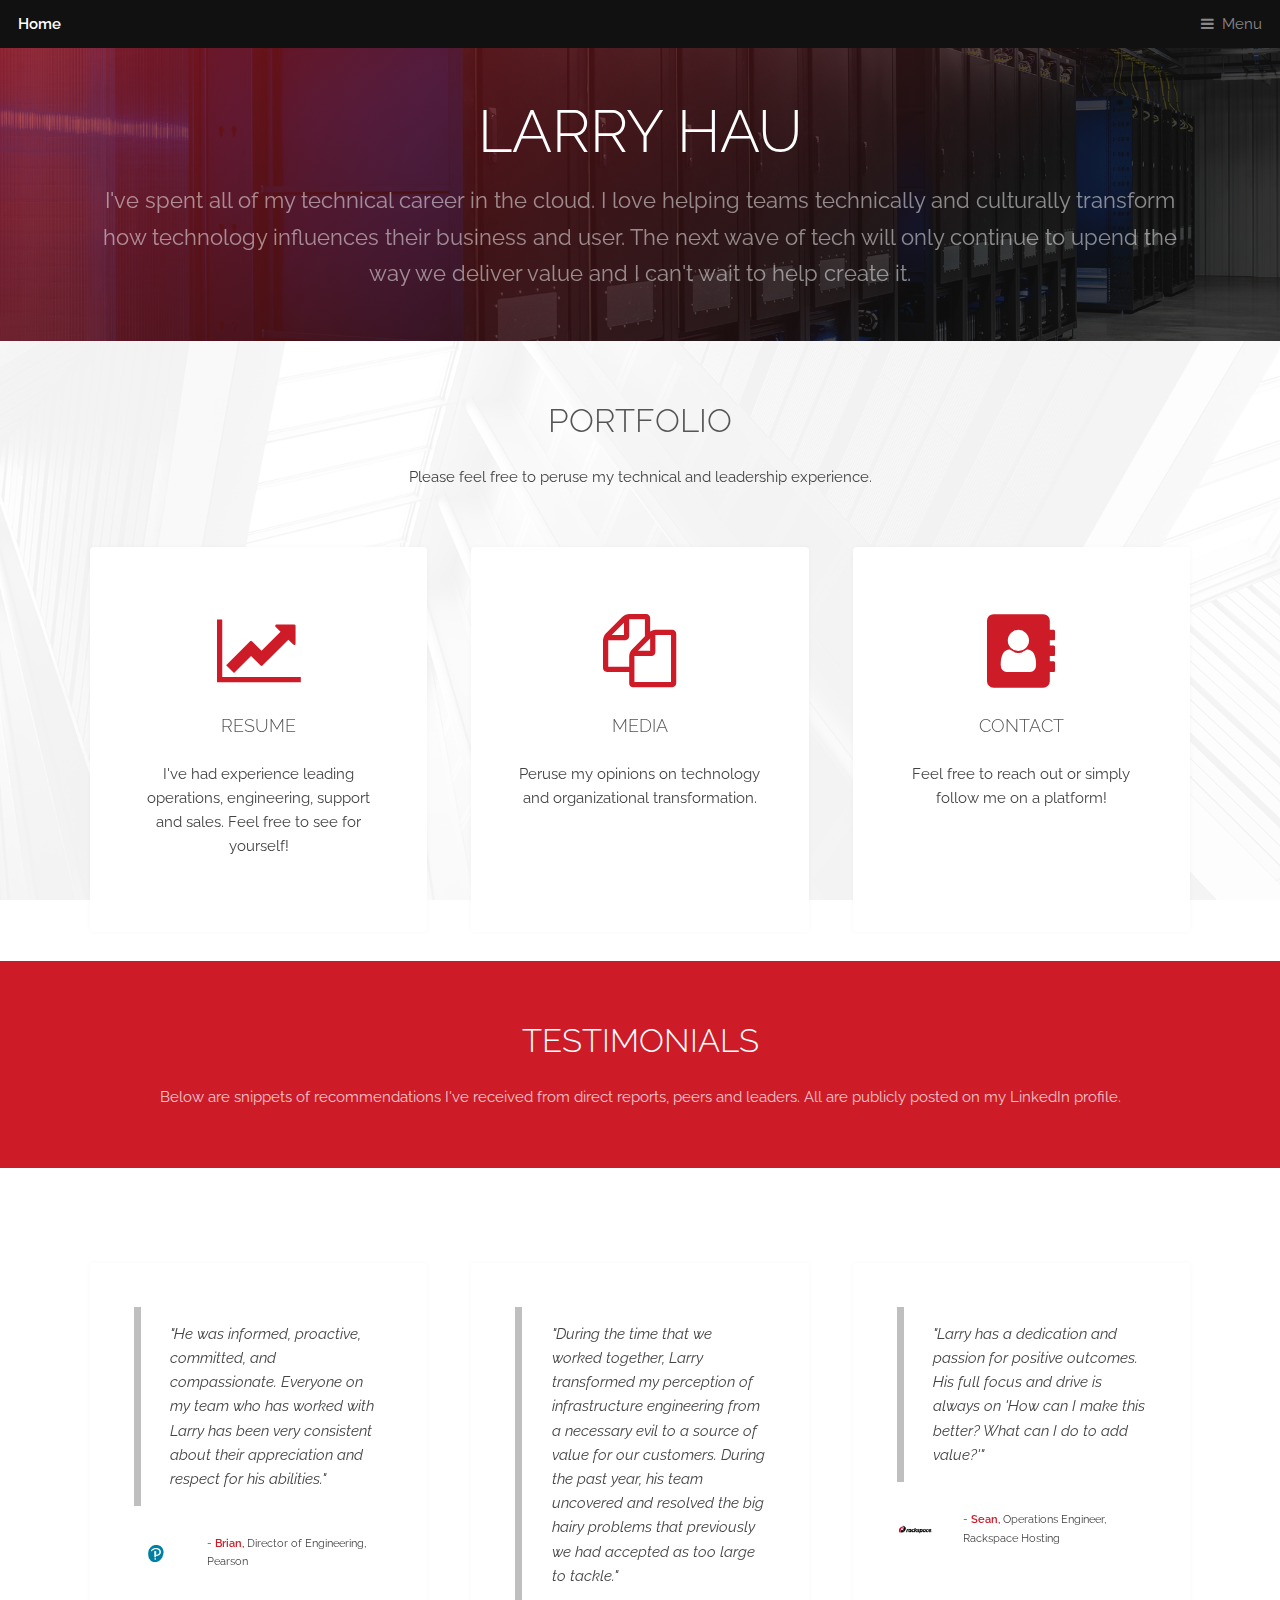
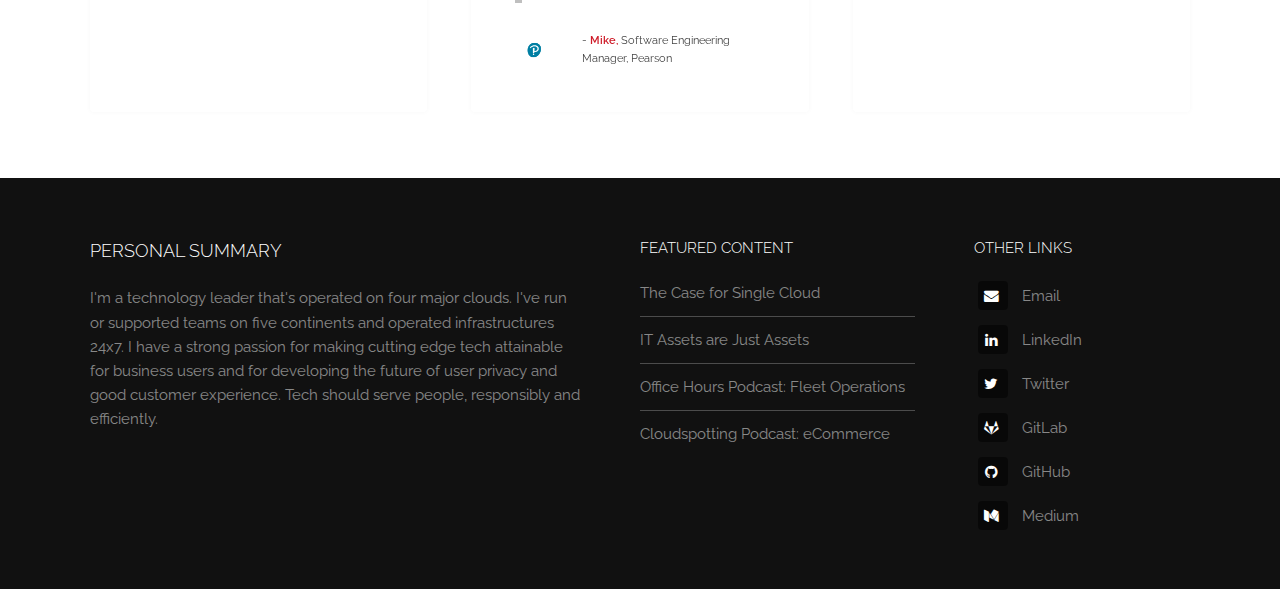
<file: index.html>
<!DOCTYPE HTML>
<html>
	<head>
<!-- Google tag (gtag.js) -->
		<script async src="https://www.googletagmanager.com/gtag/js?id=G-MPLV4H2MP8"></script>
		<script>
		window.dataLayer = window.dataLayer || [];
		function gtag(){dataLayer.push(arguments);}
		gtag('js', new Date());

		gtag('config', 'G-MPLV4H2MP8');
		</script>

		<title>Larry Hau, MBA, Cloud Leadership</title>
		<meta charset="utf-8" />
		<meta name="viewport" content="width=device-width, initial-scale=1, user-scalable=no" />
		<meta name="description" content="" />
		<meta name="keywords" content="" />
		<link rel="stylesheet" href="css/main.css" />
	</head>
	<body class="is-preload">

		<!-- Header -->
			<header id="header">
				<a class="logo" href="index.html">Home</a>
				<nav>
					<a href="#menu">Menu</a>
				</nav>
			</header>

		<!-- Nav -->
			<nav id="menu">
				<ul class="links">
					<li><a href="index.html">Home</a></li>
					<li><a href="resume.html">Resume</a></li>
					<li><a href="media.html">Media</a></li>
					<li><a href="contact.html">Contact</a></li>
				</ul>
			</nav>

		<!-- Banner -->
			<section id="banner">
				<div class="inner">
					<h1>Larry Hau</h1>
					<p>I've spent all of my technical career in the cloud.  I love helping teams technically and culturally transform how technology influences their business and user.  The next wave of tech will only continue to upend the way we deliver value and I can't wait to help create it.<br />
				</div>
				<video autoplay loop muted playsinline src="images/dcstock.mp4"></video>
			</section>

		<!-- Highlights -->
			<section class="wrapper">
				<div class="inner">
					<header class="special">
						<h2>Portfolio</h2>
						<p>Please feel free to peruse my technical and leadership experience.</p>
					</header>
					<div class="highlights">
						<section>
							<div class="content">
								<header>
									<a href="resume.html" class="icon fa-line-chart"><span class="label">Icon</span></a>
									<h3>Resume</h3>
								</header>
								<p>I've had experience leading operations, engineering, support and sales.  Feel free to see for yourself!</p>
							</div>
						</section>
						<section>
							<div class="content">
								<header>
									<a href="media.html" class="icon fa-files-o"><span class="label">Icon</span></a>
									<h3>Media</h3>
								</header>
								<p>Peruse my opinions on technology and organizational transformation.</p>
							</div>
						</section>
						<section>
							<div class="content">
								<header>
									<a href="contact.html" class="icon fa-address-book"><span class="label">Icon</span></a>
									<h3>Contact</h3>
								</header>
								<p>Feel free to reach out or simply follow me on a platform!</p>
							</div>
						</section>
					</div>
				</div>
			</section>

		<!-- CTA -->
			<section id="cta" class="wrapper">
				<div class="inner">
					<h2>Testimonials</h2>
					<p>Below are snippets of recommendations I've received from direct reports, peers and leaders.  All are publicly posted on my LinkedIn profile.</p>
				</div>
			</section>

		<!-- Testimonials -->
			<section class="wrapper">
				<div class="inner">
					<div class="testimonials">
						<section>
							<div class="content">
								<blockquote>
									<p>"He was informed, proactive, committed, and compassionate. Everyone on my team who has worked with Larry has been very consistent
										about their appreciation and respect for his abilities."</p>
								</blockquote>
								<div class="author">
									<div class="image">
										<img src="images/pearson.png" alt="" />
									</div>
									<p class="credit">- <strong>Brian,  </strong> <span>Director of Engineering, Pearson</span></p>
								</div>
							</div>
						</section>
						<section>
							<div class="content">
								<blockquote>
									<p>"During the time that we worked together, Larry transformed my perception of infrastructure engineering from a
										necessary evil to a source of value for our customers.  During the past year, his team uncovered and resolved the big
										hairy problems that previously we had accepted as too large to tackle."</p>
								</blockquote>
								<div class="author">
									<div class="image">
										<img src="images/pearson.png" alt="" />
									</div>
									<p class="credit">- <strong>Mike, </strong> <span>Software Engineering Manager, Pearson</span></p>
								</div>
							</div>
						</section>
						<section>
							<div class="content">
								<blockquote>
									<p>"Larry has a dedication and passion for positive outcomes. His full focus and drive is always on 'How can I make this better? What can I do to add value?'"</p>
								</blockquote>
								<div class="author">
									<div class="image">
										<img src="images/rackspace.jpg" alt="" />
									</div>
									<p class="credit">- <strong>Sean, </strong> <span>Operations Engineer, Rackspace Hosting</span></p>
								</div>
							</div>
						</section>
					</div>
				</div>
			</section>

		<!-- Footer -->
			<footer id="footer">
				<div class="inner">
					<div class="content">
						<section>
							<h3>Personal Summary</h3>
							<p>I'm a technology leader that's operated on four major clouds.  I've run or supported teams on five continents and operated infrastructures 24x7.  I have a strong passion for making cutting edge tech attainable for business users and for developing the future of user privacy and good customer experience.  Tech should serve people, responsibly and efficiently.</p>
						</section>
						<section>
							<h4>Featured Content</h4>
							<ul class="alt">
								<li><a href="https://medium.com/dataseries/the-case-for-single-cloud-78aa4b76e4ea" target="_blank">The Case for Single Cloud</a></li>
								<li><a href="https://medium.com/@hau.larry/it-assets-are-just-assets-treat-them-that-way-bd2ab1a6b0ec" target="_blank">IT Assets are Just Assets</a></li>
								<li><a href="https://www.youtube.com/watch?v=htZBRYMca4U&feature=youtu.beRackpsace" target="_blank">Office Hours Podcast: Fleet Operations</a></li>
								<li><a href="https://cloudspotting.fireside.fm/27" target="_blank">Cloudspotting Podcast: eCommerce</a></li>
							</ul>
						</section>
						<section>
							<h4>Other Links</h4>
							<ul class="plain">
								<li><a href="mailto:larry@larryhau.com" ><i class="icon fa-envelope">&nbsp;</i>Email</a></li>
								<li><a href="https://www.linkedin.com/in/lawrencehau/"><i class="icon fa-linkedin">&nbsp;</i>LinkedIn</a></li>
								<li><a href="https://twitter.com/larryhau"><i class="icon fa-twitter">&nbsp;</i>Twitter</a></li>
								<li><a href="https://gitlab.com/th3incr3dibl3hulk"><i class="icon fa-gitlab">&nbsp;</i>GitLab</a></li>
								<li><a href="https://github.com/th3incredibl3hulk"><i class="icon fa-github">&nbsp;</i>GitHub</a></li>
								<li><a href="https://medium.com/@hau.larry"><i class="icon fa-medium">&nbsp;</i>Medium</a></li>
							</ul>
						</section>
					</div>
				</div>
			</footer>

		<!-- Scripts -->
			<script src="js/jquery.min.js"></script>
			<script src="js/browser.min.js"></script>
			<script src="js/breakpoints.min.js"></script>
			<script src="js/util.js"></script>
			<script src="js/main.js"></script>

	</body>
</html>
</file>
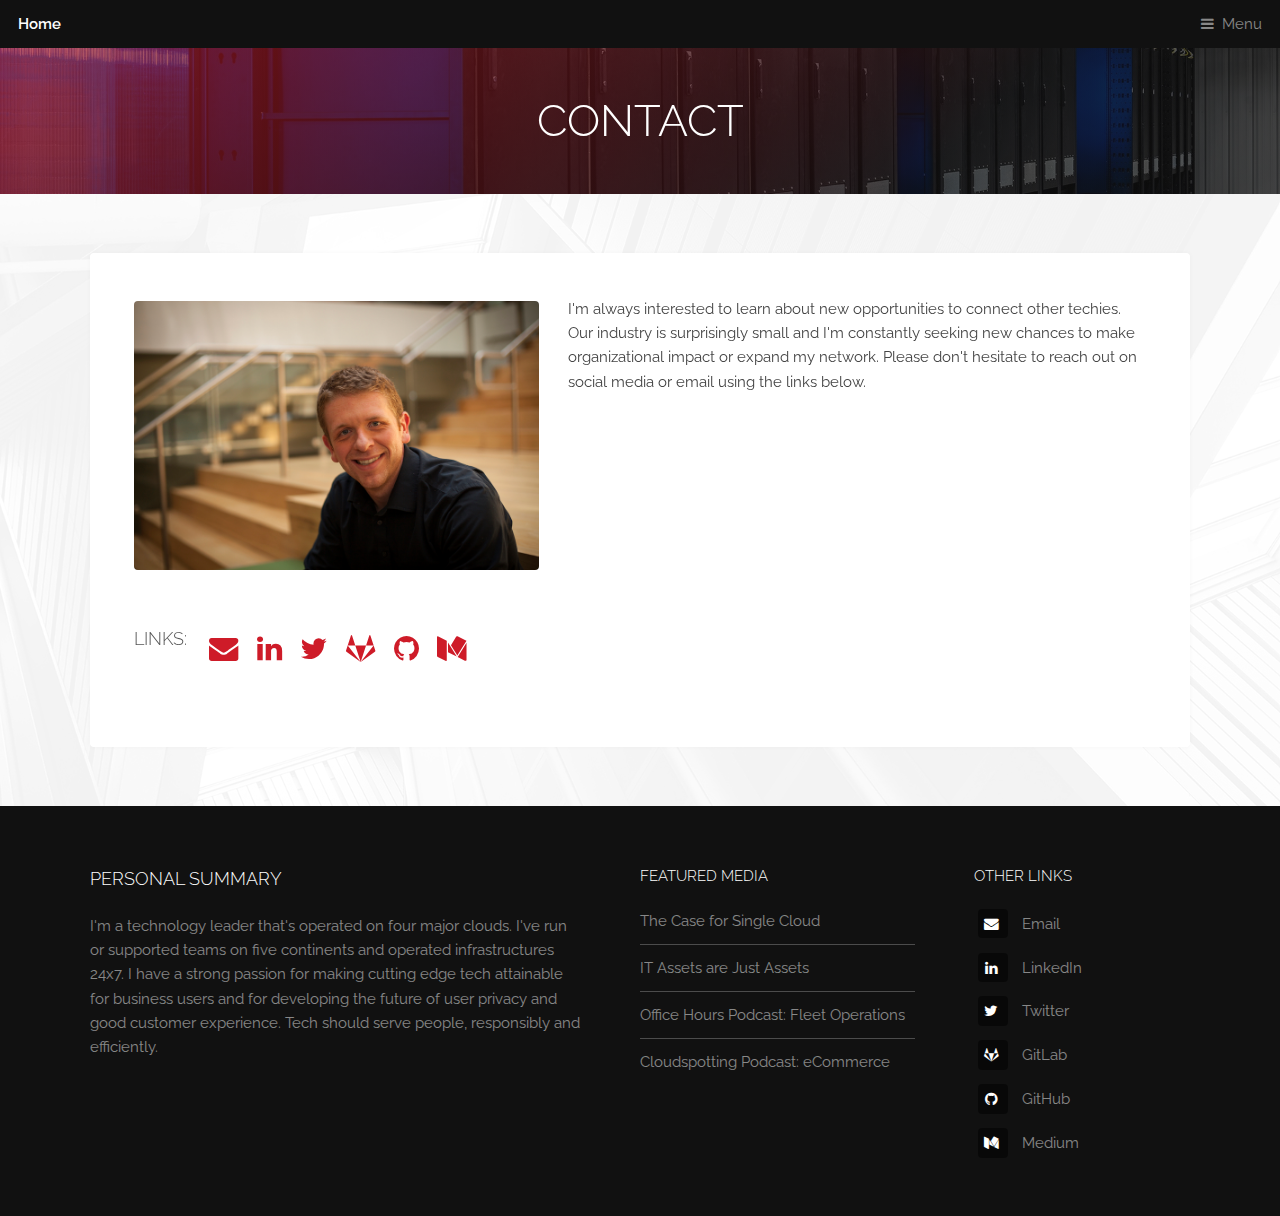
<file: contact.html>
<!DOCTYPE HTML>

<html>
	<head>
<!-- Google tag (gtag.js) -->
		<script async src="https://www.googletagmanager.com/gtag/js?id=G-MPLV4H2MP8"></script>
		<script>
		window.dataLayer = window.dataLayer || [];
		function gtag(){dataLayer.push(arguments);}
		gtag('js', new Date());

		gtag('config', 'G-MPLV4H2MP8');
		</script>

		<title>Larry Hau, Cloud Leadership, MBA</title>
		<meta charset="utf-8" />
		<meta name="viewport" content="width=device-width, initial-scale=1, user-scalable=no" />
		<meta name="description" content="" />
		<meta name="keywords" content="" />
		<link rel="stylesheet" href="css/main.css" />
	</head>
	<body class="is-preload">

		<!-- Header -->
			<header id="header">
				<a class="logo" href="index.html">Home</a>
				<nav>
					<a href="#menu">Menu</a>
				</nav>
			</header>

		<!-- Nav -->
			<nav id="menu">
				<ul class="links">
					<li><a href="index.html">Home</a></li>
					<li><a href="resume.html">Resume</a></li>
					<li><a href="media.html">Media</a></li>
					<li><a href="contact.html">Contact</a></li>
				</ul>
			</nav>

			<!-- Heading -->
				<div id="heading" >
					<h1>Contact</h1>
				</div>

				<!-- Main -->
					<section id="main" class="wrapper">
						<div class="inner">
							<div class="content">

							<!-- Elements -->
								<div class="row">

										<!-- Lists -->
										<p>
											<span class="image left"><img src="images/profile_pic.jpg" alt="" /></span>
											I'm always interested to learn about new opportunities to connect other techies.
											Our industry is surprisingly small and I'm constantly seeking new chances to make organizational impact or expand my network.
											Please don't hesitate to reach out on social media or email using the links below.
										</p>

										<!-- Icons -->
											<h3>Links: </h3>
											<p></p>
											<ul class="icons">
												<li><a href="mailto:larry@larryhau.com" class="icon fa-envelope"><span class="label">Email</span></a></li>
												<li><a href="https://www.linkedin.com/in/lawrencehau/" class="icon fa-linkedin"><span class="label">LinkedIn</span></a></li>
												<li><a href="https://twitter.com/larryhau" class="icon fa-twitter"><span class="label">Twitter</span></a></li>
												<li><a href="https://gitlab.com/th3incr3dibl3hulk" class="icon fa-gitlab"><span class="label">GitLab</span></a></li>
												<li><a href="https://github.com/th3incredibl3hulk" class="icon fa-github"><span class="label">GitHub</span></a></li>
												<li><a href="https://medium.com/@hau.larry" class="icon fa-medium"><span class="label">Medium</span></a></li>
											</ul>

									</div>


						</div>
					</section>



		<!-- Footer -->
			<footer id="footer">
				<div class="inner">
					<div class="content">
						<section>
							<h3>Personal Summary</h3>
							<p>I'm a technology leader that's operated on four major clouds.  I've run or supported teams on five continents and operated infrastructures 24x7.  I have a strong passion for making cutting edge tech attainable for business users and for developing the future of user privacy and good customer experience.  Tech should serve people, responsibly and efficiently.</p>
						</section>
						<section>
							<h4>Featured Media</h4>
							<ul class="alt">
								<li><a href="https://medium.com/dataseries/the-case-for-single-cloud-78aa4b76e4ea" target="_blank">The Case for Single Cloud</a></li>
								<li><a href="https://medium.com/@hau.larry/it-assets-are-just-assets-treat-them-that-way-bd2ab1a6b0ec" target="_blank">IT Assets are Just Assets</a></li>
								<li><a href="https://www.youtube.com/watch?v=htZBRYMca4U&feature=youtu.beRackpsace" target="_blank">Office Hours Podcast: Fleet Operations</a></li>
								<li><a href="https://cloudspotting.fireside.fm/27" target="_blank">Cloudspotting Podcast: eCommerce</a></li>
							</ul>
						</section>
						<section>
							<h4>Other Links</h4>
							<ul class="plain">
								<li><a href="mailto:larry@larryhau.com" ><i class="icon fa-envelope">&nbsp;</i>Email</a></li>
								<li><a href="https://www.linkedin.com/in/lawrencehau/"><i class="icon fa-linkedin">&nbsp;</i>LinkedIn</a></li>
								<li><a href="https://twitter.com/larryhau"><i class="icon fa-twitter">&nbsp;</i>Twitter</a></li>
								<li><a href="https://gitlab.com/th3incr3dibl3hulk"><i class="icon fa-gitlab">&nbsp;</i>GitLab</a></li>
								<li><a href="https://github.com/th3incredibl3hulk"><i class="icon fa-github">&nbsp;</i>GitHub</a></li>
								<li><a href="https://medium.com/@hau.larry"><i class="icon fa-medium">&nbsp;</i>Medium</a></li>
							</ul>
						</section>
					</div>
				</div>
			</footer>

		<!-- Scripts -->
			<script src="js/jquery.min.js"></script>
			<script src="js/browser.min.js"></script>
			<script src="js/breakpoints.min.js"></script>
			<script src="js/util.js"></script>
			<script src="js/main.js"></script>

	</body>
</html>
</file>
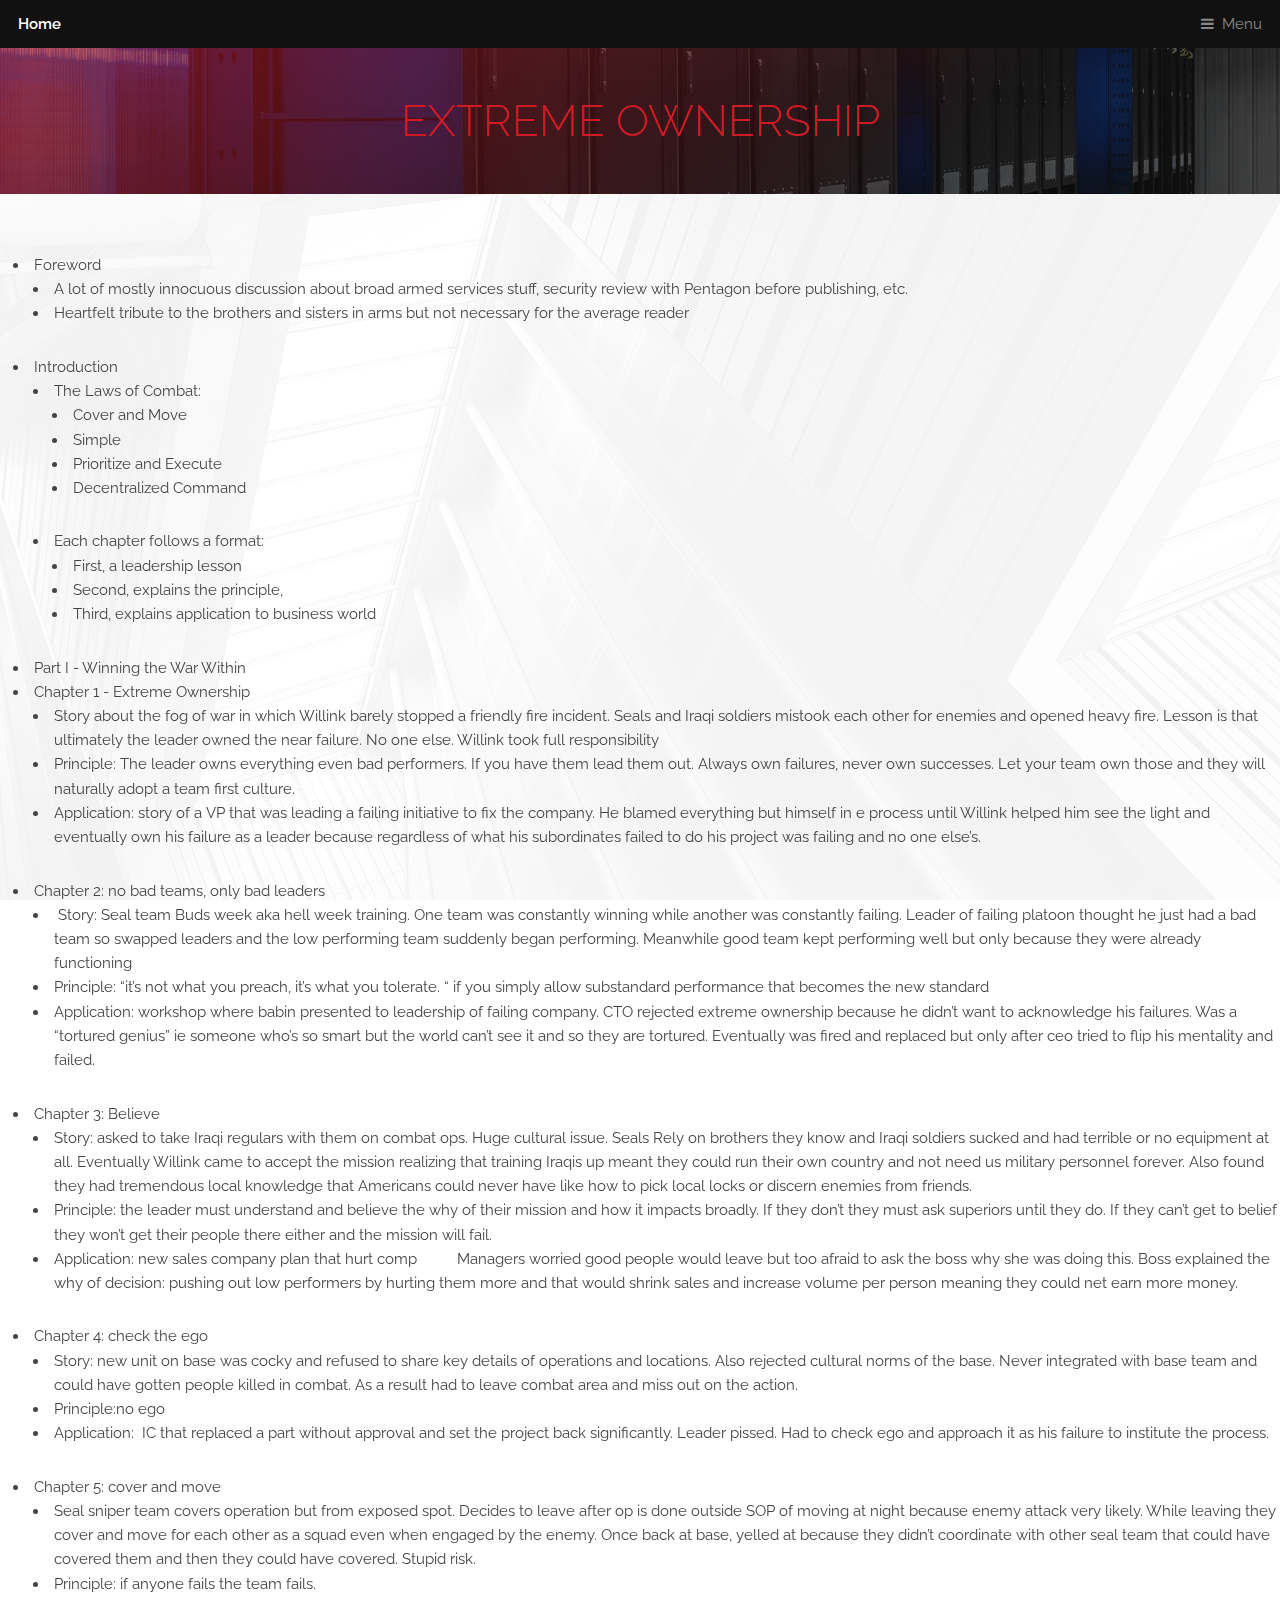
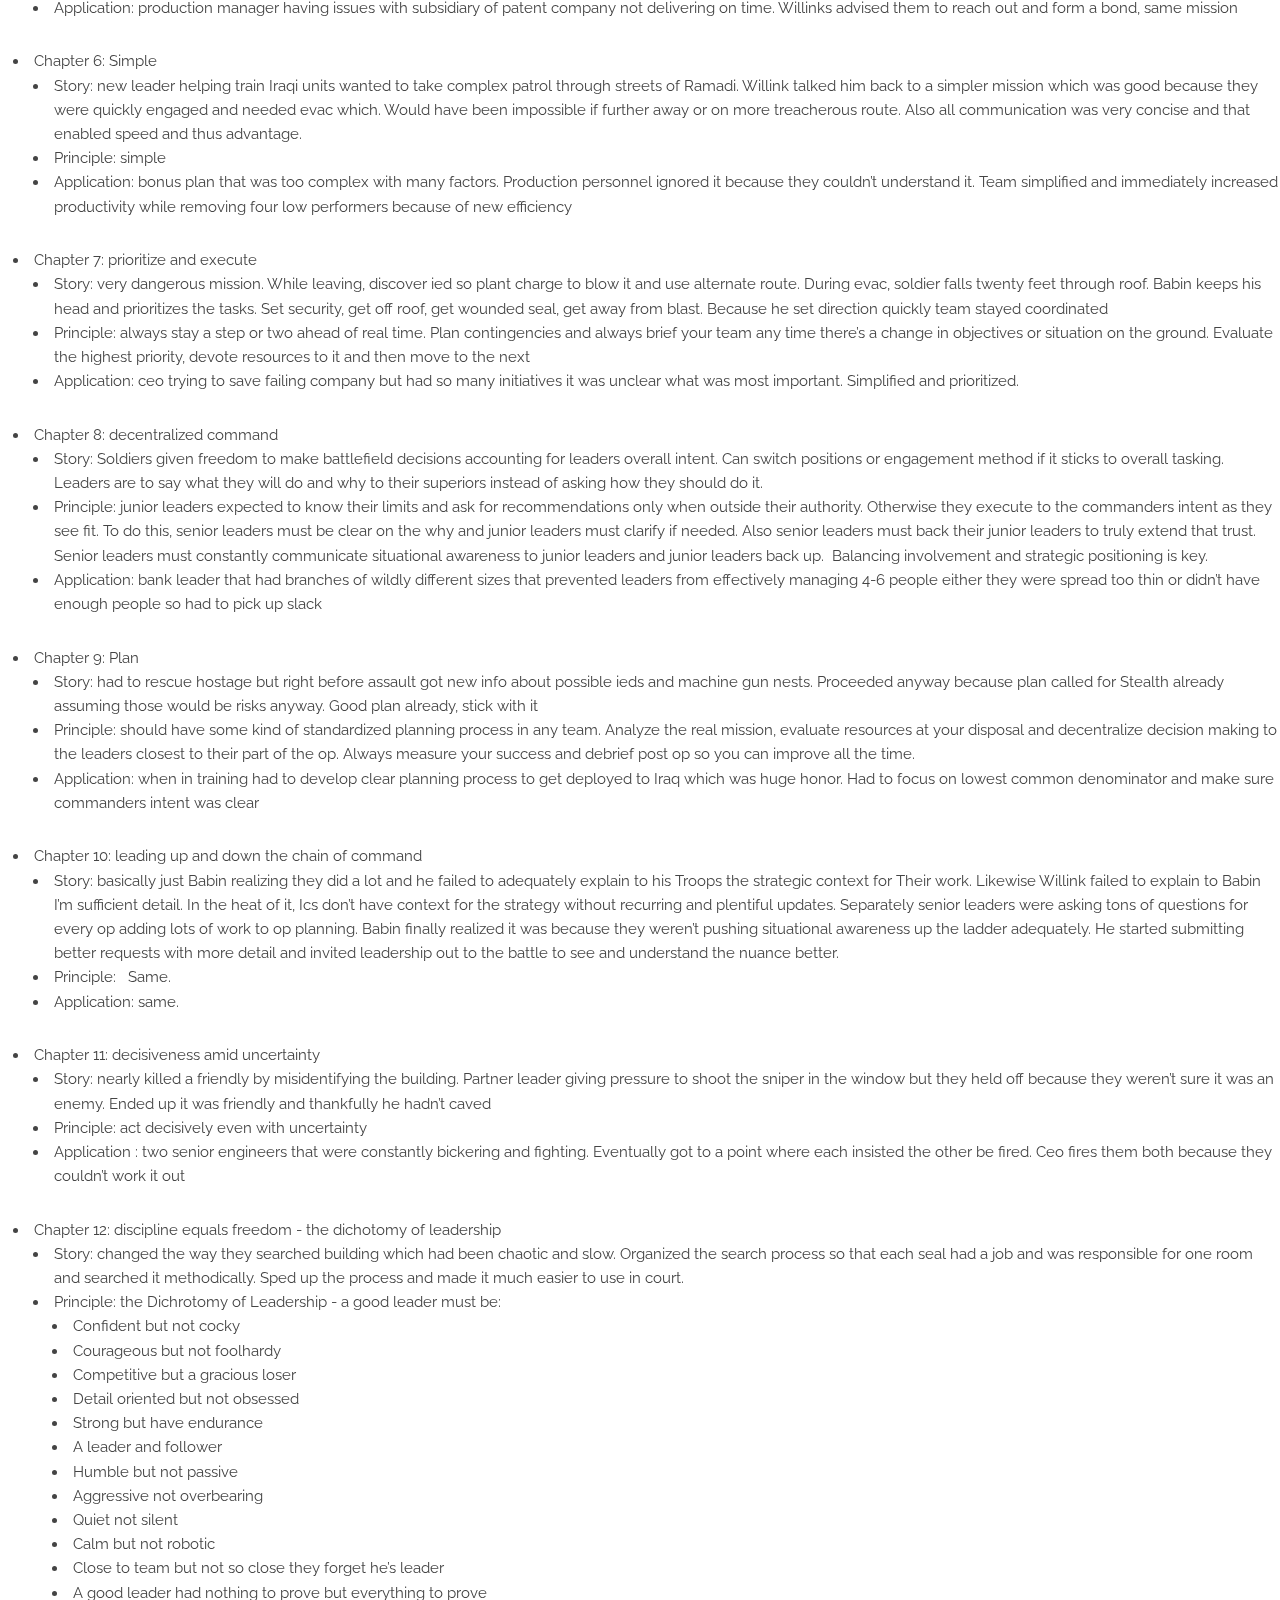
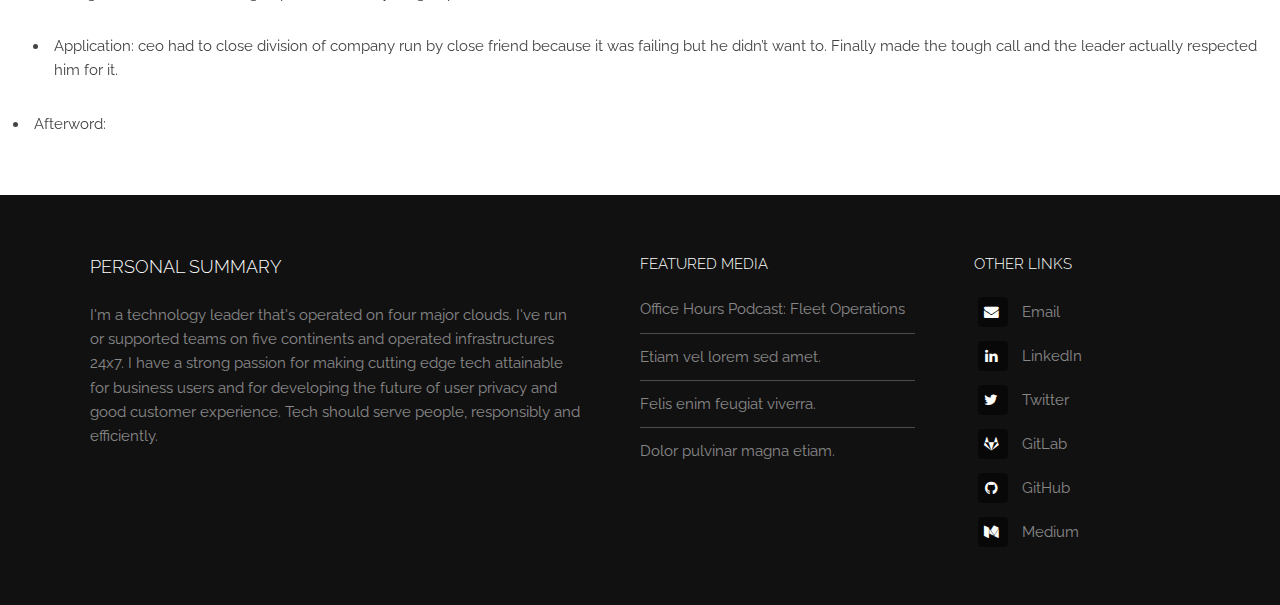
<file: extreme_ownership.html>
<!DOCTYPE HTML>

<html>
	<head>
<!-- Google tag (gtag.js) -->
		<script async src="https://www.googletagmanager.com/gtag/js?id=G-MPLV4H2MP8"></script>
		<script>
		window.dataLayer = window.dataLayer || [];
		function gtag(){dataLayer.push(arguments);}
		gtag('js', new Date());

		gtag('config', 'G-MPLV4H2MP8');
		</script>
		
		<title>Larry Hau, Cloud Leadership, MBA</title>
		<meta charset="utf-8" />
		<meta name="viewport" content="width=device-width, initial-scale=1, user-scalable=no" />
		<meta name="description" content="" />
		<meta name="keywords" content="" />
		<link rel="stylesheet" href="css/main.css" />
	</head>
	<body class="is-preload">

		<!-- Header -->
			<header id="header">
				<a class="logo" href="index.html">Home</a>
				<nav>
					<a href="#menu">Menu</a>
				</nav>
			</header>

		<!-- Nav -->
			<nav id="menu">
				<ul class="links">
					<li><a href="index.html">Home</a></li>
					<li><a href="resume.html">Resume</a></li>
					<li><a href="media.html">Media</a></li>
					<li><a href="contact.html">Contact</a></li>
				</ul>
			</nav>

		<!-- Banner -->
		<div id="heading" >
			<h1><a href=https://www.amazon.com/Extreme-Ownership-U-S-Navy-SEALs/dp/1250067057 target="_blank">Extreme Ownership</a></h1>
		</div>

		<!-- Highlights -->
			<section class="wrapper">
				<ul>
				  <ul type="disc">
				    <li>Foreword
				      <ul type="circle">
				        <li>A lot of mostly innocuous discussion about broad armed services stuff, security review with Pentagon before publishing, etc. &nbsp;</li>
				        <li>Heartfelt tribute to the brothers and sisters in arms but not necessary for the average reader</li>
				      </ul>
				    </li>
				    <li>Introduction
				      <ul type="circle">
				        <li>The Laws of Combat:
				          <ul type="disc">
				            <li>Cover and Move</li>
				            <li>Simple</li>
				            <li>Prioritize and Execute</li>
				            <li>Decentralized Command</li>
				          </ul>
				        </li>
				        <li>Each chapter follows a format:
				          <ul type="disc">
				            <li>First, a leadership lesson</li>
				            <li>Second, explains the principle,</li>
				            <li>Third, explains application to business world</li>
				          </ul>
				        </li>
				      </ul>
				    </li>
				    <li>Part I - Winning the War Within</li>
				    <li>Chapter 1 - Extreme Ownership
				      <ul type="circle">
				        <li>Story about the fog of war in which Willink barely stopped a friendly fire incident. Seals and Iraqi soldiers mistook each other for enemies and opened heavy fire. Lesson is that ultimately the leader owned the near failure. No one else. Willink took full responsibility&nbsp;</li>
				        <li>Principle: The leader owns everything even bad performers. If you have them lead them out. Always own failures, never own successes. Let your team own those and they will naturally adopt a team first culture.&nbsp;</li>
				        <li>Application: story of a VP that was leading a failing initiative to fix the company. He blamed everything but himself in e process until Willink helped him see the light and eventually own his failure as a leader because regardless of what his subordinates failed to do his project was failing and no one else’s.</li>
				      </ul>
				    </li>
				    <li>Chapter 2: no bad teams, only bad leaders
				      <ul type="circle">
				        <li>&nbsp;Story: Seal team Buds week aka hell week training. One team was constantly winning while another was constantly failing. Leader of failing platoon thought he just had a bad team so swapped leaders and the low performing team suddenly began performing. Meanwhile good team kept performing well but only because they were already functioning</li>
				        <li>Principle: “it’s not what you preach, it’s what you tolerate. “ if you simply allow substandard performance that becomes the new standard</li>
				        <li>Application: workshop where babin presented to leadership of failing company. CTO rejected extreme ownership because he didn’t want to acknowledge his failures. Was a “tortured genius” ie someone who’s so smart but the world can’t see it and so they are tortured. Eventually was fired and replaced but only after ceo tried to flip his mentality and failed.&nbsp;</li>
				      </ul>
				    </li>
				    <li>Chapter 3: Believe
				      <ul type="circle">
				        <li>Story: asked to take Iraqi regulars with them on combat ops. Huge cultural issue. Seals Rely on brothers they know and Iraqi soldiers sucked and had terrible or no equipment at all. Eventually Willink came to accept the mission realizing that training Iraqis up meant they could run their own country and not need us military personnel forever. Also found they had tremendous local knowledge that Americans could never have like how to pick local locks or discern enemies from friends.&nbsp;</li>
				        <li>Principle: the leader must understand and believe the why of their mission and how it impacts broadly. If they don’t they must ask superiors until they do. If they can’t get to belief they won’t get their people there either and the mission will fail.&nbsp;</li>
				        <li>Application: new sales company plan that hurt comp &nbsp; &nbsp; &nbsp; &nbsp; &nbsp;Managers worried good people would leave but too afraid to ask the boss why she was doing this. Boss explained the why of decision: pushing out low performers by hurting them more and that would shrink sales and increase volume per person meaning they could net earn more money. &nbsp;&nbsp;</li>
				      </ul>
				    </li>
				    <li>Chapter 4: check the ego
				      <ul type="circle">
				        <li>Story: new unit on base was cocky and refused to share key details of operations and locations. Also rejected cultural norms of the base. Never integrated with base team and could have gotten people killed in combat. As a result had to leave combat area and miss out on the action.&nbsp;</li>
				        <li>Principle:no ego</li>
				        <li>Application: &nbsp;IC that replaced a part without approval and set the project back significantly. Leader pissed. Had to check ego and approach it as his failure to institute the process.&nbsp;</li>
				      </ul>
				    </li>
				    <li>Chapter 5: cover and move&nbsp;
				      <ul type="circle">
				        <li>Seal sniper team covers operation but from exposed spot. Decides to leave after op is done outside SOP of moving at night because enemy attack very likely. While leaving they cover and move for each other as a squad even when engaged by the enemy. Once back at base, yelled at because they didn’t coordinate with other seal team that could have covered them and then they could have covered. Stupid risk.&nbsp;</li>
				        <li>Principle: if anyone fails the team fails.&nbsp;</li>
				        <li>Application: production manager having issues with subsidiary of patent company not delivering on time. Willinks advised them to reach out and form a bond, same mission</li>
				      </ul>
				    </li>
				    <li>Chapter 6: Simple
				      <ul type="circle">
				        <li>Story: new leader helping train Iraqi units wanted to take complex patrol through streets of Ramadi. Willink talked him back to a simpler mission which was good because they were quickly engaged and needed evac which. Would have been impossible if further away or on more treacherous route. Also all communication was very concise and that enabled speed and thus advantage.&nbsp;</li>
				        <li>Principle: simple</li>
				        <li>Application: bonus plan that was too complex with many factors. Production personnel ignored it because they couldn’t understand it. Team simplified and immediately increased productivity while removing four low performers because of new efficiency</li>
				      </ul>
				    </li>
				    <li>Chapter 7: prioritize and execute
				      <ul type="circle">
				        <li>Story: very dangerous mission. While leaving, discover ied so plant charge to blow it and use alternate route. During evac, soldier falls twenty feet through roof. Babin keeps his head and prioritizes the tasks. Set security, get off roof, get wounded seal, get away from blast. Because he set direction quickly team stayed coordinated</li>
				        <li>Principle: always stay a step or two ahead of real time. Plan contingencies and always brief your team any time there’s a change in objectives or situation on the ground. Evaluate the highest priority, devote resources to it and then move to the next&nbsp;</li>
				        <li>Application: ceo trying to save failing company but had so many initiatives it was unclear what was most important. Simplified and prioritized.&nbsp;</li>
				      </ul>
				    </li>
				    <li>Chapter 8: decentralized command
				      <ul type="circle">
				        <li>Story: Soldiers given freedom to make battlefield decisions accounting for leaders overall intent. Can switch positions or engagement method if it sticks to overall tasking. Leaders are to say what they will do and why to their superiors instead of asking how they should do it.&nbsp;</li>
				        <li>Principle: junior leaders expected to know their limits and ask for recommendations only when outside their authority. Otherwise they execute to the commanders intent as they see fit. To do this, senior leaders must be clear on the why and junior leaders must clarify if needed. Also senior leaders must back their junior leaders to truly extend that trust. Senior leaders must constantly communicate situational awareness to junior leaders and junior leaders back up. &nbsp;Balancing involvement and strategic positioning is key.&nbsp;</li>
				        <li>Application: bank leader that had branches of wildly different sizes that prevented leaders from effectively managing 4-6 people either they were spread too thin or didn’t have enough people so had to pick up slack&nbsp;</li>
				      </ul>
				    </li>
				    <li>Chapter 9: Plan
				      <ul type="circle">
				        <li>Story: had to rescue hostage but right before assault got new info about possible ieds and machine gun nests. Proceeded anyway because plan called for Stealth already assuming those would be risks anyway. Good plan already, stick with it&nbsp;</li>
				        <li>Principle: should have some kind of standardized planning process in any team. Analyze the real mission, evaluate resources at your disposal and decentralize decision making to the leaders closest to their part of the op. Always measure your success and debrief post op so you can improve all the time.&nbsp;</li>
				        <li>Application: when in training had to develop clear planning process to get deployed to Iraq which was huge honor. Had to focus on lowest common denominator and make sure commanders intent was clear&nbsp;</li>
				      </ul>
				    </li>
				    <li>Chapter 10: leading up and down the chain of command
				      <ul type="circle">
				        <li>Story: basically just Babin realizing they did a lot and he failed to adequately explain to his Troops the strategic context for Their work. Likewise Willink failed to explain to Babin I’m sufficient detail. In the heat of it, Ics don’t have context for the strategy without recurring and plentiful updates. Separately senior leaders were asking tons of questions for every op adding lots of work to op planning. Babin finally realized it was because they weren’t pushing situational awareness up the ladder adequately. He started submitting better requests with more detail and invited leadership out to the battle to see and understand the nuance better.&nbsp;</li>
				        <li>Principle: &nbsp; Same.&nbsp;</li>
				        <li>Application: same. &nbsp;</li>
				      </ul>
				    </li>
				    <li>Chapter 11: decisiveness amid uncertainty&nbsp;
				      <ul type="circle">
				        <li>Story: nearly killed a friendly by misidentifying the building. Partner leader giving pressure to shoot the sniper in the window but they held off because they weren’t sure it was an enemy. Ended up it was friendly and thankfully he hadn’t caved</li>
				        <li>Principle: act decisively even with uncertainty&nbsp;</li>
				        <li>Application : two senior engineers that were constantly bickering and fighting. Eventually got to a point where each insisted the other be fired. Ceo fires them both because they couldn’t work it out&nbsp;</li>
				      </ul>
				    </li>
				    <li>Chapter 12: discipline equals freedom - the dichotomy of leadership
				      <ul type="circle">
				        <li>Story: changed the way they searched building which had been chaotic and slow. Organized the search process so that each seal had a job and was responsible for one room and searched it methodically. Sped up the process and made it much easier to use in court.&nbsp;</li>
				        <li>Principle: the Dichrotomy of Leadership - a good leader must be:
				          <ul type="disc">
				            <li>Confident but not cocky</li>
				            <li>Courageous but not foolhardy</li>
				            <li>Competitive but a gracious loser</li>
				            <li>Detail oriented but not obsessed</li>
				            <li>Strong but have endurance&nbsp;</li>
				            <li>A leader and follower</li>
				            <li>Humble but not passive</li>
				            <li>Aggressive not overbearing</li>
				            <li>Quiet not silent&nbsp;</li>
				            <li>Calm but not robotic</li>
				            <li>Close to team but not so close they forget he’s leader</li>
				            <li>A good leader had nothing to prove but everything to prove&nbsp;</li>
				          </ul>
				        </li>
				        <li>Application: ceo had to close division of company run by close friend because it was failing but he didn’t want to. Finally made the tough call and the leader actually respected him for it.&nbsp;</li>
				      </ul>
				    </li>
				    <li>Afterword: &nbsp; &nbsp;</li>
				  </ul>
				</ul>
			</section>


		<!-- Footer -->
			<footer id="footer">
				<div class="inner">
					<div class="content">
						<section>
							<h3>Personal Summary</h3>
							<p>I'm a technology leader that's operated on four major clouds.  I've run or supported teams on five continents and operated infrastructures 24x7.  I have a strong passion for making cutting edge tech attainable for business users and for developing the future of user privacy and good customer experience.  Tech should serve people, responsibly and efficiently.</p>
						</section>
						<section>
							<h4>Featured Media</h4>
							<ul class="alt">
								<li><a href="https://www.youtube.com/watch?v=htZBRYMca4U&feature=youtu.beRackpsace">Office Hours Podcast: Fleet Operations</a></li>
								<li><a href="#">Etiam vel lorem sed amet.</a></li>
								<li><a href="#">Felis enim feugiat viverra.</a></li>
								<li><a href="#">Dolor pulvinar magna etiam.</a></li>
							</ul>
						</section>
						<section>
							<h4>Other Links</h4>
							<ul class="plain">
								<li><a href="mailto:larry@larryhau.com" ><i class="icon fa-envelope">&nbsp;</i>Email</a></li>
								<li><a href="https://www.linkedin.com/in/lawrencehau/"><i class="icon fa-linkedin">&nbsp;</i>LinkedIn</a></li>
								<li><a href="https://twitter.com/larryhau"><i class="icon fa-twitter">&nbsp;</i>Twitter</a></li>
								<li><a href="https://gitlab.com/th3incr3dibl3hulk"><i class="icon fa-gitlab">&nbsp;</i>GitLab</a></li>
								<li><a href="https://github.com/th3incredibl3hulk"><i class="icon fa-github">&nbsp;</i>GitHub</a></li>
								<li><a href="https://medium.com/@hau.larry"><i class="icon fa-medium">&nbsp;</i>Medium</a></li>
							</ul>
						</section>
					</div>
				</div>
			</footer>

		<!-- Scripts -->
			<script src="js/jquery.min.js"></script>
			<script src="js/browser.min.js"></script>
			<script src="js/breakpoints.min.js"></script>
			<script src="js/util.js"></script>
			<script src="js/main.js"></script>

	</body>
</html>
</file>
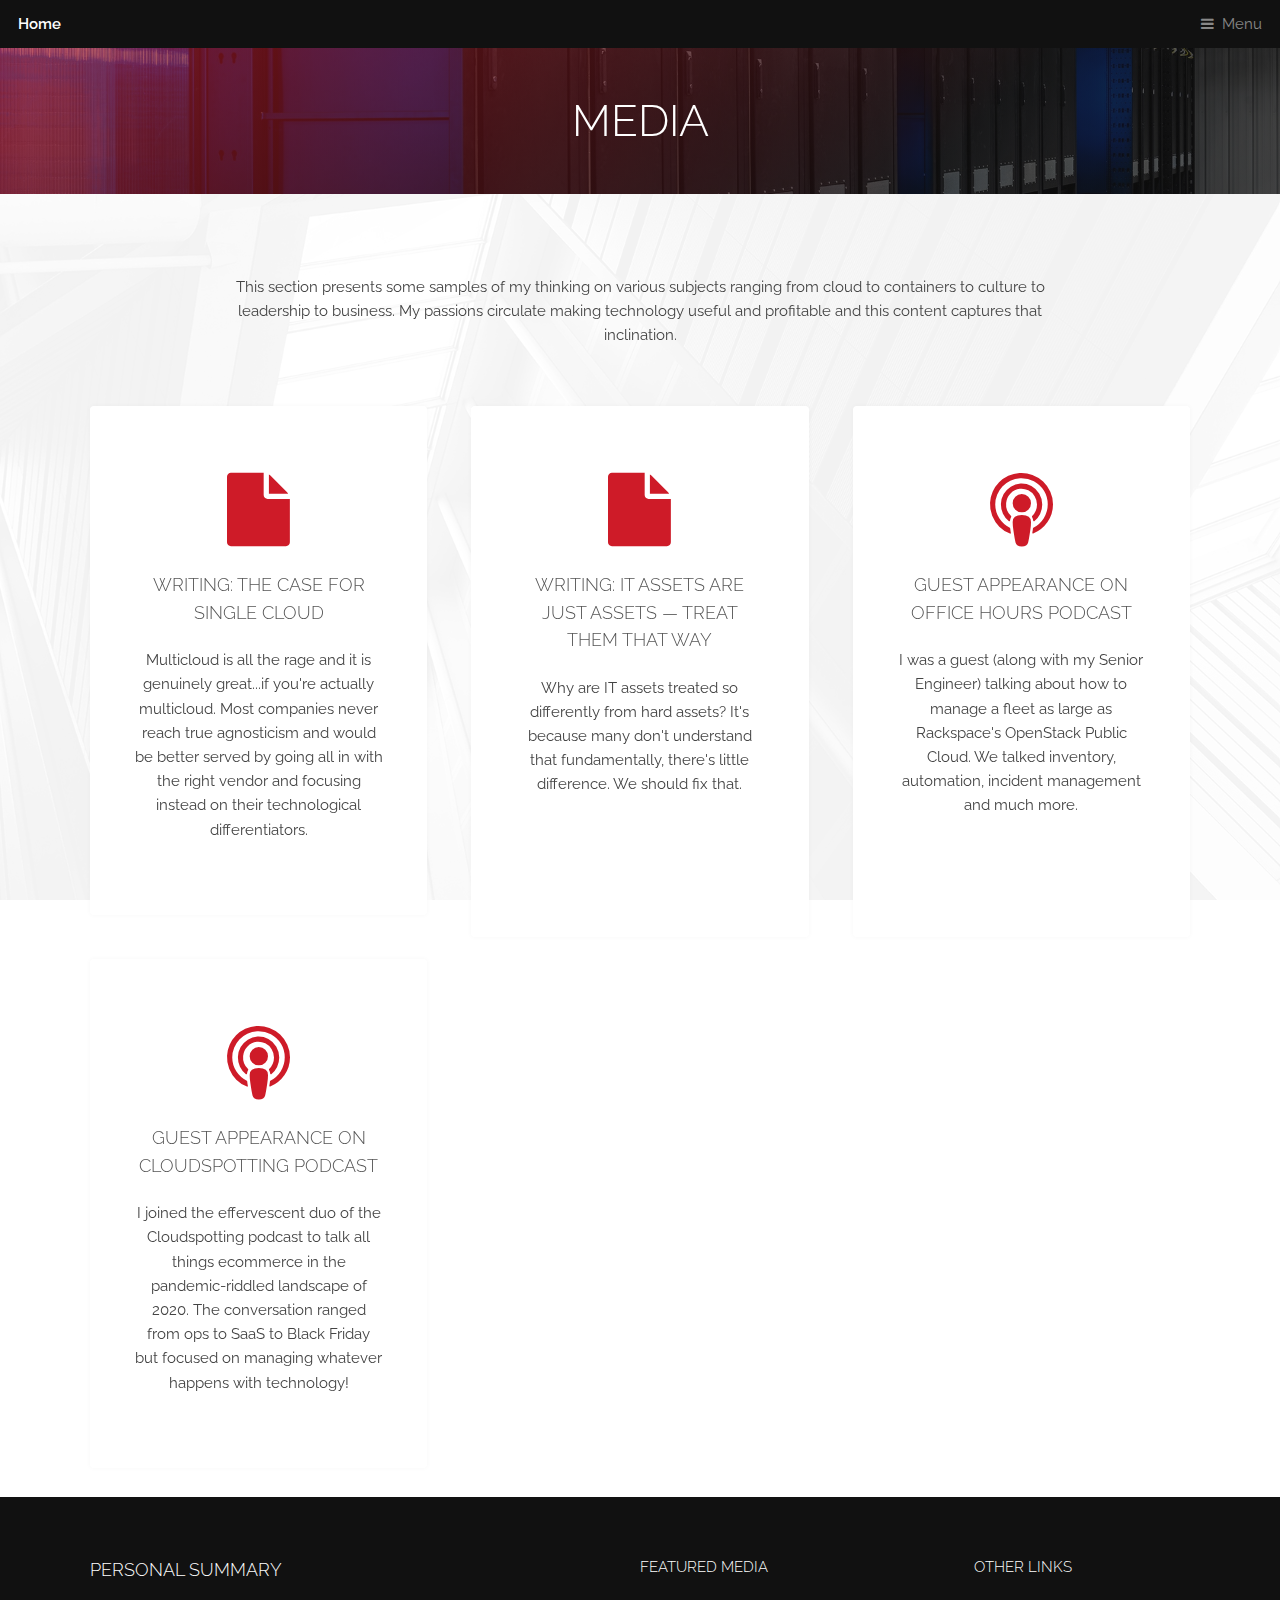
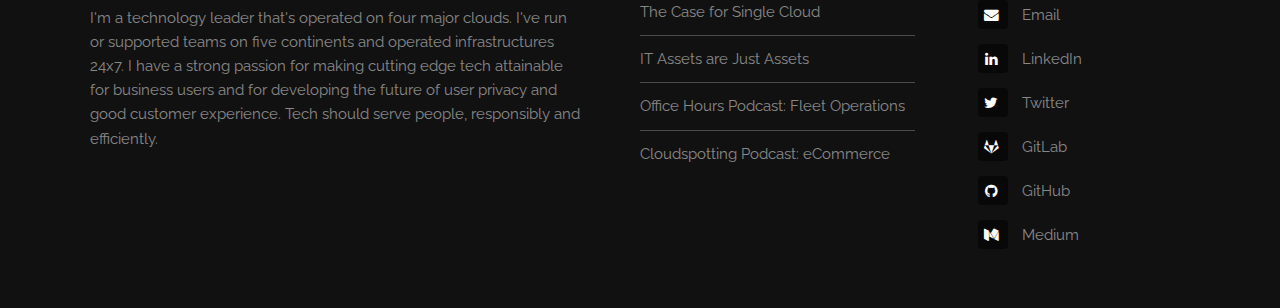
<file: media.html>
<!DOCTYPE HTML>

<html>
	<head>
<!-- Google tag (gtag.js) -->
		<script async src="https://www.googletagmanager.com/gtag/js?id=G-MPLV4H2MP8"></script>
		<script>
		window.dataLayer = window.dataLayer || [];
		function gtag(){dataLayer.push(arguments);}
		gtag('js', new Date());

		gtag('config', 'G-MPLV4H2MP8');
		</script>


		<title>Larry Hau, Cloud Leadership, MBA</title>
		<meta charset="utf-8" />
		<meta name="viewport" content="width=device-width, initial-scale=1, user-scalable=no" />
		<meta name="description" content="" />
		<meta name="keywords" content="" />
		<link rel="stylesheet" href="css/main.css" />
	</head>
	<body class="is-preload">

		<!-- Header -->
			<header id="header">
				<a class="logo" href="index.html">Home</a>
				<nav>
					<a href="#menu">Menu</a>
				</nav>
			</header>

		<!-- Nav -->
			<nav id="menu">
				<ul class="links">
					<li><a href="index.html">Home</a></li>
					<li><a href="resume.html">Resume</a></li>
					<li><a href="media.html">Media</a></li>
					<li><a href="contact.html">Contact</a></li>
				</ul>
			</nav>

		<!-- Banner -->
		<div id="heading" >
			<h1>Media</h1>
		</div>

		<!-- Highlights -->
			<section class="wrapper">
				<div class="inner">
					<header class="special">
						<h2></h2>
						<p>This section presents some samples of my thinking on various subjects ranging from cloud to containers to culture to leadership to business.
							My passions circulate making technology useful and profitable and this content captures that inclination.</p>
					</header>
					<div class="highlights">
						<section>
							<div class="content">
								<header>
									<a href="https://medium.com/dataseries/the-case-for-single-cloud-78aa4b76e4ea" target="_blank" class="icon fa-file"><span class="label">Icon</span></a>
									<h3>Writing: The Case for Single Cloud</h3>
								</header>
								<p>Multicloud is all the rage and it is genuinely great...if you're actually multicloud.  Most companies never reach true agnosticism
								and would be better served by going all in with the right vendor and focusing instead on their technological differentiators.</p>
							</div>
						</section>
						<section>
							<div class="content">
								<header>
									<a href="https://medium.com/@hau.larry/it-assets-are-just-assets-treat-them-that-way-bd2ab1a6b0ec" target="_blank" class="icon fa-file"><span class="label">Icon</span></a>
									<h3>Writing: IT Assets are Just Assets — Treat Them That Way</h3>
								</header>
								<p>Why are IT assets treated so differently from hard assets?  It's because many don't understand
									that fundamentally, there's little difference.  We should fix that.</p>
							</div>
						</section>
						<section>
							<div class="content">
								<header>
									<a href="https://www.youtube.com/watch?v=htZBRYMca4U&feature=youtu.beRackpsace" target="_blank" class="icon fa-podcast"><span class="label">Icon</span></a>
									<h3>Guest appearance on Office Hours Podcast</h3>
								</header>
								<p>I was a guest (along with my Senior Engineer) talking about how to manage a fleet as large as Rackspace's OpenStack Public Cloud.
									We talked inventory, automation, incident management and much more.    </p>
							</div>
						</section>
						<section>
							<div class="content">
								<header>
									<a href="https://cloudspotting.fireside.fm/27" target="_blank" class="icon fa-podcast"><span class="label">Icon</span></a>
									<h3>Guest appearance on Cloudspotting Podcast</h3>
								</header>
								<p>I joined the effervescent duo of the Cloudspotting podcast to talk all things ecommerce in the pandemic-riddled landscape of 2020.
								The conversation ranged from ops to SaaS to Black Friday but focused on managing whatever happens with technology!</p>
							</div>
						</section>
					</div>
				</div>
			</section>



		<!-- Footer -->
			<footer id="footer">
				<div class="inner">
					<div class="content">
						<section>
							<h3>Personal Summary</h3>
							<p>I'm a technology leader that's operated on four major clouds.  I've run or supported teams on five continents and operated infrastructures 24x7.  I have a strong passion for making cutting edge tech attainable for business users and for developing the future of user privacy and good customer experience.  Tech should serve people, responsibly and efficiently.</p>
						</section>
						<section>
							<h4>Featured Media</h4>
							<ul class="alt">
								<li><a href="https://medium.com/dataseries/the-case-for-single-cloud-78aa4b76e4ea" target="_blank">The Case for Single Cloud</a></li>
								<li><a href="https://medium.com/@hau.larry/it-assets-are-just-assets-treat-them-that-way-bd2ab1a6b0ec" target="_blank">IT Assets are Just Assets</a></li>
								<li><a href="https://www.youtube.com/watch?v=htZBRYMca4U&feature=youtu.beRackpsace" target="_blank">Office Hours Podcast: Fleet Operations</a></li>
								<li><a href="https://cloudspotting.fireside.fm/27" target="_blank">Cloudspotting Podcast: eCommerce</a></li>
							</ul>
						</section>
						<section>
							<h4>Other Links</h4>
							<ul class="plain">
								<li><a href="mailto:larry@larryhau.com" ><i class="icon fa-envelope">&nbsp;</i>Email</a></li>
								<li><a href="https://www.linkedin.com/in/lawrencehau/"><i class="icon fa-linkedin">&nbsp;</i>LinkedIn</a></li>
								<li><a href="https://twitter.com/larryhau"><i class="icon fa-twitter">&nbsp;</i>Twitter</a></li>
								<li><a href="https://gitlab.com/th3incr3dibl3hulk"><i class="icon fa-gitlab">&nbsp;</i>GitLab</a></li>
								<li><a href="https://github.com/th3incredibl3hulk"><i class="icon fa-github">&nbsp;</i>GitHub</a></li>
								<li><a href="https://medium.com/@hau.larry"><i class="icon fa-medium">&nbsp;</i>Medium</a></li>
							</ul>
						</section>
					</div>
				</div>
			</footer>

		<!-- Scripts -->
			<script src="js/jquery.min.js"></script>
			<script src="js/browser.min.js"></script>
			<script src="js/breakpoints.min.js"></script>
			<script src="js/util.js"></script>
			<script src="js/main.js"></script>

	</body>
</html>
</file>
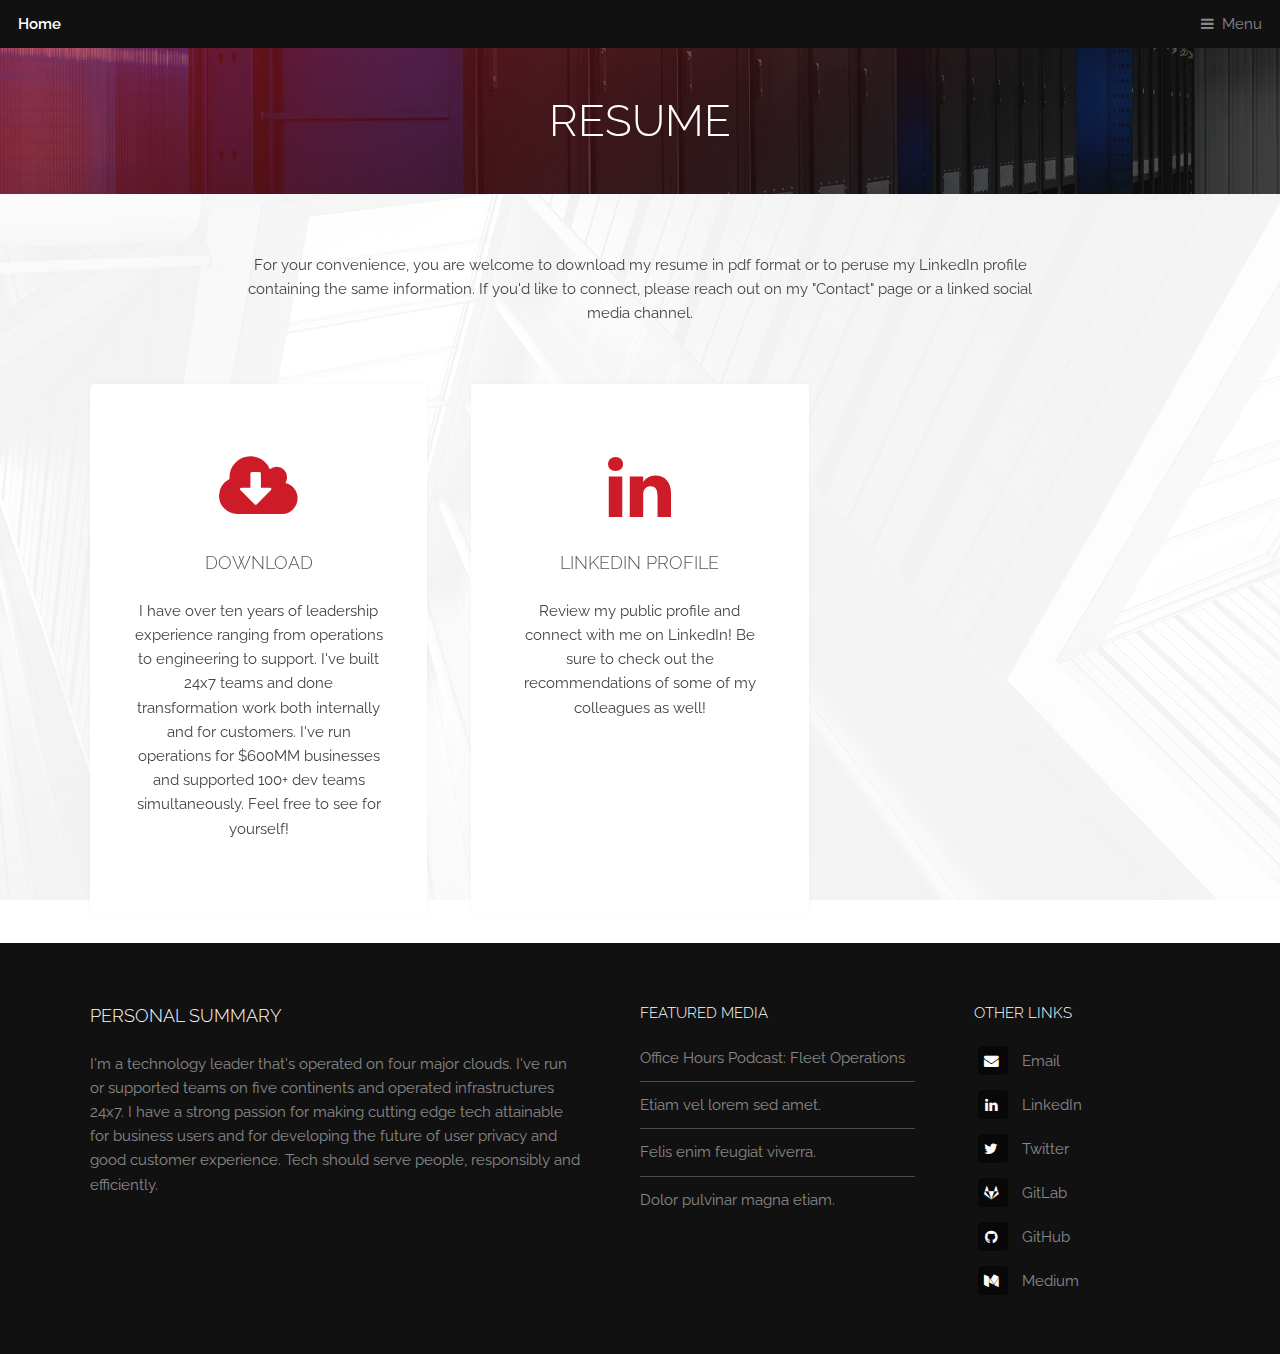
<file: Resume.html>
<!DOCTYPE HTML>
<!--
	Industrious by TEMPLATED
	templated.co @templatedco
	Released for free under the Creative Commons Attribution 3.0 license (templated.co/license)
-->
<html>
	<head>
		<title>Larry Hau, Cloud Leadership, MBA</title>
		<meta charset="utf-8" />
		<meta name="viewport" content="width=device-width, initial-scale=1, user-scalable=no" />
		<meta name="description" content="" />
		<meta name="keywords" content="" />
		<link rel="stylesheet" href="css/main.css" />
	</head>
	<body class="is-preload">

		<!-- Header -->
			<header id="header">
				<a class="logo" href="index.html">Home</a>
				<nav>
					<a href="#menu">Menu</a>
				</nav>
			</header>

		<!-- Nav -->
			<nav id="menu">
				<ul class="links">
					<li><a href="index.html">Home</a></li>
					<li><a href="resume.html">Resume</a></li>
					<li><a href="media.html">Media</a></li>
					<li><a href="contact.html">Contact</a></li>
				</ul>
			</nav>

			<!-- Banner -->
			<div id="heading" >
				<h1>Resume</h1>
			</div>

		<!-- Highlights -->
			<section class="wrapper">
				<div class="inner">
					<header class="special">
						<p>For your convenience, you are welcome to download my resume in pdf format or to peruse my LinkedIn profile containing the same information.
						If you'd like to connect, please reach out on my "Contact" page or a linked social media channel.
						</p>
					</header>
					<div class="highlights">
						<section>
							<div class="content">
								<header>
									<a href="#" class="icon fa-cloud-download"><span class="label">Icon</span></a>
									<h3>Download</h3>
								</header>
								<p>I have over ten years of leadership experience ranging from operations to engineering to support.  I've built 24x7 teams and done
									transformation work both internally and for customers.  I've run operations for $600MM businesses and
									supported 100+ dev teams simultaneously.  Feel free to see for yourself!</p>
							</div>
						</section>
						<section>
							<div class="content">
								<header>
									<a href="https://www.linkedin.com/in/lawrencehau/" class="icon fa-linkedin"><span class="label">Icon</span></a>
									<h3>LinkedIn Profile</h3>
								</header>
								<p>Review my public profile and connect with me on LinkedIn!  Be sure to check out the recommendations of some of my colleagues as well!</p>
							</div>
						</section>
					</div>
				</div>
			</section>


		<!-- Footer -->
			<footer id="footer">
				<div class="inner">
					<div class="content">
						<section>
							<h3>Personal Summary</h3>
							<p>I'm a technology leader that's operated on four major clouds.  I've run or supported teams on five continents and operated infrastructures 24x7.  I have a strong passion for making cutting edge tech attainable for business users and for developing the future of user privacy and good customer experience.  Tech should serve people, responsibly and efficiently.</p>
						</section>
						<section>
							<h4>Featured Media</h4>
							<ul class="alt">
								<li><a href="https://www.youtube.com/watch?v=htZBRYMca4U&feature=youtu.beRackpsace">Office Hours Podcast: Fleet Operations</a></li>
								<li><a href="#">Etiam vel lorem sed amet.</a></li>
								<li><a href="#">Felis enim feugiat viverra.</a></li>
								<li><a href="#">Dolor pulvinar magna etiam.</a></li>
							</ul>
						</section>
						<section>
							<h4>Other Links</h4>
							<ul class="plain">
								<li><a href="mailto:larry@larryhau.com" ><i class="icon fa-envelope">&nbsp;</i>Email</a></li>
								<li><a href="https://www.linkedin.com/in/lawrencehau/"><i class="icon fa-linkedin">&nbsp;</i>LinkedIn</a></li>
								<li><a href="https://twitter.com/larryhau"><i class="icon fa-twitter">&nbsp;</i>Twitter</a></li>
								<li><a href="https://gitlab.com/th3incr3dibl3hulk"><i class="icon fa-gitlab">&nbsp;</i>GitLab</a></li>
								<li><a href="https://github.com/th3incredibl3hulk"><i class="icon fa-github">&nbsp;</i>GitHub</a></li>
								<li><a href="https://medium.com/@hau.larry"><i class="icon fa-medium">&nbsp;</i>Medium</a></li>
							</ul>
						</section>
					</div>
				</div>
			</footer>

		<!-- Scripts -->
			<script src="js/jquery.min.js"></script>
			<script src="js/browser.min.js"></script>
			<script src="js/breakpoints.min.js"></script>
			<script src="js/util.js"></script>
			<script src="js/main.js"></script>

	</body>
</html>
</file>
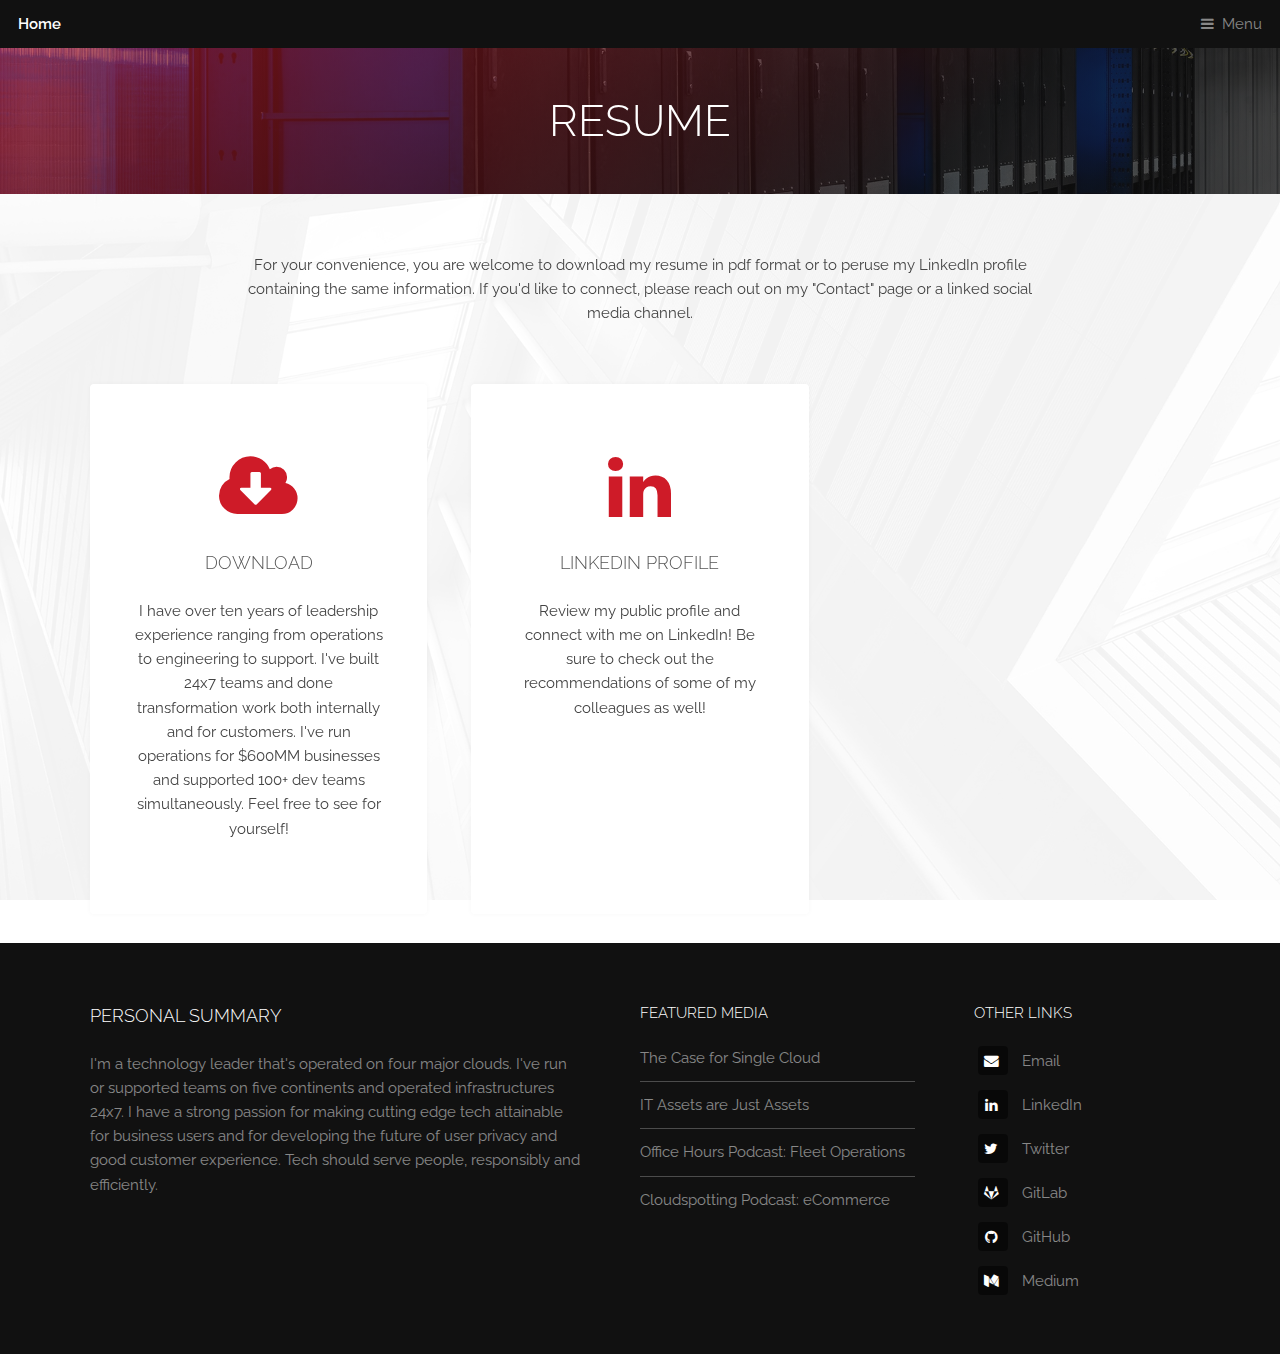
<file: resume.html>
<!DOCTYPE HTML>

<html>
	<head>
<!-- Google tag (gtag.js) -->
		<script async src="https://www.googletagmanager.com/gtag/js?id=G-MPLV4H2MP8"></script>
		<script>
		window.dataLayer = window.dataLayer || [];
		function gtag(){dataLayer.push(arguments);}
		gtag('js', new Date());

		gtag('config', 'G-MPLV4H2MP8');
		</script>

		<title>Larry Hau, Cloud Leadership, MBA</title>
		<meta charset="utf-8" />
		<meta name="viewport" content="width=device-width, initial-scale=1, user-scalable=no" />
		<meta name="description" content="" />
		<meta name="keywords" content="" />
		<link rel="stylesheet" href="css/main.css" />
	</head>
	<body class="is-preload">

		<!-- Header -->
			<header id="header">
				<a class="logo" href="index.html">Home</a>
				<nav>
					<a href="#menu">Menu</a>
				</nav>
			</header>

		<!-- Nav -->
			<nav id="menu">
				<ul class="links">
					<li><a href="index.html">Home</a></li>
					<li><a href="resume.html">Resume</a></li>
					<li><a href="media.html">Media</a></li>
					<li><a href="contact.html">Contact</a></li>
				</ul>
			</nav>

			<!-- Banner -->
			<div id="heading" >
				<h1>Resume</h1>
			</div>

		<!-- Highlights -->
			<section class="wrapper">
				<div class="inner">
					<header class="special">
						<p>For your convenience, you are welcome to download my resume in pdf format or to peruse my LinkedIn profile containing the same information.
						If you'd like to connect, please reach out on my "Contact" page or a linked social media channel.
						</p>
					</header>
					<div class="highlights">
						<section>
							<div class="content">
								<header>
									<a href="#" class="icon fa-cloud-download"><span class="label">Icon</span></a>
									<h3>Download</h3>
								</header>
								<p>I have over ten years of leadership experience ranging from operations to engineering to support.  I've built 24x7 teams and done
									transformation work both internally and for customers.  I've run operations for $600MM businesses and
									supported 100+ dev teams simultaneously.  Feel free to see for yourself!</p>
							</div>
						</section>
						<section>
							<div class="content">
								<header>
									<a href="https://www.linkedin.com/in/lawrencehau/" class="icon fa-linkedin"><span class="label">Icon</span></a>
									<h3>LinkedIn Profile</h3>
								</header>
								<p>Review my public profile and connect with me on LinkedIn!  Be sure to check out the recommendations of some of my colleagues as well!</p>
							</div>
						</section>
					</div>
				</div>
			</section>


		<!-- Footer -->
			<footer id="footer">
				<div class="inner">
					<div class="content">
						<section>
							<h3>Personal Summary</h3>
							<p>I'm a technology leader that's operated on four major clouds.  I've run or supported teams on five continents and operated infrastructures 24x7.  I have a strong passion for making cutting edge tech attainable for business users and for developing the future of user privacy and good customer experience.  Tech should serve people, responsibly and efficiently.</p>
						</section>
						<section>
							<h4>Featured Media</h4>
							<ul class="alt">
								<li><a href="https://medium.com/dataseries/the-case-for-single-cloud-78aa4b76e4ea" target="_blank">The Case for Single Cloud</a></li>
								<li><a href="https://medium.com/@hau.larry/it-assets-are-just-assets-treat-them-that-way-bd2ab1a6b0ec" target="_blank">IT Assets are Just Assets</a></li>
								<li><a href="https://www.youtube.com/watch?v=htZBRYMca4U&feature=youtu.beRackpsace" target="_blank">Office Hours Podcast: Fleet Operations</a></li>
								<li><a href="https://cloudspotting.fireside.fm/27" target="_blank">Cloudspotting Podcast: eCommerce</a></li>
							</ul>
						</section>
						<section>
							<h4>Other Links</h4>
							<ul class="plain">
								<li><a href="mailto:larry@larryhau.com" ><i class="icon fa-envelope">&nbsp;</i>Email</a></li>
								<li><a href="https://www.linkedin.com/in/lawrencehau/"><i class="icon fa-linkedin">&nbsp;</i>LinkedIn</a></li>
								<li><a href="https://twitter.com/larryhau"><i class="icon fa-twitter">&nbsp;</i>Twitter</a></li>
								<li><a href="https://gitlab.com/th3incr3dibl3hulk"><i class="icon fa-gitlab">&nbsp;</i>GitLab</a></li>
								<li><a href="https://github.com/th3incredibl3hulk"><i class="icon fa-github">&nbsp;</i>GitHub</a></li>
								<li><a href="https://medium.com/@hau.larry"><i class="icon fa-medium">&nbsp;</i>Medium</a></li>
							</ul>
						</section>
					</div>
				</div>
			</footer>

		<!-- Scripts -->
			<script src="js/jquery.min.js"></script>
			<script src="js/browser.min.js"></script>
			<script src="js/breakpoints.min.js"></script>
			<script src="js/util.js"></script>
			<script src="js/main.js"></script>

	</body>
</html>
</file>
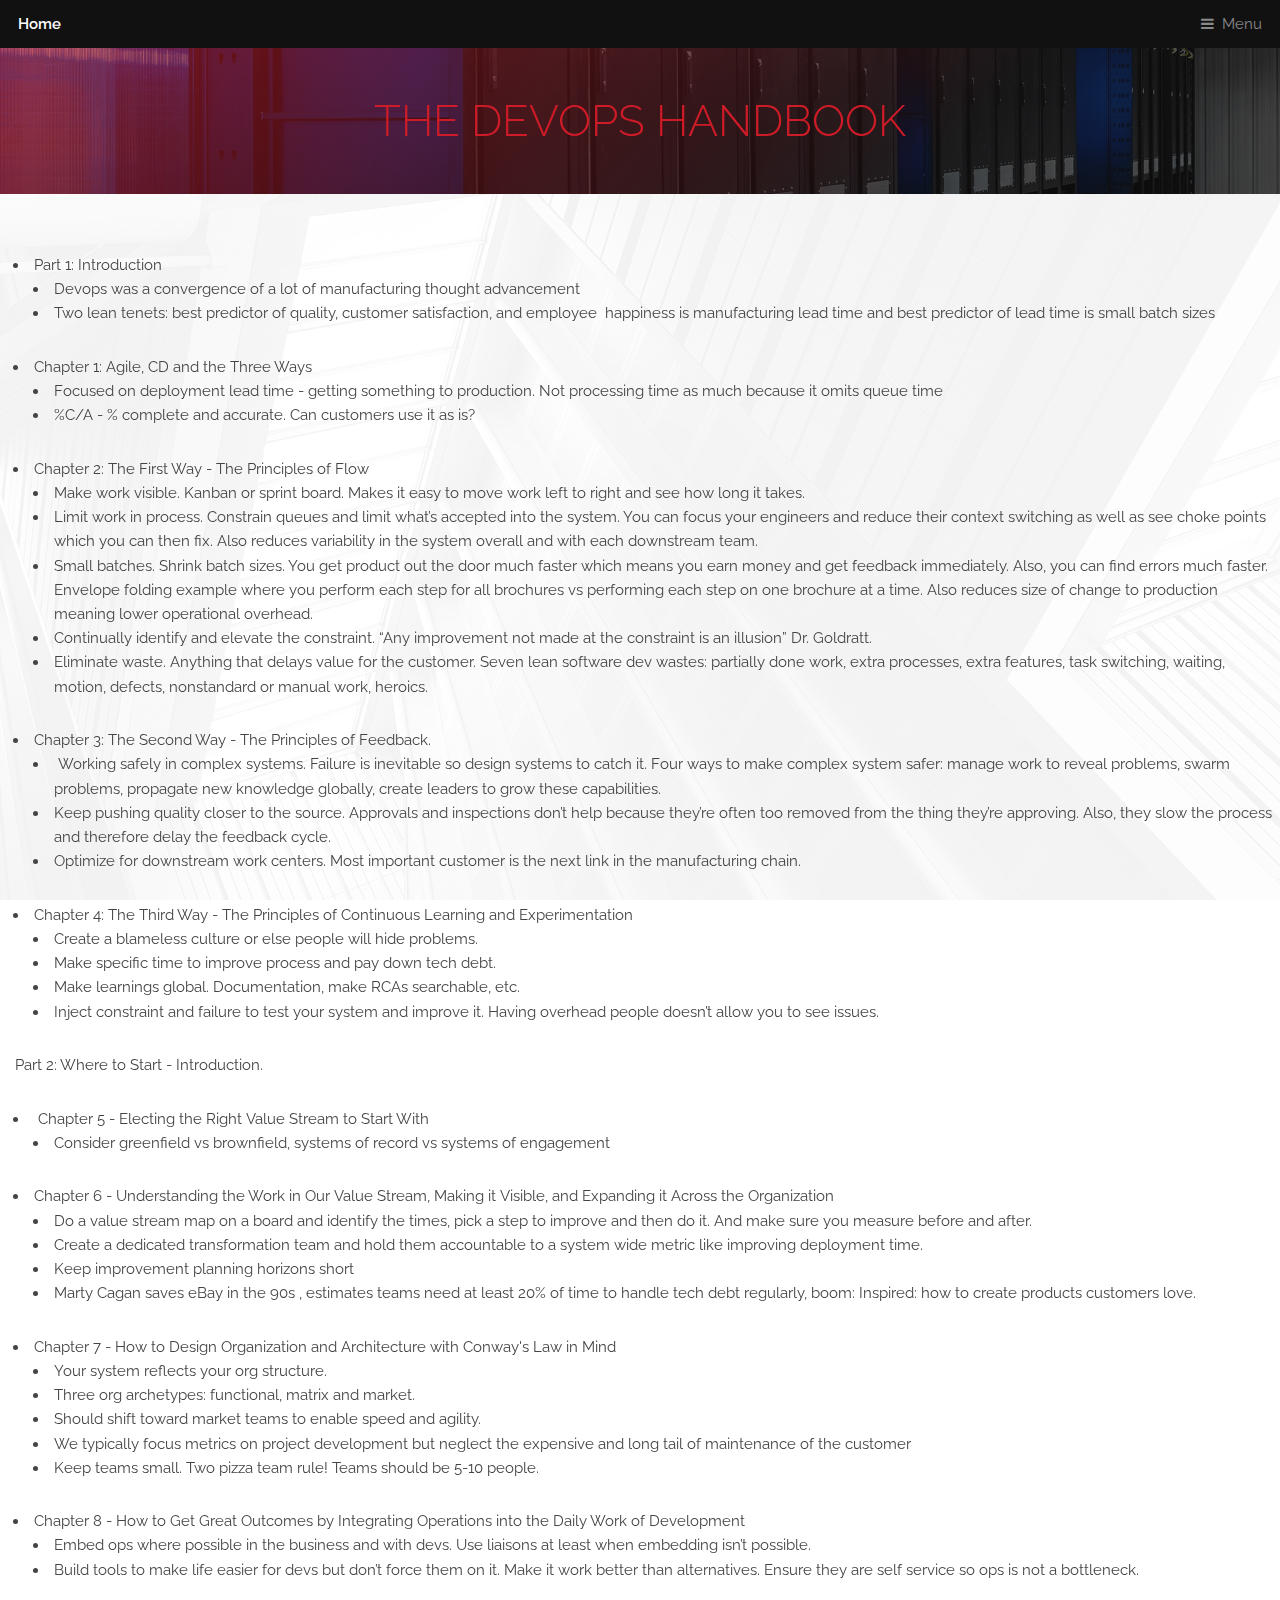
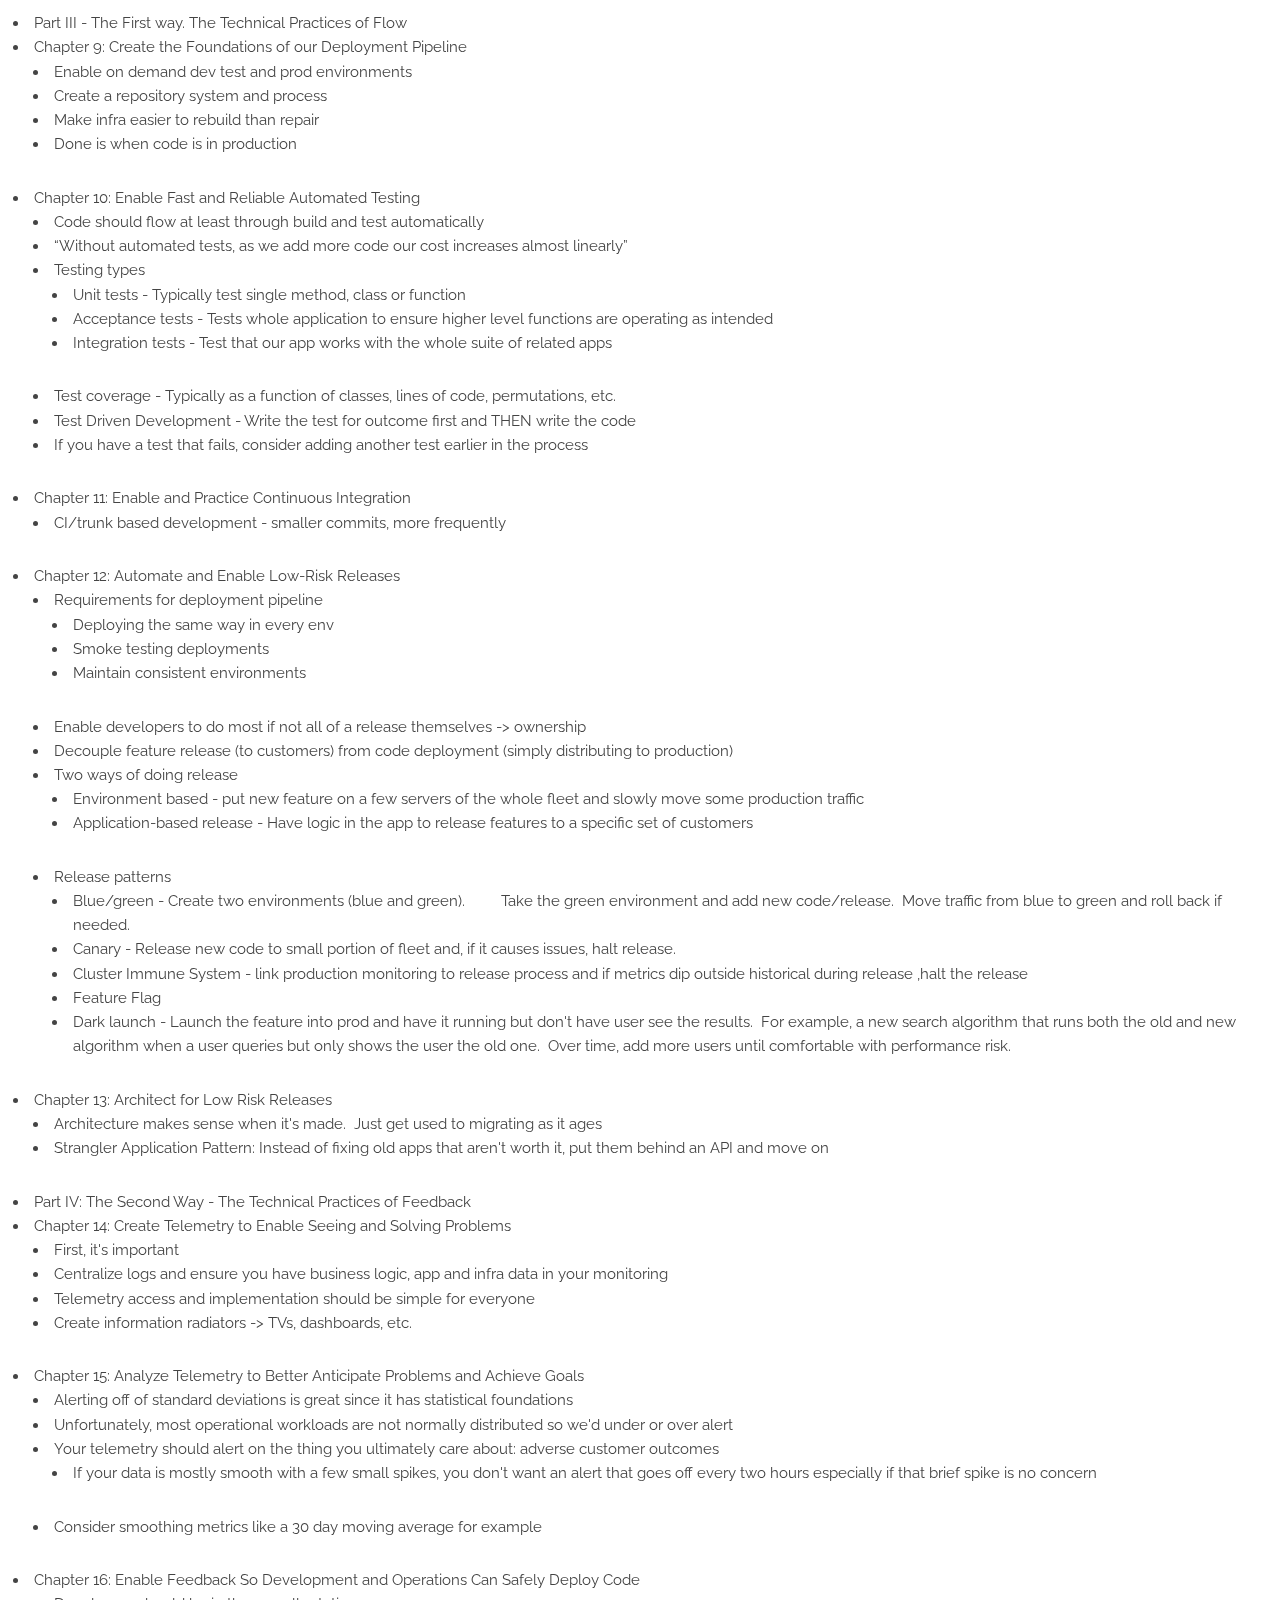
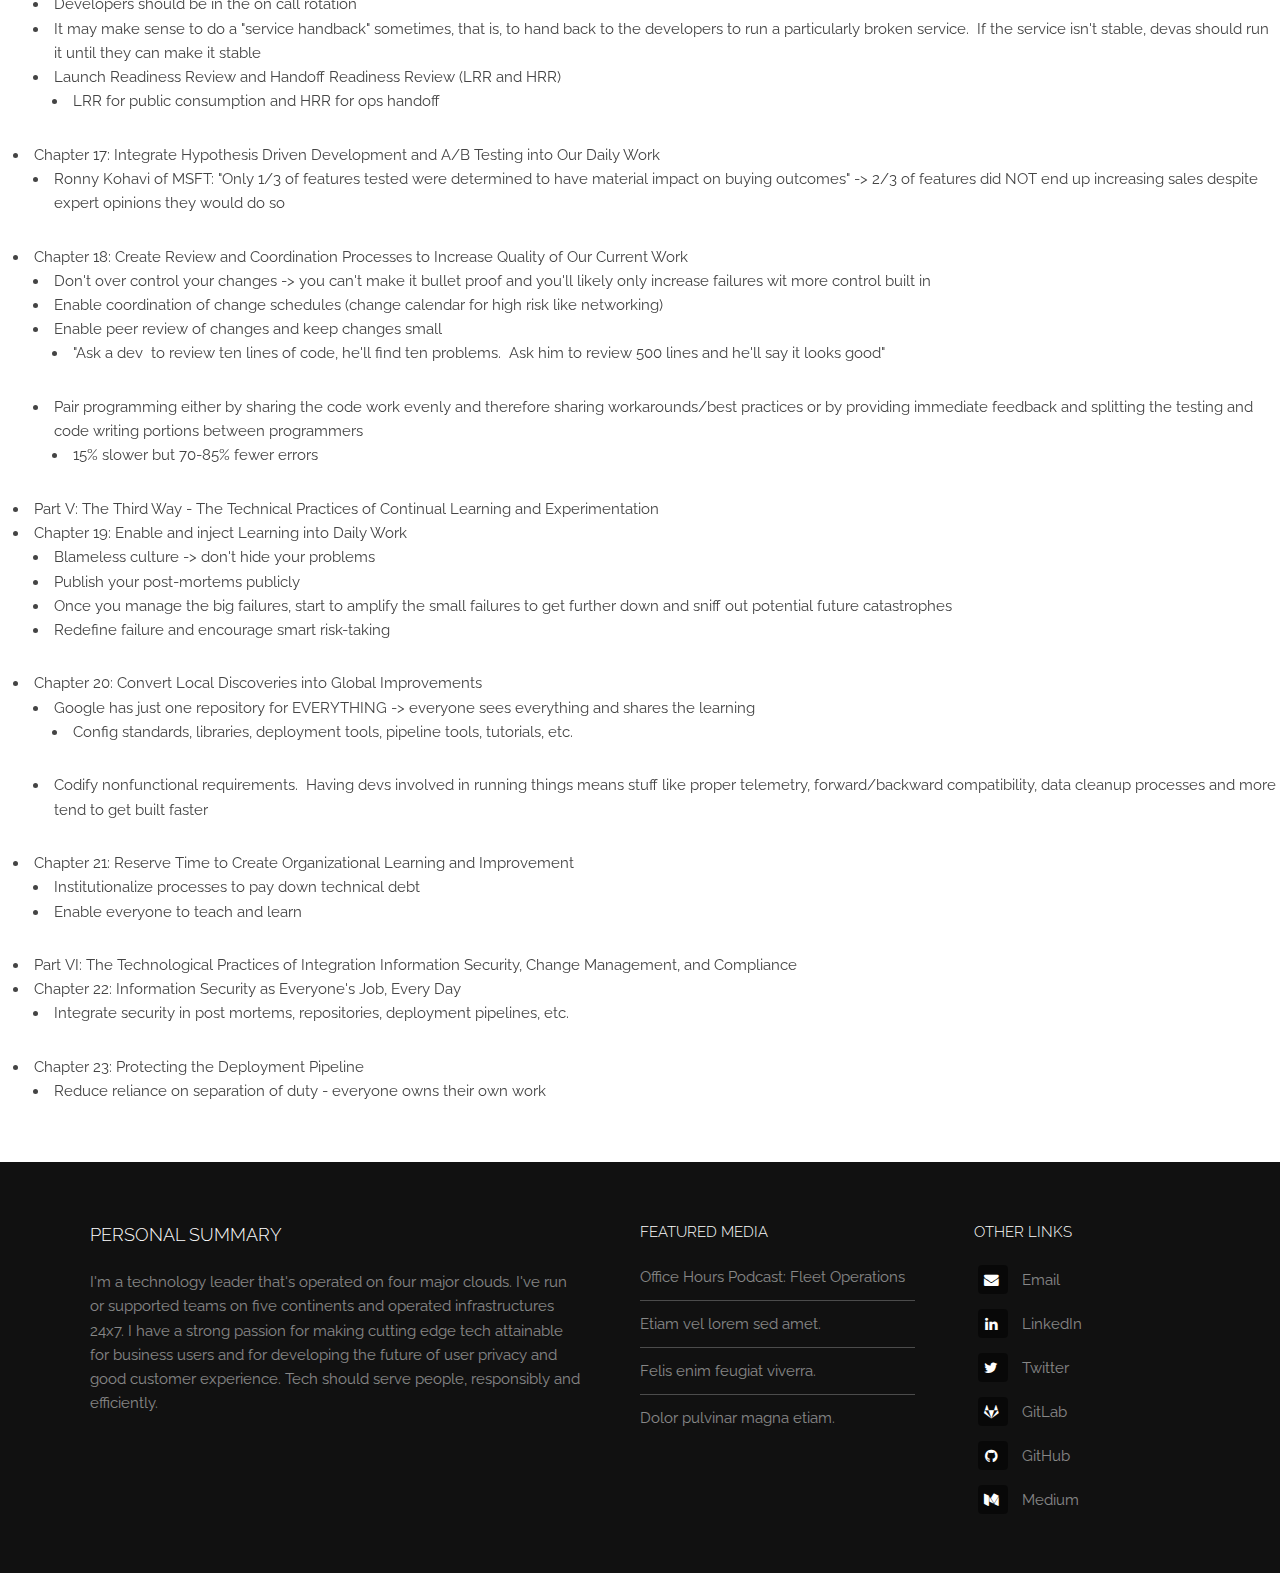
<file: The_DevOps_Handbook.html>
<!DOCTYPE HTML>

<html>
	<head>
<!-- Google tag (gtag.js) -->
		<script async src="https://www.googletagmanager.com/gtag/js?id=G-MPLV4H2MP8"></script>
		<script>
		window.dataLayer = window.dataLayer || [];
		function gtag(){dataLayer.push(arguments);}
		gtag('js', new Date());

		gtag('config', 'G-MPLV4H2MP8');
		</script>

		<title>Larry Hau, Cloud Leadership, MBA</title>
		<meta charset="utf-8" />
		<meta name="viewport" content="width=device-width, initial-scale=1, user-scalable=no" />
		<meta name="description" content="" />
		<meta name="keywords" content="" />
		<link rel="stylesheet" href="css/main.css" />
	</head>
	<body class="is-preload">

		<!-- Header -->
			<header id="header">
				<a class="logo" href="index.html">Home</a>
				<nav>
					<a href="#menu">Menu</a>
				</nav>
			</header>

		<!-- Nav -->
			<nav id="menu">
				<ul class="links">
					<li><a href="index.html">Home</a></li>
					<li><a href="resume.html">Resume</a></li>
					<li><a href="media.html">Media</a></li>
					<li><a href="contact.html">Contact</a></li>
				</ul>
			</nav>

		<!-- Banner -->
		<div id="heading" >
			<h1><a href=https://www.amazon.com/DevOps-Handbook-World-Class-Reliability-Organizations/dp/1942788002 target="_blank">The DevOps Handbook</a></h1>
		</div>

		<!-- Highlights -->
			<section class="wrapper">
				<ul>
					<ul type="disc">
					  <li>Part 1: Introduction&nbsp;
					    <ul type="circle">
					      <li>Devops was a convergence of a lot of manufacturing thought advancement</li>
					      <li>Two lean tenets: best predictor of quality, customer satisfaction, and employee &nbsp;happiness is manufacturing lead time and best predictor of lead time is small batch sizes</li>
					    </ul>
					  </li>
					  <li>Chapter 1: Agile, CD and the Three Ways
					    <ul type="circle">
					      <li>Focused on deployment lead time - getting something to production. Not processing time as much because it omits queue time</li>
					      <li>%C/A - % complete and accurate. Can customers use it as is?</li>
					    </ul>
					  </li>
					  <li>Chapter 2: The First Way - The Principles of Flow
					    <ul type="circle">
					      <li>Make work visible. Kanban or sprint board. Makes it easy to move work left to right and see how long it takes.&nbsp;</li>
					      <li>Limit work in process. Constrain queues and limit what’s accepted into the system. You can focus your engineers and reduce their context switching as well as see choke points which you can then fix. Also reduces variability in the system overall and with each downstream team.&nbsp;</li>
					      <li>Small batches. Shrink batch sizes. You get product out the door much faster which means you earn money and get feedback immediately. Also, you can find errors much faster. Envelope folding example where you perform each step for all brochures vs performing each step on one brochure at a time. Also reduces size of change to production meaning lower operational overhead.&nbsp;</li>
					      <li>Continually identify and elevate the constraint. “Any improvement not made at the constraint is an illusion” Dr. Goldratt.&nbsp;</li>
					      <li>Eliminate waste. Anything that delays value for the customer. Seven lean software dev wastes: partially done work, extra processes, extra features, task switching, waiting, motion, defects, nonstandard or manual work, heroics.&nbsp;</li>
					    </ul>
					  </li>
					  <li>Chapter 3: The Second Way - The Principles of Feedback.&nbsp;
					    <ul type="circle">
					      <li>&nbsp;Working safely in complex systems. Failure is inevitable so design systems to catch it. Four ways to make complex system safer: manage work to reveal problems, swarm problems, propagate new knowledge globally, create leaders to grow these capabilities.&nbsp;</li>
					      <li>Keep pushing quality closer to the source. Approvals and inspections don’t help because they’re often too removed from the thing they’re approving. Also, they slow the process and therefore delay the feedback cycle.&nbsp;</li>
					      <li>Optimize for downstream work centers. Most important customer is the next link in the manufacturing chain.&nbsp;</li>
					    </ul>
					  </li>
					  <li>Chapter 4: The Third Way - The Principles of Continuous Learning and Experimentation&nbsp;
					    <ul type="circle">
					      <li>Create a blameless culture or else people will hide problems.&nbsp;</li>
					      <li>Make specific time to improve process and pay down tech debt.&nbsp;</li>
					      <li>Make learnings global. Documentation, make RCAs searchable, etc.&nbsp;</li>
					      <li>Inject constraint and failure to test your system and improve it. Having overhead people doesn’t allow you to see issues.</li>
					    </ul>
					  </li>
					</ul>
					<p>Part 2: Where to Start - Introduction.</p>
					<ul type="disc">
					  <li>&nbsp;Chapter 5 - Electing the Right Value Stream to Start With
					    <ul type="circle">
					      <li>Consider greenfield vs brownfield, systems of record vs systems of engagement</li>
					    </ul>
					  </li>
					  <li>Chapter 6 - Understanding the Work in Our Value Stream, Making it Visible, and Expanding it Across the Organization&nbsp;
					    <ul type="circle">
					      <li>Do a value stream map on a board and identify the times, pick a step to improve and then do it. And make sure you measure before and after.&nbsp;</li>
					      <li>Create a dedicated transformation team and hold them accountable to a system wide metric like improving deployment time.&nbsp;</li>
					      <li>Keep improvement planning horizons short</li>
					      <li>Marty Cagan saves eBay in the 90s , estimates teams need at least 20% of time to handle tech debt regularly, boom: Inspired: how to create products customers love.&nbsp;</li>
					    </ul>
					  </li>
					  <li>Chapter 7 - How to Design Organization and Architecture with Conway's Law in Mind
					    <ul type="circle">
					      <li>Your system reflects your org structure.&nbsp;</li>
					      <li>Three org archetypes: functional, matrix and market.&nbsp;</li>
					      <li>Should shift toward market teams to enable speed and agility.&nbsp;</li>
					      <li>We typically focus metrics on project development but neglect the expensive and long tail of maintenance of the customer</li>
					      <li>Keep teams small. Two pizza team rule! Teams should be 5-10 people.&nbsp;</li>
					    </ul>
					  </li>
					  <li>Chapter 8 - How to Get Great Outcomes by Integrating Operations into the Daily Work of Development&nbsp;
					    <ul type="circle">
					      <li>Embed ops where possible in the business and with devs. Use liaisons at least when embedding isn’t possible.&nbsp;</li>
					      <li>Build tools to make life easier for devs but don’t force them on it. Make it work better than alternatives. Ensure they are self service so ops is not a bottleneck.&nbsp;</li>
					    </ul>
					  </li>
					  <li>Part III - The First way. The Technical Practices of Flow</li>
					  <li>Chapter 9: Create the Foundations of our Deployment Pipeline
					    <ul type="circle">
					      <li>Enable on demand dev test and prod environments&nbsp;</li>
					      <li>Create a repository system and process</li>
					      <li>Make infra easier to rebuild than repair</li>
					      <li>Done is when code is in production</li>
					    </ul>
					  </li>
					  <li>Chapter 10: Enable Fast and Reliable Automated Testing
					    <ul type="circle">
					      <li>Code should flow at least through build and test automatically</li>
					      <li>“Without automated tests, as we add more code our cost increases almost linearly”</li>
					      <li>Testing types
					        <ul type="disc">
					          <li>Unit tests - Typically test single method, class or function</li>
					          <li>Acceptance tests - Tests whole application to ensure higher level functions are operating as intended</li>
					          <li>Integration tests - Test that our app works with the whole suite of related apps</li>
					        </ul>
					      </li>
					      <li>Test coverage - Typically as a function of classes, lines of code, permutations, etc.</li>
					      <li>Test Driven Development - Write the test for outcome first and THEN write the code</li>
					      <li>If you have a test that fails, consider adding another test earlier in the process</li>
					    </ul>
					  </li>
					  <li>Chapter 11: Enable and Practice Continuous Integration
					    <ul type="circle">
					      <li>CI/trunk based development - smaller commits, more frequently</li>
					    </ul>
					  </li>
					  <li>Chapter 12: Automate and Enable Low-Risk Releases
					    <ul type="circle">
					      <li>Requirements for deployment pipeline
					        <ul type="disc">
					          <li>Deploying the same way in every env</li>
					          <li>Smoke testing deployments</li>
					          <li>Maintain consistent environments</li>
					        </ul>
					      </li>
					      <li>Enable developers to do most if not all of a release themselves -&gt; ownership</li>
					      <li>Decouple feature release (to customers) from code deployment (simply distributing to production)</li>
					      <li>Two ways of doing release
					        <ul type="disc">
					          <li>Environment based - put new feature on a few servers of the whole fleet and slowly move some production traffic</li>
					          <li>Application-based release - Have logic in the app to release features to a specific set of customers</li>
					        </ul>
					      </li>
					      <li>Release patterns
					        <ul type="disc">
					          <li>Blue/green - Create two environments (blue and green). &nbsp; &nbsp; &nbsp; &nbsp; Take the green environment and add new code/release. &nbsp;Move traffic from blue to green and roll back if needed.</li>
					          <li>Canary - Release new code to small portion of fleet and, if it causes issues, halt release.</li>
					          <li>Cluster Immune System - link production monitoring to release process and if metrics dip outside historical during release ,halt the release</li>
					          <li>Feature Flag</li>
					          <li>Dark launch - Launch the feature into prod and have it running but don't have user see the results. &nbsp;For example, a new search algorithm that runs both the old and new algorithm when a user queries but only shows the user the old one. &nbsp;Over time, add more users until comfortable with performance risk.</li>
					        </ul>
					      </li>
					    </ul>
					  </li>
					  <li>Chapter 13: Architect for Low Risk Releases
					    <ul type="circle">
					      <li>Architecture makes sense when it's made. &nbsp;Just get used to migrating as it ages</li>
					      <li>Strangler Application Pattern: Instead of fixing old apps that aren't worth it, put them behind an API and move on</li>
					    </ul>
					  </li>
					  <li>Part IV: The Second Way - The Technical Practices of Feedback</li>
					  <li>Chapter 14: Create Telemetry to Enable Seeing and Solving Problems
					    <ul type="circle">
					      <li>First, it's important</li>
					      <li>Centralize logs and ensure you have business logic, app and infra data in your monitoring</li>
					      <li>Telemetry access and implementation should be simple for everyone</li>
					      <li>Create information radiators -&gt; TVs, dashboards, etc.</li>
					    </ul>
					  </li>
					  <li>Chapter 15: Analyze Telemetry to Better Anticipate Problems and Achieve Goals
					    <ul type="circle">
					      <li>Alerting off of standard deviations is great since it has statistical foundations</li>
					      <li>Unfortunately, most operational workloads are not normally distributed so we'd under or over alert</li>
					      <li>Your telemetry should alert on the thing you ultimately care about: adverse customer outcomes
					        <ul type="disc">
					          <li>If your data is mostly smooth with a few small spikes, you don't want an alert that goes off every two hours especially if that brief spike is no concern</li>
					        </ul>
					      </li>
					      <li>Consider smoothing metrics like a 30 day moving average for example</li>
					    </ul>
					  </li>
					  <li>Chapter 16: Enable Feedback So Development and Operations Can Safely Deploy Code
					    <ul type="circle">
					      <li>Developers should be in the on call rotation</li>
					      <li>It may make sense to do a "service handback" sometimes, that is, to hand back to the developers to run a particularly broken service. &nbsp;If the service isn't stable, devas should run it until they can make it stable</li>
					      <li>Launch Readiness Review and Handoff Readiness Review (LRR and HRR)
					        <ul type="disc">
					          <li>LRR for public consumption and HRR for ops handoff</li>
					        </ul>
					      </li>
					    </ul>
					  </li>
					  <li>Chapter 17: Integrate Hypothesis Driven Development and A/B Testing into Our Daily Work
					    <ul type="circle">
					      <li>Ronny Kohavi of MSFT: "Only 1/3 of features tested were determined to have material impact on buying outcomes" -&gt; 2/3 of features did NOT end up increasing sales despite expert opinions they would do so</li>
					    </ul>
					  </li>
					  <li>Chapter 18: Create Review and Coordination Processes to Increase Quality of Our Current Work
					    <ul type="circle">
					      <li>Don't over control your changes -&gt; you can't make it bullet proof and you'll likely only increase failures wit more control built in</li>
					      <li>Enable coordination of change schedules (change calendar for high risk like networking)</li>
					      <li>Enable peer review of changes and keep changes small
					        <ul type="disc">
					          <li>"Ask a dev &nbsp;to review ten lines of code, he'll find ten problems. &nbsp;Ask him to review 500 lines and he'll say it looks good"</li>
					        </ul>
					      </li>
					      <li>Pair programming either by sharing the code work evenly and therefore sharing workarounds/best practices or by providing immediate feedback and splitting the testing and code writing portions between programmers
					        <ul type="disc">
					          <li>15% slower but 70-85% fewer errors</li>
					        </ul>
					      </li>
					    </ul>
					  </li>
					  <li>Part V: The Third Way - The Technical Practices of Continual Learning and Experimentation</li>
					  <li>Chapter 19: Enable and inject Learning into Daily Work
					    <ul type="circle">
					      <li>Blameless culture -&gt; don't hide your problems</li>
					      <li>Publish your post-mortems publicly</li>
					      <li>Once you manage the big failures, start to amplify the small failures to get further down and sniff out potential future catastrophes</li>
					      <li>Redefine failure and encourage smart risk-taking</li>
					    </ul>
					  </li>
					  <li>Chapter 20: Convert Local Discoveries into Global Improvements
					    <ul type="circle">
					      <li>Google has just one repository for EVERYTHING -&gt; everyone sees everything and shares the learning
					        <ul type="disc">
					          <li>Config standards, libraries, deployment tools, pipeline tools, tutorials, etc.</li>
					        </ul>
					      </li>
					      <li>Codify nonfunctional requirements. &nbsp;Having devs involved in running things means stuff like proper telemetry, forward/backward compatibility, data cleanup processes and more tend to get built faster</li>
					    </ul>
					  </li>
					  <li>Chapter 21: Reserve Time to Create Organizational Learning and Improvement
					    <ul type="circle">
					      <li>Institutionalize processes to pay down technical debt</li>
					      <li>Enable everyone to teach and learn</li>
					    </ul>
					  </li>
					  <li>Part VI: The Technological Practices of Integration Information Security, Change Management, and Compliance&nbsp;</li>
					  <li>Chapter 22: Information Security as Everyone's Job, Every Day
					    <ul type="circle">
					      <li>Integrate security in post mortems, repositories, deployment pipelines, etc.</li>
					    </ul>
					  </li>
					  <li>Chapter 23: Protecting the Deployment Pipeline
					    <ul type="circle">
					      <li>Reduce reliance on separation of duty - everyone owns their own work</li>
					    </ul>
					  </li>
					</ul>
				  </ul>
				</ul>
			</section>


		<!-- Footer -->
			<footer id="footer">
				<div class="inner">
					<div class="content">
						<section>
							<h3>Personal Summary</h3>
							<p>I'm a technology leader that's operated on four major clouds.  I've run or supported teams on five continents and operated infrastructures 24x7.  I have a strong passion for making cutting edge tech attainable for business users and for developing the future of user privacy and good customer experience.  Tech should serve people, responsibly and efficiently.</p>
						</section>
						<section>
							<h4>Featured Media</h4>
							<ul class="alt">
								<li><a href="https://www.youtube.com/watch?v=htZBRYMca4U&feature=youtu.beRackpsace">Office Hours Podcast: Fleet Operations</a></li>
								<li><a href="#">Etiam vel lorem sed amet.</a></li>
								<li><a href="#">Felis enim feugiat viverra.</a></li>
								<li><a href="#">Dolor pulvinar magna etiam.</a></li>
							</ul>
						</section>
						<section>
							<h4>Other Links</h4>
							<ul class="plain">
								<li><a href="mailto:larry@larryhau.com" ><i class="icon fa-envelope">&nbsp;</i>Email</a></li>
								<li><a href="https://www.linkedin.com/in/lawrencehau/"><i class="icon fa-linkedin">&nbsp;</i>LinkedIn</a></li>
								<li><a href="https://twitter.com/larryhau"><i class="icon fa-twitter">&nbsp;</i>Twitter</a></li>
								<li><a href="https://gitlab.com/th3incr3dibl3hulk"><i class="icon fa-gitlab">&nbsp;</i>GitLab</a></li>
								<li><a href="https://github.com/th3incredibl3hulk"><i class="icon fa-github">&nbsp;</i>GitHub</a></li>
								<li><a href="https://medium.com/@hau.larry"><i class="icon fa-medium">&nbsp;</i>Medium</a></li>
							</ul>
						</section>
					</div>
				</div>
			</footer>

		<!-- Scripts -->
			<script src="js/jquery.min.js"></script>
			<script src="js/browser.min.js"></script>
			<script src="js/breakpoints.min.js"></script>
			<script src="js/util.js"></script>
			<script src="js/main.js"></script>

	</body>
</html>
</file>
<file: css/main.css>
@import url(font-awesome.min.css);
@import url("https://fonts.googleapis.com/css?family=Raleway:200,300,400,500,600");
/*
	Industrious by TEMPLATED
	templated.co @templatedco
	Released for free under the Creative Commons Attribution 3.0 license (templated.co/license)
*/
/* Basic */
@-ms-viewport {
  width: device-width; }
body {
  -ms-overflow-style: scrollbar; }

@media screen and (max-width: 480px) {
  html, body {
    min-width: 320px; } }
html {
  box-sizing: border-box; }

*, *:before, *:after {
  box-sizing: inherit; }

body {
  background: #ffffff; }
  body.is-preload *, body.is-preload *:before, body.is-preload *:after {
    -moz-animation: none !important;
    -webkit-animation: none !important;
    -ms-animation: none !important;
    animation: none !important;
    -moz-transition: none !important;
    -webkit-transition: none !important;
    -ms-transition: none !important;
    transition: none !important; }

html, body, div, span, applet, object,
iframe, h1, h2, h3, h4, h5, h6, p, blockquote,
pre, a, abbr, acronym, address, big, cite,
code, del, dfn, em, img, ins, kbd, q, s, samp,
small, strike, strong, sub, sup, tt, var, b,
u, i, center, dl, dt, dd, ol, ul, li, fieldset,
form, label, legend, table, caption, tbody,
tfoot, thead, tr, th, td, article, aside,
canvas, details, embed, figure, figcaption,
footer, header, hgroup, menu, nav, output, ruby,
section, summary, time, mark, audio, video {
  margin: 0;
  padding: 0;
  border: 0;
  font-size: 100%;
  font: inherit;
  vertical-align: baseline; }

article, aside, details, figcaption, figure,
footer, header, hgroup, menu, nav, section {
  display: block; }

body {
  line-height: 1; }

ol, ul {
  list-style: none; }

blockquote, q {
  quotes: none; }
  blockquote:before, blockquote:after, q:before, q:after {
    content: '';
    content: none; }

table {
  border-collapse: collapse;
  border-spacing: 0; }

body {
  -webkit-text-size-adjust: none; }

mark {
  background-color: transparent;
  color: inherit; }

input::-moz-focus-inner {
  border: 0;
  padding: 0; }

input, select, textarea {
  -moz-appearance: none;
  -webkit-appearance: none;
  -ms-appearance: none;
  appearance: none; }

/* Typography */
html {
  font-size: 13pt; }
  @media screen and (max-width: 1680px) {
    html {
      font-size: 11pt; } }
  @media screen and (max-width: 980px) {
    html {
      font-size: 12pt; } }
  @media screen and (max-width: 480px) {
    html {
      font-size: 11pt; } }

body {
  background-color: #ffffff;
  color: #444444; }

body, input, select, textarea {
  font-family: "Raleway", Arial, Helvetica, sans-serif;
  font-weight: 400;
  font-size: 1rem;
  line-height: 1.65; }

a {
  -moz-transition: color 0.2s ease-in-out;
  -webkit-transition: color 0.2s ease-in-out;
  -ms-transition: color 0.2s ease-in-out;
  transition: color 0.2s ease-in-out;
  text-decoration: underline; }
  a:hover {
    text-decoration: none; }

strong, b {
  font-weight: 600; }

em, i {
  font-style: italic; }

p {
  margin: 0 0 2rem 0; }

header.special {
  text-align: center;
  margin-bottom: 4rem; }
  header.special p {
    max-width: 75%;
    margin-left: auto;
    margin-right: auto; }

h1, h2, h3, h4, h5, h6 {
  font-weight: 300;
  line-height: 1.5;
  text-transform: uppercase;
  margin: 0 0 1.5rem 0; }
  h1 a, h2 a, h3 a, h4 a, h5 a, h6 a {
    color: inherit;
    text-decoration: none; }

h1 {
  font-size: 3rem;
  line-height: 1.2; }

h2 {
  font-size: 2.25rem;
  line-height: 1.3; }

h3 {
  font-size: 1.25rem; }

h4 {
  font-size: 1rem; }

h5 {
  font-size: 0.9rem; }

h6 {
  font-size: 0.7rem; }

@media screen and (max-width: 736px) {
  h1 {
    font-size: 2.75rem;
    line-height: 1.3; }

  h2 {
    font-size: 1.75rem;
    line-height: 1.5; }

  h3 {
    font-size: 1.25rem; } }
sub {
  font-size: 0.8rem;
  position: relative;
  top: 0.5rem; }

sup {
  font-size: 0.8rem;
  position: relative;
  top: -0.5rem; }

blockquote {
  border-left: solid 0.5rem;
  font-style: italic;
  margin: 0 0 2rem 0;
  padding: 1rem 0 1rem 2rem; }

code {
  border-radius: 4px;
  border: solid 1px;
  font-family: "Courier New", monospace;
  font-size: 0.9rem;
  margin: 0 0.25rem;
  padding: 0.25rem 0.65rem; }

pre {
  -webkit-overflow-scrolling: touch;
  font-family: "Courier New", monospace;
  font-size: 0.9rem;
  margin: 0 0 2rem 0; }
  pre code {
    display: block;
    line-height: 1.75;
    padding: 1rem 1.5rem;
    overflow-x: auto; }

hr {
  border: 0;
  border-bottom: solid 1px;
  margin: 2rem 0; }
  hr.major {
    margin: 4rem 0; }

input, select, textarea {
  color: #555555; }

a {
  color: #ce1b28; }

strong, b {
  color: #555555; }

h1, h2, h3, h4, h5, h6 {
  color: #555555; }

blockquote {
  border-left-color: rgba(0, 0, 0, 0.25); }

code {
  background: rgba(0, 0, 0, 0.075);
  border-color: rgba(0, 0, 0, 0.25); }

hr {
  border-bottom-color: rgba(0, 0, 0, 0.25); }

/* Inner */
.inner {
  margin: 0 auto;
  width: 75rem;
  max-width: calc(100% - 6rem);}
  @media screen and (max-width: 480px) {
    .inner {
      max-width: calc(100% - 3rem); } }

/* Button */
input[type="submit"],
input[type="reset"],
input[type="button"],
button,
.button {
  -moz-appearance: none;
  -webkit-appearance: none;
  -ms-appearance: none;
  appearance: none;
  -moz-transition: background-color 0.2s ease-in-out, box-shadow 0.2s ease-in-out, color 0.2s ease-in-out;
  -webkit-transition: background-color 0.2s ease-in-out, box-shadow 0.2s ease-in-out, color 0.2s ease-in-out;
  -ms-transition: background-color 0.2s ease-in-out, box-shadow 0.2s ease-in-out, color 0.2s ease-in-out;
  transition: background-color 0.2s ease-in-out, box-shadow 0.2s ease-in-out, color 0.2s ease-in-out;
  border: 0;
  border-radius: 4px;
  cursor: pointer;
  display: inline-block;
  font-weight: 600;
  height: 3.25rem;
  line-height: 3.25rem;
  padding: 0 1.75rem;
  text-align: center;
  text-decoration: none;
  white-space: nowrap; }
  input[type="submit"].small,
  input[type="reset"].small,
  input[type="button"].small,
  button.small,
  .button.small {
    font-size: 0.8rem;
    height: 2.4375rem;
    line-height: 2.4375rem;
    padding: 0 1.25rem; }
  input[type="submit"].large,
  input[type="reset"].large,
  input[type="button"].large,
  button.large,
  .button.large {
    font-size: 1.35rem;
    height: 4.0625rem;
    line-height: 4.0625rem;
    padding: 0 2rem; }
  input[type="submit"].wide,
  input[type="reset"].wide,
  input[type="button"].wide,
  button.wide,
  .button.wide {
    min-width: 13rem; }
  input[type="submit"].icon:before,
  input[type="reset"].icon:before,
  input[type="button"].icon:before,
  button.icon:before,
  .button.icon:before {
    margin-right: 0.5rem; }
  input[type="submit"].fit,
  input[type="reset"].fit,
  input[type="button"].fit,
  button.fit,
  .button.fit {
    width: 100%; }
  input[type="submit"].disabled, input[type="submit"]:disabled,
  input[type="reset"].disabled,
  input[type="reset"]:disabled,
  input[type="button"].disabled,
  input[type="button"]:disabled,
  button.disabled,
  button:disabled,
  .button.disabled,
  .button:disabled {
    pointer-events: none;
    opacity: 0.25; }

input[type="submit"],
input[type="reset"],
input[type="button"],
button,
.button {
  background-color: transparent;
  box-shadow: inset 0 0 0 1px #555555;
  color: #555555 !important; }
  input[type="submit"]:hover,
  input[type="reset"]:hover,
  input[type="button"]:hover,
  button:hover,
  .button:hover {
    box-shadow: inset 0 0 0 1px #ce1b28;
    color: #ce1b28 !important; }
    input[type="submit"]:hover:active,
    input[type="reset"]:hover:active,
    input[type="button"]:hover:active,
    button:hover:active,
    .button:hover:active {
      background-color: rgba(206, 27, 40, 0.25); }
  input[type="submit"].primary,
  input[type="reset"].primary,
  input[type="button"].primary,
  button.primary,
  .button.primary {
    box-shadow: none;
    background-color: #ce1b28;
    color: #ffffff !important; }
    input[type="submit"].primary:hover,
    input[type="reset"].primary:hover,
    input[type="button"].primary:hover,
    button.primary:hover,
    .button.primary:hover {
      background-color: #e2212f;
      box-shadow: none; }
      input[type="submit"].primary:hover:active,
      input[type="reset"].primary:hover:active,
      input[type="button"].primary:hover:active,
      button.primary:hover:active,
      .button.primary:hover:active {
        background-color: #b71824; }

/* Form */
form {
  margin: 0 0 2rem 0; }

input[type="text"],
input[type="password"],
input[type="email"],
input[type="tel"],
input[type="search"],
input[type="url"],
select,
textarea {
  -moz-appearance: none;
  -webkit-appearance: none;
  -ms-appearance: none;
  appearance: none;
  border-radius: 4px;
  border: none;
  border: solid 1px;
  color: inherit;
  display: block;
  outline: 0;
  padding: 0 1rem;
  text-decoration: none;
  width: 100%; }
  input[type="text"]:invalid,
  input[type="password"]:invalid,
  input[type="email"]:invalid,
  input[type="tel"]:invalid,
  input[type="search"]:invalid,
  input[type="url"]:invalid,
  select:invalid,
  textarea:invalid {
    box-shadow: none; }

label {
  display: block;
  font-size: 1rem;
  font-weight: 600;
  margin: 0 0 1rem 0; }

input[type="text"],
input[type="password"],
input[type="email"],
input[type="tel"],
input[type="search"],
input[type="url"] {
  height: 3.25rem; }

select {
  background-size: 1.25rem;
  background-repeat: no-repeat;
  background-position: calc(100% - 1rem) center;
  height: 3.25rem;
  padding-right: 3.25rem;
  text-overflow: ellipsis; }
  select:focus::-ms-value {
    background-color: transparent; }
  select::-ms-expand {
    display: none; }

textarea {
  padding: 0.75rem 1rem; }

input[type="checkbox"],
input[type="radio"] {
  -moz-appearance: none;
  -webkit-appearance: none;
  -ms-appearance: none;
  appearance: none;
  display: block;
  float: left;
  margin-right: -2rem;
  opacity: 0;
  width: 1rem;
  z-index: -1; }
  input[type="checkbox"] + label,
  input[type="radio"] + label {
    text-decoration: none;
    cursor: pointer;
    display: inline-block;
    font-size: 1rem;
    font-weight: 400;
    padding-left: 2.825rem;
    padding-right: 0.875rem;
    position: relative; }
    input[type="checkbox"] + label:before,
    input[type="radio"] + label:before {
      -moz-osx-font-smoothing: grayscale;
      -webkit-font-smoothing: antialiased;
      font-family: FontAwesome;
      font-style: normal;
      font-weight: normal;
      text-transform: none !important; }
    input[type="checkbox"] + label:before,
    input[type="radio"] + label:before {
      border-radius: 4px;
      border: solid 1px;
      content: '';
      display: inline-block;
      height: 1.95rem;
      left: 0;
      line-height: 1.86875rem;
      position: absolute;
      text-align: center;
      top: -0.1625rem;
      width: 1.95rem; }
  input[type="checkbox"]:checked + label:before,
  input[type="radio"]:checked + label:before {
    content: '\f00c'; }

input[type="checkbox"] + label:before {
  border-radius: 4px; }

input[type="radio"] + label:before {
  border-radius: 100%; }

::-webkit-input-placeholder {
  opacity: 1.0; }

:-moz-placeholder {
  opacity: 1.0; }

::-moz-placeholder {
  opacity: 1.0; }

:-ms-input-placeholder {
  opacity: 1.0; }

label {
  color: #555555; }

input[type="text"],
input[type="password"],
input[type="email"],
input[type="tel"],
input[type="search"],
input[type="url"],
select,
textarea {
  background-color: rgba(0, 0, 0, 0.075);
  border-color: rgba(0, 0, 0, 0.25); }
  input[type="text"]:focus,
  input[type="password"]:focus,
  input[type="email"]:focus,
  input[type="tel"]:focus,
  input[type="search"]:focus,
  input[type="url"]:focus,
  select:focus,
  textarea:focus {
    border-color: #ce1b28;
    box-shadow: 0 0 0 1px #ce1b28; }

select {
  background-image: url("data:image/svg+xml;charset=utf8,%3Csvg xmlns='http://www.w3.org/2000/svg' width='40' height='40' preserveAspectRatio='none' viewBox='0 0 40 40'%3E%3Cpath d='M9.4,12.3l10.4,10.4l10.4-10.4c0.2-0.2,0.5-0.4,0.9-0.4c0.3,0,0.6,0.1,0.9,0.4l3.3,3.3c0.2,0.2,0.4,0.5,0.4,0.9 c0,0.4-0.1,0.6-0.4,0.9L20.7,31.9c-0.2,0.2-0.5,0.4-0.9,0.4c-0.3,0-0.6-0.1-0.9-0.4L4.3,17.3c-0.2-0.2-0.4-0.5-0.4-0.9 c0-0.4,0.1-0.6,0.4-0.9l3.3-3.3c0.2-0.2,0.5-0.4,0.9-0.4S9.1,12.1,9.4,12.3z' fill='rgba(0, 0, 0, 0.25)' /%3E%3C/svg%3E"); }
  select option {
    color: #444444;
    background-color: #ffffff; }

input[type="checkbox"] + label,
input[type="radio"] + label {
  color: #444444; }
  input[type="checkbox"] + label:before,
  input[type="radio"] + label:before {
    background: rgba(0, 0, 0, 0.075);
    border-color: rgba(0, 0, 0, 0.25); }
input[type="checkbox"]:checked + label:before,
input[type="radio"]:checked + label:before {
  background-color: #ce1b28;
  border-color: #ce1b28;
  color: #ffffff; }
input[type="checkbox"]:focus + label:before,
input[type="radio"]:focus + label:before {
  border-color: #ce1b28;
  box-shadow: 0 0 0 1px #ce1b28; }

::-webkit-input-placeholder {
  color: #bbbbbb !important; }

:-moz-placeholder {
  color: #bbbbbb !important; }

::-moz-placeholder {
  color: #bbbbbb !important; }

:-ms-input-placeholder {
  color: #bbbbbb !important; }

/* List */
ol {
  list-style: decimal;
  margin: 0 0 2rem 0;
  padding-left: 1.25rem; }
  ol li {
    padding-left: 0.25rem; }

ul {
  list-style: disc;
  margin: 0 0 2rem 0;
  padding-left: 1rem; }
  ul li {
    padding-left: 0.325rem; }
  ul.plain {
    list-style: none;
    padding-left: 0; }
    ul.plain li {
      margin-bottom: 1rem; }
      ul.plain li .icon {
        border-radius: 4px;
        color: #ffffff;
        display: inline-block;
        margin-right: 1rem;
        text-align: center;
        width: 2rem;
        height: 2rem;
        line-height: 2rem;
        background: rgba(0, 0, 0, 0.5); }
  ul.alt {
    list-style: none;
    padding-left: 0; }
    ul.alt li {
      border-top: solid 1px;
      padding: 0.75rem 0; }
      ul.alt li:first-child {
        border-top: 0;
        padding-top: 0; }
      ul.alt li:last-child {
        padding-bottom: 0; }

dl {
  margin: 0 0 2rem 0; }
  dl dt {
    display: block;
    font-weight: 600;
    margin: 0 0 1rem 0; }
  dl dd {
    margin-left: 1.5rem; }

ul.alt li {
  border-top-color: rgba(0, 0, 0, 0.25); }

/* Table */
.table-wrapper {
  -webkit-overflow-scrolling: touch;
  overflow-x: auto; }

table {
  margin: 0 0 2rem 0;
  width: 100%; }
  table tbody tr {
    border: solid 1px;
    border-left: 0;
    border-right: 0; }
  table td {
    padding: 0.75rem 0.75rem; }
  table th {
    font-size: 0.9rem;
    font-weight: 600;
    padding: 0 0.75rem 0.75rem 0.75rem;
    text-align: left; }
  table thead {
    border-bottom: solid 2px; }
  table tfoot {
    border-top: solid 2px; }
  table.alt {
    border-collapse: separate; }
    table.alt tbody tr td {
      border: solid 1px;
      border-left-width: 0;
      border-top-width: 0; }
      table.alt tbody tr td:first-child {
        border-left-width: 1px; }
    table.alt tbody tr:first-child td {
      border-top-width: 1px; }
    table.alt thead {
      border-bottom: 0; }
    table.alt tfoot {
      border-top: 0; }

table tbody tr {
  border-color: rgba(0, 0, 0, 0.25); }
  table tbody tr:nth-child(2n + 1) {
    background-color: rgba(0, 0, 0, 0.075); }
table th {
  color: #555555; }
table thead {
  border-bottom-color: rgba(0, 0, 0, 0.25); }
table tfoot {
  border-top-color: rgba(0, 0, 0, 0.25); }
table.alt tbody tr td {
  border-color: rgba(0, 0, 0, 0.25); }

/* Highlights */
.highlights {
  width: 100%;
  margin: 2.5rem 100;
  display: -moz-flex;
  display: -webkit-flex;
  display: -ms-flex;
  display: flex;
  -moz-flex-wrap: wrap;
  -webkit-flex-wrap: wrap;
  -ms-flex-wrap: wrap;
  flex-wrap: wrap;
  -moz-align-items: -moz-stretch;
  -webkit-align-items: -webkit-stretch;
  -ms-align-items: -ms-stretch;
  align-items: stretch; }
  .highlights > * {
    -moz-flex-shrink: 1;
    -webkit-flex-shrink: 1;
    -ms-flex-shrink: 1;
    flex-shrink: 1;
    -moz-flex-grow: 0;
    -webkit-flex-grow: 0;
    -ms-flex-grow: 0;
    flex-grow: 0; }
  .highlights > * {
    width: 33.3333333333%; }
  .highlights > * {
    padding: 1.5rem;
    width: calc(33.3333333333% + 1rem); }
  .highlights > :nth-child(-n + 3) {
    padding-top: 0; }
  .highlights > :nth-last-child(-n + 3) {
    padding-bottom: 0; }
  .highlights > :nth-child(3n + 1) {
    padding-left: 0; }
  .highlights > :nth-child(3n) {
    padding-right: 0; }
  .highlights > :nth-child(3n + 1),
  .highlights > :nth-child(3n) {
    width: calc(33.3333333333% + -0.5rem); }
  .highlights .content {
    border-radius: 4px;
    height: 100%;
    padding: 3rem;
    text-align: center; }
    .highlights .content .icon {
      font-size: 5rem; }
  .highlights > div > :last-child {
    margin-bottom: 0; }
  @media screen and (max-width: 980px) {
    .highlights > * {
      width: 50%; }
    .highlights > * {
      padding: 1rem;
      width: calc(33.3333333333% + 0.6666666667rem); }
    .highlights > :nth-child(-n + 3) {
      padding-top: 1rem; }
    .highlights > :nth-last-child(-n + 3) {
      padding-bottom: 1rem; }
    .highlights > :nth-child(3n + 1) {
      padding-left: 1rem; }
    .highlights > :nth-child(3n) {
      padding-right: 1rem; }
    .highlights > :nth-child(3n + 1),
    .highlights > :nth-child(3n) {
      padding: 1rem;
      width: calc(50% + 1rem); }
    .highlights > * {
      padding: 1rem;
      width: calc(50% + 1rem); }
    .highlights > :nth-child(-n + 2) {
      padding-top: 0; }
    .highlights > :nth-last-child(-n + 2) {
      padding-bottom: 0; }
    .highlights > :nth-child(2n + 1) {
      padding-left: 0; }
    .highlights > :nth-child(2n) {
      padding-right: 0; }
    .highlights > :nth-child(2n + 1),
    .highlights > :nth-child(2n) {
      width: calc(50% + 0rem); }
    .highlights .content {
      padding: 2rem; } }
  @media screen and (max-width: 736px) {
    .highlights > * {
      width: 100%; }
    .highlights > * {
      padding: 1rem;
      width: calc(33.3333333333% + 0.6666666667rem); }
    .highlights > :nth-child(-n + 3) {
      padding-top: 1rem; }
    .highlights > :nth-last-child(-n + 3) {
      padding-bottom: 1rem; }
    .highlights > :nth-child(3n + 1) {
      padding-left: 1rem; }
    .highlights > :nth-child(3n) {
      padding-right: 1rem; }
    .highlights > :nth-child(3n + 1),
    .highlights > :nth-child(3n) {
      padding: 1rem;
      width: calc(100% + 2rem); }
    .highlights > * {
      padding: 1rem;
      width: calc(50% + 1rem); }
    .highlights > :nth-child(-n + 2) {
      padding-top: 1rem; }
    .highlights > :nth-last-child(-n + 2) {
      padding-bottom: 1rem; }
    .highlights > :nth-child(2n + 1) {
      padding-left: 1rem; }
    .highlights > :nth-child(2n) {
      padding-right: 1rem; }
    .highlights > :nth-child(2n + 1),
    .highlights > :nth-child(2n) {
      padding: 1rem;
      width: calc(100% + 2rem); }
    .highlights > * {
      padding: 1rem;
      width: calc(100% + 2rem); }
    .highlights > :nth-child(-n + 1) {
      padding-top: 0; }
    .highlights > :nth-last-child(-n + 1) {
      padding-bottom: 0; }
    .highlights > :nth-child(1n + 1) {
      padding-left: 0; }
    .highlights > :nth-child(1n) {
      padding-right: 0; }
    .highlights > :nth-child(1n + 1),
    .highlights > :nth-child(1n) {
      width: calc(100% + 1rem); } }

.highlights .content {
  background: #ffffff;
  box-shadow: 0px 0px 4px 1px rgba(0, 0, 0, 0.025); }


/* Testimonials */
.testimonials {
  margin: 2.5rem 0;
  width: 100%;
  display: -moz-flex;
  display: -webkit-flex;
  display: -ms-flex;
  display: flex;
  -moz-flex-wrap: wrap;
  -webkit-flex-wrap: wrap;
  -ms-flex-wrap: wrap;
  flex-wrap: wrap;
  -moz-align-items: -moz-stretch;
  -webkit-align-items: -webkit-stretch;
  -ms-align-items: -ms-stretch;
  align-items: stretch; }
  .testimonials > * {
    -moz-flex-shrink: 1;
    -webkit-flex-shrink: 1;
    -ms-flex-shrink: 1;
    flex-shrink: 1;
    -moz-flex-grow: 0;
    -webkit-flex-grow: 0;
    -ms-flex-grow: 0;
    flex-grow: 0; }
  .testimonials > * {
    width: 33.3333333333%; }
  .testimonials > * {
    padding: 1.5rem;
    width: calc(33.3333333333% + 1rem); }
  .testimonials > :nth-child(-n + 3) {
    padding-top: 0; }
  .testimonials > :nth-last-child(-n + 3) {
    padding-bottom: 0; }
  .testimonials > :nth-child(3n + 1) {
    padding-left: 0; }
  .testimonials > :nth-child(3n) {
    padding-right: 0; }
  .testimonials > :nth-child(3n + 1),
  .testimonials > :nth-child(3n) {
    width: calc(33.3333333333% + -0.5rem); }
  .testimonials .content {
    border-radius: 4px;
    height: 100%;
    padding: 3rem; }
    .testimonials .content .author {
      display: -moz-flex;
      display: -webkit-flex;
      display: -ms-flex;
      display: flex;
      -moz-align-items: center;
      -webkit-align-items: center;
      -ms-align-items: center;
      align-items: center; }
      .testimonials .content .author blockquote {
        margin: 0; }
      .testimonials .content .author .image {
        margin-right: 2rem;
        width: 20%; }
        .testimonials .content .author .image img {
          border-radius: 100%;
          max-width: 100%; }
    .testimonials .content .credit {
      font-size: 0.75rem; }
    .testimonials .content p:last-child {
      margin: 0; }
  .testimonials > div > :last-child {
    margin-bottom: 0; }
  @media screen and (max-width: 980px) {
    .testimonials > * {
      width: 50%; }
    .testimonials > * {
      padding: 1rem;
      width: calc(33.3333333333% + 0.6666666667rem); }
    .testimonials > :nth-child(-n + 3) {
      padding-top: 1rem; }
    .testimonials > :nth-last-child(-n + 3) {
      padding-bottom: 1rem; }
    .testimonials > :nth-child(3n + 1) {
      padding-left: 1rem; }
    .testimonials > :nth-child(3n) {
      padding-right: 1rem; }
    .testimonials > :nth-child(3n + 1),
    .testimonials > :nth-child(3n) {
      padding: 1rem;
      width: calc(50% + 1rem); }
    .testimonials > * {
      padding: 1rem;
      width: calc(50% + 1rem); }
    .testimonials > :nth-child(-n + 2) {
      padding-top: 0; }
    .testimonials > :nth-last-child(-n + 2) {
      padding-bottom: 0; }
    .testimonials > :nth-child(2n + 1) {
      padding-left: 0; }
    .testimonials > :nth-child(2n) {
      padding-right: 0; }
    .testimonials > :nth-child(2n + 1),
    .testimonials > :nth-child(2n) {
      width: calc(50% + 0rem); }
    .testimonials .content {
      padding: 2rem; } }
  @media screen and (max-width: 736px) {
    .testimonials > * {
      width: 100%; }
    .testimonials > * {
      padding: 1rem;
      width: calc(33.3333333333% + 0.6666666667rem); }
    .testimonials > :nth-child(-n + 3) {
      padding-top: 1rem; }
    .testimonials > :nth-last-child(-n + 3) {
      padding-bottom: 1rem; }
    .testimonials > :nth-child(3n + 1) {
      padding-left: 1rem; }
    .testimonials > :nth-child(3n) {
      padding-right: 1rem; }
    .testimonials > :nth-child(3n + 1),
    .testimonials > :nth-child(3n) {
      padding: 1rem;
      width: calc(100% + 2rem); }
    .testimonials > * {
      padding: 1rem;
      width: calc(50% + 1rem); }
    .testimonials > :nth-child(-n + 2) {
      padding-top: 1rem; }
    .testimonials > :nth-last-child(-n + 2) {
      padding-bottom: 1rem; }
    .testimonials > :nth-child(2n + 1) {
      padding-left: 1rem; }
    .testimonials > :nth-child(2n) {
      padding-right: 1rem; }
    .testimonials > :nth-child(2n + 1),
    .testimonials > :nth-child(2n) {
      padding: 1rem;
      width: calc(100% + 2rem); }
    .testimonials > * {
      padding: 1rem;
      width: calc(100% + 2rem); }
    .testimonials > :nth-child(-n + 1) {
      padding-top: 0; }
    .testimonials > :nth-last-child(-n + 1) {
      padding-bottom: 0; }
    .testimonials > :nth-child(1n + 1) {
      padding-left: 0; }
    .testimonials > :nth-child(1n) {
      padding-right: 0; }
    .testimonials > :nth-child(1n + 1),
    .testimonials > :nth-child(1n) {
      width: calc(100% + 1rem); } }

.testimonials .content {
  background: #ffffff;
  box-shadow: 0px 0px 4px 1px rgba(0, 0, 0, 0.025); }
  .testimonials .content .credit strong {
    color: #ce1b28; }

/* Actions */
ul.actions {
  display: -moz-flex;
  display: -webkit-flex;
  display: -ms-flex;
  display: flex;
  cursor: default;
  list-style: none;
  margin-left: -1rem;
  padding-left: 0; }
  ul.actions li {
    padding: 0 0 0 1rem;
    vertical-align: middle; }
  ul.actions.special {
    -moz-justify-content: center;
    -webkit-justify-content: center;
    -ms-justify-content: center;
    justify-content: center;
    width: calc(100% + 1rem); }
  ul.actions.stacked {
    -moz-flex-direction: column;
    -webkit-flex-direction: column;
    -ms-flex-direction: column;
    flex-direction: column;
    margin-left: 0; }
    ul.actions.stacked li {
      padding: 1.3rem 0 0 0; }
      ul.actions.stacked li:first-child {
        padding-top: 0; }
  ul.actions.fit {
    width: calc(100% + 1rem); }
    ul.actions.fit li {
      -moz-flex-grow: 1;
      -webkit-flex-grow: 1;
      -ms-flex-grow: 1;
      flex-grow: 1;
      -moz-flex-shrink: 1;
      -webkit-flex-shrink: 1;
      -ms-flex-shrink: 1;
      flex-shrink: 1;
      width: 100%; }
      ul.actions.fit li > * {
        width: 100%; }
    ul.actions.fit.stacked {
      width: 100%; }
  @media screen and (max-width: 480px) {
    ul.actions:not(.fixed) {
      -moz-flex-direction: column;
      -webkit-flex-direction: column;
      -ms-flex-direction: column;
      flex-direction: column;
      margin-left: 0;
      width: 100% !important; }
      ul.actions:not(.fixed) li {
        -moz-flex-grow: 1;
        -webkit-flex-grow: 1;
        -ms-flex-grow: 1;
        flex-grow: 1;
        -moz-flex-shrink: 1;
        -webkit-flex-shrink: 1;
        -ms-flex-shrink: 1;
        flex-shrink: 1;
        padding: 1rem 0 0 0;
        text-align: center;
        width: 100%; }
        ul.actions:not(.fixed) li > * {
          width: 100%; }
        ul.actions:not(.fixed) li:first-child {
          padding-top: 0; }
        ul.actions:not(.fixed) li input[type="submit"],
        ul.actions:not(.fixed) li input[type="reset"],
        ul.actions:not(.fixed) li input[type="button"],
        ul.actions:not(.fixed) li button,
        ul.actions:not(.fixed) li .button {
          width: 100%; }
          ul.actions:not(.fixed) li input[type="submit"].icon:before,
          ul.actions:not(.fixed) li input[type="reset"].icon:before,
          ul.actions:not(.fixed) li input[type="button"].icon:before,
          ul.actions:not(.fixed) li button.icon:before,
          ul.actions:not(.fixed) li .button.icon:before {
            margin-left: -0.5rem; } }

/* Grid */
.row {
  display: flex;
  flex-wrap: wrap;
  box-sizing: border-box; }
  .row > * {
    box-sizing: border-box; }
  .row.gtr-uniform > * > :last-child {
    margin-bottom: 0; }

.row > .imp {
  order: -1; }
.row > .col-1 {
  width: 8.3333333333%; }
.row > .off-1 {
  margin-left: 8.3333333333%; }
.row > .col-2 {
  width: 16.6666666667%; }
.row > .off-2 {
  margin-left: 16.6666666667%; }
.row > .col-3 {
  width: 25%; }
.row > .off-3 {
  margin-left: 25%; }
.row > .col-4 {
  width: 33.3333333333%; }
.row > .off-4 {
  margin-left: 33.3333333333%; }
.row > .col-5 {
  width: 41.6666666667%; }
.row > .off-5 {
  margin-left: 41.6666666667%; }
.row > .col-6 {
  width: 50%; }
.row > .off-6 {
  margin-left: 50%; }
.row > .col-7 {
  width: 58.3333333333%; }
.row > .off-7 {
  margin-left: 58.3333333333%; }
.row > .col-8 {
  width: 66.6666666667%; }
.row > .off-8 {
  margin-left: 66.6666666667%; }
.row > .col-9 {
  width: 75%; }
.row > .off-9 {
  margin-left: 75%; }
.row > .col-10 {
  width: 83.3333333333%; }
.row > .off-10 {
  margin-left: 83.3333333333%; }
.row > .col-11 {
  width: 91.6666666667%; }
.row > .off-11 {
  margin-left: 91.6666666667%; }
.row > .col-12 {
  width: 100%; }
.row > .off-12 {
  margin-left: 100%; }
.row.gtr-0 {
  margin-top: 0;
  margin-left: 0rem; }
  .row.gtr-0 > * {
    padding: 0 0 0 0rem; }
  .row.gtr-0.gtr-uniform {
    margin-top: 0rem; }
    .row.gtr-0.gtr-uniform > * {
      padding-top: 0rem; }
.row.gtr-25 {
  margin-top: 0;
  margin-left: -0.75rem; }
  .row.gtr-25 > * {
    padding: 0 0 0 0.75rem; }
  .row.gtr-25.gtr-uniform {
    margin-top: -0.75rem; }
    .row.gtr-25.gtr-uniform > * {
      padding-top: 0.75rem; }
.row.gtr-50 {
  margin-top: 0;
  margin-left: -1.5rem; }
  .row.gtr-50 > * {
    padding: 0 0 0 1.5rem; }
  .row.gtr-50.gtr-uniform {
    margin-top: -1.5rem; }
    .row.gtr-50.gtr-uniform > * {
      padding-top: 1.5rem; }
.row {
  margin-top: 0;
  margin-left: -3rem; }
  .row > * {
    padding: 0 0 0 3rem; }
  .row.gtr-uniform {
    margin-top: -3rem; }
    .row.gtr-uniform > * {
      padding-top: 3rem; }
.row.gtr-150 {
  margin-top: 0;
  margin-left: -4.5rem; }
  .row.gtr-150 > * {
    padding: 0 0 0 4.5rem; }
  .row.gtr-150.gtr-uniform {
    margin-top: -4.5rem; }
    .row.gtr-150.gtr-uniform > * {
      padding-top: 4.5rem; }
.row.gtr-200 {
  margin-top: 0;
  margin-left: -6rem; }
  .row.gtr-200 > * {
    padding: 0 0 0 6rem; }
  .row.gtr-200.gtr-uniform {
    margin-top: -6rem; }
    .row.gtr-200.gtr-uniform > * {
      padding-top: 6rem; }

@media screen and (max-width: 1680px) {
  .row {
    display: flex;
    flex-wrap: wrap;
    box-sizing: border-box; }
    .row > * {
      box-sizing: border-box; }
    .row.gtr-uniform > * > :last-child {
      margin-bottom: 0; }

  .row > .imp-xlarge {
    order: -1; }
  .row > .col-1-xlarge {
    width: 8.3333333333%; }
  .row > .off-1-xlarge {
    margin-left: 8.3333333333%; }
  .row > .col-2-xlarge {
    width: 16.6666666667%; }
  .row > .off-2-xlarge {
    margin-left: 16.6666666667%; }
  .row > .col-3-xlarge {
    width: 25%; }
  .row > .off-3-xlarge {
    margin-left: 25%; }
  .row > .col-4-xlarge {
    width: 33.3333333333%; }
  .row > .off-4-xlarge {
    margin-left: 33.3333333333%; }
  .row > .col-5-xlarge {
    width: 41.6666666667%; }
  .row > .off-5-xlarge {
    margin-left: 41.6666666667%; }
  .row > .col-6-xlarge {
    width: 50%; }
  .row > .off-6-xlarge {
    margin-left: 50%; }
  .row > .col-7-xlarge {
    width: 58.3333333333%; }
  .row > .off-7-xlarge {
    margin-left: 58.3333333333%; }
  .row > .col-8-xlarge {
    width: 66.6666666667%; }
  .row > .off-8-xlarge {
    margin-left: 66.6666666667%; }
  .row > .col-9-xlarge {
    width: 75%; }
  .row > .off-9-xlarge {
    margin-left: 75%; }
  .row > .col-10-xlarge {
    width: 83.3333333333%; }
  .row > .off-10-xlarge {
    margin-left: 83.3333333333%; }
  .row > .col-11-xlarge {
    width: 91.6666666667%; }
  .row > .off-11-xlarge {
    margin-left: 91.6666666667%; }
  .row > .col-12-xlarge {
    width: 100%; }
  .row > .off-12-xlarge {
    margin-left: 100%; }
  .row.gtr-0 {
    margin-top: 0;
    margin-left: 0rem; }
    .row.gtr-0 > * {
      padding: 0 0 0 0rem; }
    .row.gtr-0.gtr-uniform {
      margin-top: 0rem; }
      .row.gtr-0.gtr-uniform > * {
        padding-top: 0rem; }
  .row.gtr-25 {
    margin-top: 0;
    margin-left: -0.75rem; }
    .row.gtr-25 > * {
      padding: 0 0 0 0.75rem; }
    .row.gtr-25.gtr-uniform {
      margin-top: -0.75rem; }
      .row.gtr-25.gtr-uniform > * {
        padding-top: 0.75rem; }
  .row.gtr-50 {
    margin-top: 0;
    margin-left: -1.5rem; }
    .row.gtr-50 > * {
      padding: 0 0 0 1.5rem; }
    .row.gtr-50.gtr-uniform {
      margin-top: -1.5rem; }
      .row.gtr-50.gtr-uniform > * {
        padding-top: 1.5rem; }
  .row {
    margin-top: 0;
    margin-left: -3rem; }
    .row > * {
      padding: 0 0 0 3rem; }
    .row.gtr-uniform {
      margin-top: -3rem; }
      .row.gtr-uniform > * {
        padding-top: 3rem; }
  .row.gtr-150 {
    margin-top: 0;
    margin-left: -4.5rem; }
    .row.gtr-150 > * {
      padding: 0 0 0 4.5rem; }
    .row.gtr-150.gtr-uniform {
      margin-top: -4.5rem; }
      .row.gtr-150.gtr-uniform > * {
        padding-top: 4.5rem; }
  .row.gtr-200 {
    margin-top: 0;
    margin-left: -6rem; }
    .row.gtr-200 > * {
      padding: 0 0 0 6rem; }
    .row.gtr-200.gtr-uniform {
      margin-top: -6rem; }
      .row.gtr-200.gtr-uniform > * {
        padding-top: 6rem; } }
@media screen and (max-width: 1280px) {
  .row {
    display: flex;
    flex-wrap: wrap;
    box-sizing: border-box; }
    .row > * {
      box-sizing: border-box; }
    .row.gtr-uniform > * > :last-child {
      margin-bottom: 0; }

  .row > .imp-large {
    order: -1; }
  .row > .col-1-large {
    width: 8.3333333333%; }
  .row > .off-1-large {
    margin-left: 8.3333333333%; }
  .row > .col-2-large {
    width: 16.6666666667%; }
  .row > .off-2-large {
    margin-left: 16.6666666667%; }
  .row > .col-3-large {
    width: 25%; }
  .row > .off-3-large {
    margin-left: 25%; }
  .row > .col-4-large {
    width: 33.3333333333%; }
  .row > .off-4-large {
    margin-left: 33.3333333333%; }
  .row > .col-5-large {
    width: 41.6666666667%; }
  .row > .off-5-large {
    margin-left: 41.6666666667%; }
  .row > .col-6-large {
    width: 50%; }
  .row > .off-6-large {
    margin-left: 50%; }
  .row > .col-7-large {
    width: 58.3333333333%; }
  .row > .off-7-large {
    margin-left: 58.3333333333%; }
  .row > .col-8-large {
    width: 66.6666666667%; }
  .row > .off-8-large {
    margin-left: 66.6666666667%; }
  .row > .col-9-large {
    width: 75%; }
  .row > .off-9-large {
    margin-left: 75%; }
  .row > .col-10-large {
    width: 83.3333333333%; }
  .row > .off-10-large {
    margin-left: 83.3333333333%; }
  .row > .col-11-large {
    width: 91.6666666667%; }
  .row > .off-11-large {
    margin-left: 91.6666666667%; }
  .row > .col-12-large {
    width: 100%; }
  .row > .off-12-large {
    margin-left: 100%; }
  .row.gtr-0 {
    margin-top: 0;
    margin-left: 0rem; }
    .row.gtr-0 > * {
      padding: 0 0 0 0rem; }
    .row.gtr-0.gtr-uniform {
      margin-top: 0rem; }
      .row.gtr-0.gtr-uniform > * {
        padding-top: 0rem; }
  .row.gtr-25 {
    margin-top: 0;
    margin-left: -0.375rem; }
    .row.gtr-25 > * {
      padding: 0 0 0 0.375rem; }
    .row.gtr-25.gtr-uniform {
      margin-top: -0.375rem; }
      .row.gtr-25.gtr-uniform > * {
        padding-top: 0.375rem; }
  .row.gtr-50 {
    margin-top: 0;
    margin-left: -0.75rem; }
    .row.gtr-50 > * {
      padding: 0 0 0 0.75rem; }
    .row.gtr-50.gtr-uniform {
      margin-top: -0.75rem; }
      .row.gtr-50.gtr-uniform > * {
        padding-top: 0.75rem; }
  .row {
    margin-top: 0;
    margin-left: -1.5rem; }
    .row > * {
      padding: 0 0 0 1.5rem; }
    .row.gtr-uniform {
      margin-top: -1.5rem; }
      .row.gtr-uniform > * {
        padding-top: 1.5rem; }
  .row.gtr-150 {
    margin-top: 0;
    margin-left: -2.25rem; }
    .row.gtr-150 > * {
      padding: 0 0 0 2.25rem; }
    .row.gtr-150.gtr-uniform {
      margin-top: -2.25rem; }
      .row.gtr-150.gtr-uniform > * {
        padding-top: 2.25rem; }
  .row.gtr-200 {
    margin-top: 0;
    margin-left: -3rem; }
    .row.gtr-200 > * {
      padding: 0 0 0 3rem; }
    .row.gtr-200.gtr-uniform {
      margin-top: -3rem; }
      .row.gtr-200.gtr-uniform > * {
        padding-top: 3rem; } }
@media screen and (max-width: 980px) {
  .row {
    display: flex;
    flex-wrap: wrap;
    box-sizing: border-box; }
    .row > * {
      box-sizing: border-box; }
    .row.gtr-uniform > * > :last-child {
      margin-bottom: 0; }

  .row > .imp-medium {
    order: -1; }
  .row > .col-1-medium {
    width: 8.3333333333%; }
  .row > .off-1-medium {
    margin-left: 8.3333333333%; }
  .row > .col-2-medium {
    width: 16.6666666667%; }
  .row > .off-2-medium {
    margin-left: 16.6666666667%; }
  .row > .col-3-medium {
    width: 25%; }
  .row > .off-3-medium {
    margin-left: 25%; }
  .row > .col-4-medium {
    width: 33.3333333333%; }
  .row > .off-4-medium {
    margin-left: 33.3333333333%; }
  .row > .col-5-medium {
    width: 41.6666666667%; }
  .row > .off-5-medium {
    margin-left: 41.6666666667%; }
  .row > .col-6-medium {
    width: 50%; }
  .row > .off-6-medium {
    margin-left: 50%; }
  .row > .col-7-medium {
    width: 58.3333333333%; }
  .row > .off-7-medium {
    margin-left: 58.3333333333%; }
  .row > .col-8-medium {
    width: 66.6666666667%; }
  .row > .off-8-medium {
    margin-left: 66.6666666667%; }
  .row > .col-9-medium {
    width: 75%; }
  .row > .off-9-medium {
    margin-left: 75%; }
  .row > .col-10-medium {
    width: 83.3333333333%; }
  .row > .off-10-medium {
    margin-left: 83.3333333333%; }
  .row > .col-11-medium {
    width: 91.6666666667%; }
  .row > .off-11-medium {
    margin-left: 91.6666666667%; }
  .row > .col-12-medium {
    width: 100%; }
  .row > .off-12-medium {
    margin-left: 100%; }
  .row.gtr-0 {
    margin-top: 0;
    margin-left: 0rem; }
    .row.gtr-0 > * {
      padding: 0 0 0 0rem; }
    .row.gtr-0.gtr-uniform {
      margin-top: 0rem; }
      .row.gtr-0.gtr-uniform > * {
        padding-top: 0rem; }
  .row.gtr-25 {
    margin-top: 0;
    margin-left: -0.375rem; }
    .row.gtr-25 > * {
      padding: 0 0 0 0.375rem; }
    .row.gtr-25.gtr-uniform {
      margin-top: -0.375rem; }
      .row.gtr-25.gtr-uniform > * {
        padding-top: 0.375rem; }
  .row.gtr-50 {
    margin-top: 0;
    margin-left: -0.75rem; }
    .row.gtr-50 > * {
      padding: 0 0 0 0.75rem; }
    .row.gtr-50.gtr-uniform {
      margin-top: -0.75rem; }
      .row.gtr-50.gtr-uniform > * {
        padding-top: 0.75rem; }
  .row {
    margin-top: 0;
    margin-left: -1.5rem; }
    .row > * {
      padding: 0 0 0 1.5rem; }
    .row.gtr-uniform {
      margin-top: -1.5rem; }
      .row.gtr-uniform > * {
        padding-top: 1.5rem; }
  .row.gtr-150 {
    margin-top: 0;
    margin-left: -2.25rem; }
    .row.gtr-150 > * {
      padding: 0 0 0 2.25rem; }
    .row.gtr-150.gtr-uniform {
      margin-top: -2.25rem; }
      .row.gtr-150.gtr-uniform > * {
        padding-top: 2.25rem; }
  .row.gtr-200 {
    margin-top: 0;
    margin-left: -3rem; }
    .row.gtr-200 > * {
      padding: 0 0 0 3rem; }
    .row.gtr-200.gtr-uniform {
      margin-top: -3rem; }
      .row.gtr-200.gtr-uniform > * {
        padding-top: 3rem; } }
@media screen and (max-width: 736px) {
  .row {
    display: flex;
    flex-wrap: wrap;
    box-sizing: border-box; }
    .row > * {
      box-sizing: border-box; }
    .row.gtr-uniform > * > :last-child {
      margin-bottom: 0; }

  .row > .imp-small {
    order: -1; }
  .row > .col-1-small {
    width: 8.3333333333%; }
  .row > .off-1-small {
    margin-left: 8.3333333333%; }
  .row > .col-2-small {
    width: 16.6666666667%; }
  .row > .off-2-small {
    margin-left: 16.6666666667%; }
  .row > .col-3-small {
    width: 25%; }
  .row > .off-3-small {
    margin-left: 25%; }
  .row > .col-4-small {
    width: 33.3333333333%; }
  .row > .off-4-small {
    margin-left: 33.3333333333%; }
  .row > .col-5-small {
    width: 41.6666666667%; }
  .row > .off-5-small {
    margin-left: 41.6666666667%; }
  .row > .col-6-small {
    width: 50%; }
  .row > .off-6-small {
    margin-left: 50%; }
  .row > .col-7-small {
    width: 58.3333333333%; }
  .row > .off-7-small {
    margin-left: 58.3333333333%; }
  .row > .col-8-small {
    width: 66.6666666667%; }
  .row > .off-8-small {
    margin-left: 66.6666666667%; }
  .row > .col-9-small {
    width: 75%; }
  .row > .off-9-small {
    margin-left: 75%; }
  .row > .col-10-small {
    width: 83.3333333333%; }
  .row > .off-10-small {
    margin-left: 83.3333333333%; }
  .row > .col-11-small {
    width: 91.6666666667%; }
  .row > .off-11-small {
    margin-left: 91.6666666667%; }
  .row > .col-12-small {
    width: 100%; }
  .row > .off-12-small {
    margin-left: 100%; }
  .row.gtr-0 {
    margin-top: 0;
    margin-left: 0rem; }
    .row.gtr-0 > * {
      padding: 0 0 0 0rem; }
    .row.gtr-0.gtr-uniform {
      margin-top: 0rem; }
      .row.gtr-0.gtr-uniform > * {
        padding-top: 0rem; }
  .row.gtr-25 {
    margin-top: 0;
    margin-left: -0.3125rem; }
    .row.gtr-25 > * {
      padding: 0 0 0 0.3125rem; }
    .row.gtr-25.gtr-uniform {
      margin-top: -0.3125rem; }
      .row.gtr-25.gtr-uniform > * {
        padding-top: 0.3125rem; }
  .row.gtr-50 {
    margin-top: 0;
    margin-left: -0.625rem; }
    .row.gtr-50 > * {
      padding: 0 0 0 0.625rem; }
    .row.gtr-50.gtr-uniform {
      margin-top: -0.625rem; }
      .row.gtr-50.gtr-uniform > * {
        padding-top: 0.625rem; }
  .row {
    margin-top: 0;
    margin-left: -1.25rem; }
    .row > * {
      padding: 0 0 0 1.25rem; }
    .row.gtr-uniform {
      margin-top: -1.25rem; }
      .row.gtr-uniform > * {
        padding-top: 1.25rem; }
  .row.gtr-150 {
    margin-top: 0;
    margin-left: -1.875rem; }
    .row.gtr-150 > * {
      padding: 0 0 0 1.875rem; }
    .row.gtr-150.gtr-uniform {
      margin-top: -1.875rem; }
      .row.gtr-150.gtr-uniform > * {
        padding-top: 1.875rem; }
  .row.gtr-200 {
    margin-top: 0;
    margin-left: -2.5rem; }
    .row.gtr-200 > * {
      padding: 0 0 0 2.5rem; }
    .row.gtr-200.gtr-uniform {
      margin-top: -2.5rem; }
      .row.gtr-200.gtr-uniform > * {
        padding-top: 2.5rem; } }
@media screen and (max-width: 480px) {
  .row {
    display: flex;
    flex-wrap: wrap;
    box-sizing: border-box; }
    .row > * {
      box-sizing: border-box; }
    .row.gtr-uniform > * > :last-child {
      margin-bottom: 0; }

  .row > .imp-xsmall {
    order: -1; }
  .row > .col-1-xsmall {
    width: 8.3333333333%; }
  .row > .off-1-xsmall {
    margin-left: 8.3333333333%; }
  .row > .col-2-xsmall {
    width: 16.6666666667%; }
  .row > .off-2-xsmall {
    margin-left: 16.6666666667%; }
  .row > .col-3-xsmall {
    width: 25%; }
  .row > .off-3-xsmall {
    margin-left: 25%; }
  .row > .col-4-xsmall {
    width: 33.3333333333%; }
  .row > .off-4-xsmall {
    margin-left: 33.3333333333%; }
  .row > .col-5-xsmall {
    width: 41.6666666667%; }
  .row > .off-5-xsmall {
    margin-left: 41.6666666667%; }
  .row > .col-6-xsmall {
    width: 50%; }
  .row > .off-6-xsmall {
    margin-left: 50%; }
  .row > .col-7-xsmall {
    width: 58.3333333333%; }
  .row > .off-7-xsmall {
    margin-left: 58.3333333333%; }
  .row > .col-8-xsmall {
    width: 66.6666666667%; }
  .row > .off-8-xsmall {
    margin-left: 66.6666666667%; }
  .row > .col-9-xsmall {
    width: 75%; }
  .row > .off-9-xsmall {
    margin-left: 75%; }
  .row > .col-10-xsmall {
    width: 83.3333333333%; }
  .row > .off-10-xsmall {
    margin-left: 83.3333333333%; }
  .row > .col-11-xsmall {
    width: 91.6666666667%; }
  .row > .off-11-xsmall {
    margin-left: 91.6666666667%; }
  .row > .col-12-xsmall {
    width: 100%; }
  .row > .off-12-xsmall {
    margin-left: 100%; }
  .row.gtr-0 {
    margin-top: 0;
    margin-left: 0rem; }
    .row.gtr-0 > * {
      padding: 0 0 0 0rem; }
    .row.gtr-0.gtr-uniform {
      margin-top: 0rem; }
      .row.gtr-0.gtr-uniform > * {
        padding-top: 0rem; }
  .row.gtr-25 {
    margin-top: 0;
    margin-left: -0.3125rem; }
    .row.gtr-25 > * {
      padding: 0 0 0 0.3125rem; }
    .row.gtr-25.gtr-uniform {
      margin-top: -0.3125rem; }
      .row.gtr-25.gtr-uniform > * {
        padding-top: 0.3125rem; }
  .row.gtr-50 {
    margin-top: 0;
    margin-left: -0.625rem; }
    .row.gtr-50 > * {
      padding: 0 0 0 0.625rem; }
    .row.gtr-50.gtr-uniform {
      margin-top: -0.625rem; }
      .row.gtr-50.gtr-uniform > * {
        padding-top: 0.625rem; }
  .row {
    margin-top: 0;
    margin-left: -1.25rem; }
    .row > * {
      padding: 0 0 0 1.25rem; }
    .row.gtr-uniform {
      margin-top: -1.25rem; }
      .row.gtr-uniform > * {
        padding-top: 1.25rem; }
  .row.gtr-150 {
    margin-top: 0;
    margin-left: -1.875rem; }
    .row.gtr-150 > * {
      padding: 0 0 0 1.875rem; }
    .row.gtr-150.gtr-uniform {
      margin-top: -1.875rem; }
      .row.gtr-150.gtr-uniform > * {
        padding-top: 1.875rem; }
  .row.gtr-200 {
    margin-top: 0;
    margin-left: -2.5rem; }
    .row.gtr-200 > * {
      padding: 0 0 0 2.5rem; }
    .row.gtr-200.gtr-uniform {
      margin-top: -2.5rem; }
      .row.gtr-200.gtr-uniform > * {
        padding-top: 2.5rem; } }
/* Icon */
.icon {
  text-decoration: none;
  border-bottom: none;
  position: relative; }
  .icon:before {
    -moz-osx-font-smoothing: grayscale;
    -webkit-font-smoothing: antialiased;
    font-family: FontAwesome;
    font-style: normal;
    font-weight: normal;
    text-transform: none !important; }
  .icon > .label {
    display: none; }

/* Icons */
ul.icons {
  cursor: default;
  list-style: none;
  padding-left: 0; }
  ul.icons li {
    display: inline-block;
    padding: 0 1rem 0 0; }
    ul.icons li:last-child {
      padding-right: 0; }
    ul.icons li .icon:before {
      font-size: 2rem; }

/* Image */
.image {
  border-radius: 4px;
  border: 0;
  display: inline-block;
  position: relative; }
  .image img {
    border-radius: 4px;
    display: block; }
  .image.left, .image.right {
    max-width: 40%; }
    .image.left img, .image.right img {
      width: 100%; }
  .image.left {
    float: left;
    margin: 0 2rem 2rem 0;
    top: 0.25rem; }
  .image.right {
    float: right;
    margin: 0 0 2rem 2rem;
    top: 0.25rem; }
  .image.fit {
    display: block;
    margin: 0 0 2rem 0;
    width: 100%; }
    .image.fit img {
      width: 100%; }
  .image.main {
    display: block;
    margin: 0 0 3rem 0;
    width: 100%; }
    .image.main img {
      width: 100%; }

/* Wrapper */
.wrapper {
  padding: 8rem 0 6rem 0 ;
  position: relative;
  z-index: 1; }
  @media screen and (max-width: 1280px) {
    .wrapper {
      padding: 4rem 0 2rem 0 ; } }
  @media screen and (max-width: 736px) {
    .wrapper {
      padding: 3rem 0 1rem 0 ; } }
  @media screen and (max-width: 480px) {
    .wrapper {
      padding: 2rem 0 0.1rem 0 ; } }

/* Banner */
#banner {
  -ms-flex-align: center;
  -ms-flex-pack: center;
  background-color: #111111;
  color: rgba(255, 255, 255, 0.5);
  -moz-align-items: center;
  -webkit-align-items: center;
  -ms-align-items: center;
  align-items: center;
  display: -moz-flex;
  display: -webkit-flex;
  display: -ms-flex;
  display: flex;
  -moz-justify-content: center;
  -webkit-justify-content: center;
  -ms-justify-content: center;
  justify-content: center;
  background-image: url("../../images/banner.jpg");
  background-position: center;
  background-repeat: no-repeat;
  background-size: cover;
  border-top: 0;
  display: -ms-flexbox;
  height: 20rem !important;
  min-height: 20rem;
  overflow: hidden;
  position: relative;
  text-align: center;
  width: 100%; }
  #banner input, #banner select, #banner textarea {
    color: #ffffff; }
  #banner a {
    color: #ce1b28; }
  #banner strong, #banner b {
    color: #ffffff; }
  #banner h1, #banner h2, #banner h3, #banner h4, #banner h5, #banner h6 {
    color: #ffffff; }
  #banner blockquote {
    border-left-color: rgba(255, 255, 255, 0.25); }
  #banner code {
    background: rgba(255, 255, 255, 0.075);
    border-color: rgba(255, 255, 255, 0.25); }
  #banner hr {
    border-bottom-color: rgba(255, 255, 255, 0.25); }
  #banner input[type="submit"],
  #banner input[type="reset"],
  #banner input[type="button"],
  #banner button,
  #banner .button {
    background-color: transparent;
    box-shadow: inset 0 0 0 1px #ffffff;
    color: #ffffff !important; }
    #banner input[type="submit"]:hover,
    #banner input[type="reset"]:hover,
    #banner input[type="button"]:hover,
    #banner button:hover,
    #banner .button:hover {
      box-shadow: inset 0 0 0 1px #ce1b28;
      color: #ce1b28 !important; }
      #banner input[type="submit"]:hover:active,
      #banner input[type="reset"]:hover:active,
      #banner input[type="button"]:hover:active,
      #banner button:hover:active,
      #banner .button:hover:active {
        background-color: rgba(206, 27, 40, 0.25); }
    #banner input[type="submit"].primary,
    #banner input[type="reset"].primary,
    #banner input[type="button"].primary,
    #banner button.primary,
    #banner .button.primary {
      box-shadow: none;
      background-color: #ce1b28;
      color: #ffffff !important; }
      #banner input[type="submit"].primary:hover,
      #banner input[type="reset"].primary:hover,
      #banner input[type="button"].primary:hover,
      #banner button.primary:hover,
      #banner .button.primary:hover {
        background-color: #e2212f;
        box-shadow: none; }
        #banner input[type="submit"].primary:hover:active,
        #banner input[type="reset"].primary:hover:active,
        #banner input[type="button"].primary:hover:active,
        #banner button.primary:hover:active,
        #banner .button.primary:hover:active {
          background-color: #b71824; }
  #banner label {
    color: #ffffff; }
  #banner input[type="text"],
  #banner input[type="password"],
  #banner input[type="email"],
  #banner input[type="tel"],
  #banner input[type="search"],
  #banner input[type="url"],
  #banner select,
  #banner textarea {
    background-color: rgba(255, 255, 255, 0.075);
    border-color: rgba(255, 255, 255, 0.25); }
    #banner input[type="text"]:focus,
    #banner input[type="password"]:focus,
    #banner input[type="email"]:focus,
    #banner input[type="tel"]:focus,
    #banner input[type="search"]:focus,
    #banner input[type="url"]:focus,
    #banner select:focus,
    #banner textarea:focus {
      border-color: #ce1b28;
      box-shadow: 0 0 0 1px #ce1b28; }
  #banner select {
    background-image: url("data:image/svg+xml;charset=utf8,%3Csvg xmlns='http://www.w3.org/2000/svg' width='40' height='40' preserveAspectRatio='none' viewBox='0 0 40 40'%3E%3Cpath d='M9.4,12.3l10.4,10.4l10.4-10.4c0.2-0.2,0.5-0.4,0.9-0.4c0.3,0,0.6,0.1,0.9,0.4l3.3,3.3c0.2,0.2,0.4,0.5,0.4,0.9 c0,0.4-0.1,0.6-0.4,0.9L20.7,31.9c-0.2,0.2-0.5,0.4-0.9,0.4c-0.3,0-0.6-0.1-0.9-0.4L4.3,17.3c-0.2-0.2-0.4-0.5-0.4-0.9 c0-0.4,0.1-0.6,0.4-0.9l3.3-3.3c0.2-0.2,0.5-0.4,0.9-0.4S9.1,12.1,9.4,12.3z' fill='rgba(255, 255, 255, 0.25)' /%3E%3C/svg%3E"); }
    #banner select option {
      color: rgba(255, 255, 255, 0.5);
      background-color: #111111; }
  #banner input[type="checkbox"] + label,
  #banner input[type="radio"] + label {
    color: rgba(255, 255, 255, 0.5); }
    #banner input[type="checkbox"] + label:before,
    #banner input[type="radio"] + label:before {
      background: rgba(255, 255, 255, 0.075);
      border-color: rgba(255, 255, 255, 0.25); }
  #banner input[type="checkbox"]:checked + label:before,
  #banner input[type="radio"]:checked + label:before {
    background-color: #ce1b28;
    border-color: #ce1b28;
    color: #ffffff; }
  #banner input[type="checkbox"]:focus + label:before,
  #banner input[type="radio"]:focus + label:before {
    border-color: #ce1b28;
    box-shadow: 0 0 0 1px #ce1b28; }
  #banner ::-webkit-input-placeholder {
    color: rgba(255, 255, 255, 0.4) !important; }
  #banner :-moz-placeholder {
    color: rgba(255, 255, 255, 0.4) !important; }
  #banner ::-moz-placeholder {
    color: rgba(255, 255, 255, 0.4) !important; }
  #banner :-ms-input-placeholder {
    color: rgba(255, 255, 255, 0.4) !important; }
  #banner ul.alt li {
    border-top-color: rgba(255, 255, 255, 0.25); }
  #banner table tbody tr {
    border-color: rgba(255, 255, 255, 0.25); }
    #banner table tbody tr:nth-child(2n + 1) {
      background-color: rgba(255, 255, 255, 0.075); }
  #banner table th {
    color: #ffffff; }
  #banner table thead {
    border-bottom-color: rgba(255, 255, 255, 0.25); }
  #banner table tfoot {
    border-top-color: rgba(255, 255, 255, 0.25); }
  #banner table.alt tbody tr td {
    border-color: rgba(255, 255, 255, 0.25); }
  #banner .highlights .content {
    background: #111111;
    box-shadow: 0px 0px 4px 1px rgba(255, 255, 255, 0.025); }
  #banner .testimonials .content {
    background: #111111;
    box-shadow: 0px 0px 4px 1px rgba(255, 255, 255, 0.025); }
    #banner .testimonials .content .credit strong {
      color: #ce1b28; }
  #banner > .inner {
    -moz-transform: scale(1.0);
    -webkit-transform: scale(1.0);
    -ms-transform: scale(1.0);
    transform: scale(1.0);
    -moz-transition: opacity 1s ease, -moz-transform 1s ease;
    -webkit-transition: opacity 1s ease, -webkit-transform 1s ease;
    -ms-transition: opacity 1s ease, -ms-transform 1s ease;
    transition: opacity 1s ease, transform 1s ease;
    opacity: 1;
    position: relative;
    z-index: 3; }
    #banner > .inner > :last-child {
      margin-bottom: 0; }
  #banner h1 {
    font-size: 4rem;
    margin-bottom: 1rem; }
  #banner p {
    font-size: 1.5rem; }
  #banner a {
    color: rgba(255, 255, 255, 0.5);
    text-decoration: none; }
    #banner a:hover {
      color: #ffffff; }
  #banner video {
    -moz-transform: translateX(50%) translateY(50%);
    -webkit-transform: translateX(50%) translateY(50%);
    -ms-transform: translateX(50%) translateY(50%);
    transform: translateX(50%) translateY(50%);
    bottom: 50%;
    height: auto;
    min-height: 100%;
    min-width: 100%;
    overflow: hidden;
    position: absolute;
    right: 50%;
    width: auto; }
  #banner:before {
    -moz-transition: opacity 3s ease;
    -webkit-transition: opacity 3s ease;
    -ms-transition: opacity 3s ease;
    transition: opacity 3s ease;
    -moz-transition-delay: 1.25s;
    -webkit-transition-delay: 1.25s;
    -ms-transition-delay: 1.25s;
    transition-delay: 1.25s;
    background: #111111;
    content: '';
    display: block;
    height: 100%;
    left: 0;
    opacity: 0.45;
    position: absolute;
    top: 0;
    width: 100%;
    z-index: 1; }
  #banner:after {
    background: linear-gradient(135deg, #ce1b28 0%, #111111 74%);
    content: ' ';
    display: block;
    height: 100%;
    left: 0;
    opacity: 0.6;
    position: absolute;
    top: 0;
    webkit-linear-gradientidth: 100%;
    width: 100%;
    z-index: 1; }
  #banner.small {
    height: 30vh !important;
    min-height: 30vh; }
  @media screen and (max-width: 1280px) {
    #banner video {
      display: none; } }
  @media screen and (max-width: 736px) {
    #banner {
      height: auto !important;
      min-height: 0;
      padding: 4rem 2rem 4rem 2rem; }
      #banner .inner {
        width: 100%; }
      #banner h1 {
        font-size: 1.75rem;
        margin-bottom: 0.5rem;
        padding-bottom: 0; }
      #banner p {
        font-size: 1.25rem; }
      #banner br {
        display: none; }
      #banner .button {
        width: 100%; } }
  @media screen and (max-width: 480px) {
    #banner p {
      font-size: 1rem; } }
  body.is-preload #banner .inner {
    -moz-transform: scale(0.99);
    -webkit-transform: scale(0.99);
    -ms-transform: scale(0.99);
    transform: scale(0.99);
    opacity: 0; }
  body.is-preload #banner:before {
    opacity: 1; }

/* CTA */
#cta {
  background-color: #ce1b28;
  color: rgba(255, 255, 255, 0.75);
  background-attachment: fixed;
  background-image: linear-gradient(rgba(206, 27, 40, 0.25), rgba(206, 27, 40, 0.25)), url("../../images/cta01.jpg");
  background-position: bottom;
  background-repeat: no-repeat;
  background-size: cover;
  position: relative;
  text-align: center;
  z-index: 1; }
  #cta input, #cta select, #cta textarea {
    color: #ffffff; }
  #cta a {
    color: #ffffff; }
  #cta strong, #cta b {
    color: #ffffff; }
  #cta h1, #cta h2, #cta h3, #cta h4, #cta h5, #cta h6 {
    color: #ffffff; }
  #cta blockquote {
    border-left-color: rgba(255, 255, 255, 0.25); }
  #cta code {
    background: rgba(255, 255, 255, 0.075);
    border-color: rgba(255, 255, 255, 0.25); }
  #cta hr {
    border-bottom-color: rgba(255, 255, 255, 0.25); }
  #cta input[type="submit"],
  #cta input[type="reset"],
  #cta input[type="button"],
  #cta button,
  #cta .button {
    background-color: transparent;
    box-shadow: inset 0 0 0 1px #ffffff;
    color: #ffffff !important; }
    #cta input[type="submit"]:hover,
    #cta input[type="reset"]:hover,
    #cta input[type="button"]:hover,
    #cta button:hover,
    #cta .button:hover {
      background-color: rgba(255, 255, 255, 0.1); }
      #cta input[type="submit"]:hover:active,
      #cta input[type="reset"]:hover:active,
      #cta input[type="button"]:hover:active,
      #cta button:hover:active,
      #cta .button:hover:active {
        background-color: rgba(255, 255, 255, 0.25); }
    #cta input[type="submit"].primary,
    #cta input[type="reset"].primary,
    #cta input[type="button"].primary,
    #cta button.primary,
    #cta .button.primary {
      box-shadow: none;
      background-color: #ffffff;
      color: #ce1b28 !important; }
      #cta input[type="submit"].primary:hover,
      #cta input[type="reset"].primary:hover,
      #cta input[type="button"].primary:hover,
      #cta button.primary:hover,
      #cta .button.primary:hover {
        background-color: rgba(255, 255, 255, 0.875);
        box-shadow: none; }
        #cta input[type="submit"].primary:hover:active,
        #cta input[type="reset"].primary:hover:active,
        #cta input[type="button"].primary:hover:active,
        #cta button.primary:hover:active,
        #cta .button.primary:hover:active {
          background-color: rgba(255, 255, 255, 0.5); }
  #cta label {
    color: #ffffff; }
  #cta input[type="text"],
  #cta input[type="password"],
  #cta input[type="email"],
  #cta input[type="tel"],
  #cta input[type="search"],
  #cta input[type="url"],
  #cta select,
  #cta textarea {
    background-color: rgba(255, 255, 255, 0.075);
    border-color: rgba(255, 255, 255, 0.25); }
    #cta input[type="text"]:focus,
    #cta input[type="password"]:focus,
    #cta input[type="email"]:focus,
    #cta input[type="tel"]:focus,
    #cta input[type="search"]:focus,
    #cta input[type="url"]:focus,
    #cta select:focus,
    #cta textarea:focus {
      border-color: #ffffff;
      box-shadow: 0 0 0 1px #ffffff; }
  #cta select {
    background-image: url("data:image/svg+xml;charset=utf8,%3Csvg xmlns='http://www.w3.org/2000/svg' width='40' height='40' preserveAspectRatio='none' viewBox='0 0 40 40'%3E%3Cpath d='M9.4,12.3l10.4,10.4l10.4-10.4c0.2-0.2,0.5-0.4,0.9-0.4c0.3,0,0.6,0.1,0.9,0.4l3.3,3.3c0.2,0.2,0.4,0.5,0.4,0.9 c0,0.4-0.1,0.6-0.4,0.9L20.7,31.9c-0.2,0.2-0.5,0.4-0.9,0.4c-0.3,0-0.6-0.1-0.9-0.4L4.3,17.3c-0.2-0.2-0.4-0.5-0.4-0.9 c0-0.4,0.1-0.6,0.4-0.9l3.3-3.3c0.2-0.2,0.5-0.4,0.9-0.4S9.1,12.1,9.4,12.3z' fill='rgba(255, 255, 255, 0.25)' /%3E%3C/svg%3E"); }
    #cta select option {
      color: rgba(255, 255, 255, 0.75);
      background-color: #ce1b28; }
  #cta input[type="checkbox"] + label,
  #cta input[type="radio"] + label {
    color: rgba(255, 255, 255, 0.75); }
    #cta input[type="checkbox"] + label:before,
    #cta input[type="radio"] + label:before {
      background: rgba(255, 255, 255, 0.075);
      border-color: rgba(255, 255, 255, 0.25); }
  #cta input[type="checkbox"]:checked + label:before,
  #cta input[type="radio"]:checked + label:before {
    background-color: #ffffff;
    border-color: #ffffff;
    color: #ce1b28; }
  #cta input[type="checkbox"]:focus + label:before,
  #cta input[type="radio"]:focus + label:before {
    border-color: #ffffff;
    box-shadow: 0 0 0 1px #ffffff; }
  #cta ::-webkit-input-placeholder {
    color: rgba(255, 255, 255, 0.4) !important; }
  #cta :-moz-placeholder {
    color: rgba(255, 255, 255, 0.4) !important; }
  #cta ::-moz-placeholder {
    color: rgba(255, 255, 255, 0.4) !important; }
  #cta :-ms-input-placeholder {
    color: rgba(255, 255, 255, 0.4) !important; }
  #cta ul.alt li {
    border-top-color: rgba(255, 255, 255, 0.25); }
  #cta table tbody tr {
    border-color: rgba(255, 255, 255, 0.25); }
    #cta table tbody tr:nth-child(2n + 1) {
      background-color: rgba(255, 255, 255, 0.075); }
  #cta table th {
    color: #ffffff; }
  #cta table thead {
    border-bottom-color: rgba(255, 255, 255, 0.25); }
  #cta table tfoot {
    border-top-color: rgba(255, 255, 255, 0.25); }
  #cta table.alt tbody tr td {
    border-color: rgba(255, 255, 255, 0.25); }
  #cta .highlights .content {
    background: #ce1b28;
    box-shadow: 0px 0px 4px 1px rgba(255, 255, 255, 0.025); }
  #cta .testimonials .content {
    background: #ce1b28;
    box-shadow: 0px 0px 4px 1px rgba(255, 255, 255, 0.025); }
    #cta .testimonials .content .credit strong {
      color: #ce1b28; }
  #cta .inner {
    position: relative;
    z-index: 3; }
  @media screen and (max-width: 980px) {
    #cta {
      background-attachment: scroll; } }

/* Footer */
#footer {
  background-color: #111111;
  color: rgba(255, 255, 255, 0.5);
  padding: 8rem 0 6rem 0 ; }
  #footer input, #footer select, #footer textarea {
    color: #ffffff; }
  #footer a {
    color: #ce1b28; }
  #footer strong, #footer b {
    color: #ffffff; }
  #footer h1, #footer h2, #footer h3, #footer h4, #footer h5, #footer h6 {
    color: #ffffff; }
  #footer blockquote {
    border-left-color: rgba(255, 255, 255, 0.25); }
  #footer code {
    background: rgba(255, 255, 255, 0.075);
    border-color: rgba(255, 255, 255, 0.25); }
  #footer hr {
    border-bottom-color: rgba(255, 255, 255, 0.25); }
  #footer input[type="submit"],
  #footer input[type="reset"],
  #footer input[type="button"],
  #footer button,
  #footer .button {
    background-color: transparent;
    box-shadow: inset 0 0 0 1px #ffffff;
    color: #ffffff !important; }
    #footer input[type="submit"]:hover,
    #footer input[type="reset"]:hover,
    #footer input[type="button"]:hover,
    #footer button:hover,
    #footer .button:hover {
      box-shadow: inset 0 0 0 1px #ce1b28;
      color: #ce1b28 !important; }
      #footer input[type="submit"]:hover:active,
      #footer input[type="reset"]:hover:active,
      #footer input[type="button"]:hover:active,
      #footer button:hover:active,
      #footer .button:hover:active {
        background-color: rgba(206, 27, 40, 0.25); }
    #footer input[type="submit"].primary,
    #footer input[type="reset"].primary,
    #footer input[type="button"].primary,
    #footer button.primary,
    #footer .button.primary {
      box-shadow: none;
      background-color: #ce1b28;
      color: #ffffff !important; }
      #footer input[type="submit"].primary:hover,
      #footer input[type="reset"].primary:hover,
      #footer input[type="button"].primary:hover,
      #footer button.primary:hover,
      #footer .button.primary:hover {
        background-color: #e2212f;
        box-shadow: none; }
        #footer input[type="submit"].primary:hover:active,
        #footer input[type="reset"].primary:hover:active,
        #footer input[type="button"].primary:hover:active,
        #footer button.primary:hover:active,
        #footer .button.primary:hover:active {
          background-color: #b71824; }
  #footer label {
    color: #ffffff; }
  #footer input[type="text"],
  #footer input[type="password"],
  #footer input[type="email"],
  #footer input[type="tel"],
  #footer input[type="search"],
  #footer input[type="url"],
  #footer select,
  #footer textarea {
    background-color: rgba(255, 255, 255, 0.075);
    border-color: rgba(255, 255, 255, 0.25); }
    #footer input[type="text"]:focus,
    #footer input[type="password"]:focus,
    #footer input[type="email"]:focus,
    #footer input[type="tel"]:focus,
    #footer input[type="search"]:focus,
    #footer input[type="url"]:focus,
    #footer select:focus,
    #footer textarea:focus {
      border-color: #ce1b28;
      box-shadow: 0 0 0 1px #ce1b28; }
  #footer select {
    background-image: url("data:image/svg+xml;charset=utf8,%3Csvg xmlns='http://www.w3.org/2000/svg' width='40' height='40' preserveAspectRatio='none' viewBox='0 0 40 40'%3E%3Cpath d='M9.4,12.3l10.4,10.4l10.4-10.4c0.2-0.2,0.5-0.4,0.9-0.4c0.3,0,0.6,0.1,0.9,0.4l3.3,3.3c0.2,0.2,0.4,0.5,0.4,0.9 c0,0.4-0.1,0.6-0.4,0.9L20.7,31.9c-0.2,0.2-0.5,0.4-0.9,0.4c-0.3,0-0.6-0.1-0.9-0.4L4.3,17.3c-0.2-0.2-0.4-0.5-0.4-0.9 c0-0.4,0.1-0.6,0.4-0.9l3.3-3.3c0.2-0.2,0.5-0.4,0.9-0.4S9.1,12.1,9.4,12.3z' fill='rgba(255, 255, 255, 0.25)' /%3E%3C/svg%3E"); }
    #footer select option {
      color: rgba(255, 255, 255, 0.5);
      background-color: #111111; }
  #footer input[type="checkbox"] + label,
  #footer input[type="radio"] + label {
    color: rgba(255, 255, 255, 0.5); }
    #footer input[type="checkbox"] + label:before,
    #footer input[type="radio"] + label:before {
      background: rgba(255, 255, 255, 0.075);
      border-color: rgba(255, 255, 255, 0.25); }
  #footer input[type="checkbox"]:checked + label:before,
  #footer input[type="radio"]:checked + label:before {
    background-color: #ce1b28;
    border-color: #ce1b28;
    color: #ffffff; }
  #footer input[type="checkbox"]:focus + label:before,
  #footer input[type="radio"]:focus + label:before {
    border-color: #ce1b28;
    box-shadow: 0 0 0 1px #ce1b28; }
  #footer ::-webkit-input-placeholder {
    color: rgba(255, 255, 255, 0.4) !important; }
  #footer :-moz-placeholder {
    color: rgba(255, 255, 255, 0.4) !important; }
  #footer ::-moz-placeholder {
    color: rgba(255, 255, 255, 0.4) !important; }
  #footer :-ms-input-placeholder {
    color: rgba(255, 255, 255, 0.4) !important; }
  #footer ul.alt li {
    border-top-color: rgba(255, 255, 255, 0.25); }
  #footer table tbody tr {
    border-color: rgba(255, 255, 255, 0.25); }
    #footer table tbody tr:nth-child(2n + 1) {
      background-color: rgba(255, 255, 255, 0.075); }
  #footer table th {
    color: #ffffff; }
  #footer table thead {
    border-bottom-color: rgba(255, 255, 255, 0.25); }
  #footer table tfoot {
    border-top-color: rgba(255, 255, 255, 0.25); }
  #footer table.alt tbody tr td {
    border-color: rgba(255, 255, 255, 0.25); }
  #footer .highlights .content {
    background: #111111;
    box-shadow: 0px 0px 4px 1px rgba(255, 255, 255, 0.025); }
  #footer .testimonials .content {
    background: #111111;
    box-shadow: 0px 0px 4px 1px rgba(255, 255, 255, 0.025); }
    #footer .testimonials .content .credit strong {
      color: #ce1b28; }
  #footer a {
    color: rgba(255, 255, 255, 0.5);
    text-decoration: none; }
    #footer a:hover {
      color: #ce1b28; }
  #footer .content {
    display: -moz-flex;
    display: -webkit-flex;
    display: -ms-flex;
    display: flex; }
    #footer .content section {
      width: 25%; }
      #footer .content section:first-child {
        width: 50%;
        padding-right: 4rem; }
      #footer .content section:last-child {
        padding-left: 4rem; }
  #footer .copyright {
    border-top: 1px solid;
    font-size: 0.8rem;
    opacity: 0.5;
    padding: 2rem 0;
    text-align: center; }
  @media screen and (max-width: 1280px) {
    #footer {
      padding: 4rem 0 2rem 0 ; } }
  @media screen and (max-width: 980px) {
    #footer .content {
      -moz-flex-wrap: wrap;
      -webkit-flex-wrap: wrap;
      -ms-flex-wrap: wrap;
      flex-wrap: wrap; }
      #footer .content section {
        width: 50%; }
        #footer .content section:first-child {
          width: 100%;
          padding-right: 0; } }
  @media screen and (max-width: 736px) {
    #footer {
      padding: 3rem 0 1rem 0 ; }
      #footer .content section {
        width: 100%; }
        #footer .content section:last-child {
          padding-left: 0; } }
  @media screen and (max-width: 480px) {
    #footer {
      padding: 2rem 0 0.1rem 0 ; } }

/* Header */
body {
  padding-top: 3.25rem; }
  body:before {
    content: ' ';
    background-image: url(../../images/bg.jpg);
    background-size: cover;
    background-repeat: no-repeat;
    background-attachment: fixed;
    display: block;
    position: fixed;
    left: 0;
    top: 0;
    width: 100%;
    height: 100%;
    z-index: -1;
    opacity: 0.05; }

#header {
  -moz-align-items: center;
  -webkit-align-items: center;
  -ms-align-items: center;
  align-items: center;
  display: -moz-flex;
  display: -webkit-flex;
  display: -ms-flex;
  display: flex;
  -moz-justify-content: space-between;
  -webkit-justify-content: space-between;
  -ms-justify-content: space-between;
  justify-content: space-between;
  background: #111111;
  color: rgba(255, 255, 255, 0.5);
  cursor: default;
  height: 3.25rem;
  left: 0;
  line-height: 3.25rem;
  position: fixed;
  top: 0;
  width: 100%;
  z-index: 10001; }
  #header > .logo {
    color: #ffffff;
    font-size: 1rem;
    font-weight: 600;
    height: inherit;
    line-height: inherit;
    padding: 0 1.25rem;
    text-decoration: none; }
  #header > nav > a {
    color: inherit;
    display: inline-block;
    padding: 0 0.75rem;
    text-decoration: none; }
    #header > nav > a:hover {
      color: #ffffff; }
    #header > nav > a[href="#menu"] {
      text-decoration: none;
      -webkit-tap-highlight-color: rgba(0, 0, 0, 0); }
      #header > nav > a[href="#menu"]:before {
        -moz-osx-font-smoothing: grayscale;
        -webkit-font-smoothing: antialiased;
        font-family: FontAwesome;
        font-style: normal;
        font-weight: normal;
        text-transform: none !important; }
      #header > nav > a[href="#menu"]:before {
        content: '\f0c9';
        margin: 0 0.5rem 0 0; }
    #header > nav > a + a[href="#menu"]:last-child {
      border-left: solid 1px rgba(255, 255, 255, 0.25);
      margin-left: 0.5rem;
      padding-left: 1.25rem; }
    #header > nav > a:last-child {
      padding-right: 1.25rem; }
    @media screen and (max-width: 736px) {
      #header > nav > a {
        padding: 0 0.5rem; }
        #header > nav > a + a[href="#menu"]:last-child {
          margin-left: 0.25rem;
          padding-left: 1rem; }
        #header > nav > a:last-child {
          padding-right: 1rem; } }

@media screen and (max-width: 980px) {
  body {
    padding-top: 44px; }

  #header {
    height: 44px;
    line-height: 44px; } }
@media screen and (max-width: 480px) {
  #header {
    min-width: 320px; } }
/* Heading */
#heading {
  -ms-flex-align: center;
  -ms-flex-pack: center;
  background-color: #111111;
  color: rgba(255, 255, 255, 0.5);
  -moz-align-items: center;
  -webkit-align-items: center;
  -ms-align-items: center;
  align-items: center;
  display: -moz-flex;
  display: -webkit-flex;
  display: -ms-flex;
  display: flex;
  -moz-justify-content: center;
  -webkit-justify-content: center;
  -ms-justify-content: center;
  justify-content: center;
  background-image: linear-gradient(rgba(17, 17, 17, 0.25), rgba(17, 17, 17, 0.25)), url(../../images/banner.jpg);
  background-position: center;
  background-repeat: no-repeat;
  background-size: cover;
  border-top: 0;
  display: -ms-flexbox;
  height: 10rem !important;
  min-height: 10rem;
  overflow: hidden;
  position: relative;
  text-align: center;
  width: 100%; }
  #heading input, #heading select, #heading textarea {
    color: #ffffff; }
  #heading a {
    color: #ce1b28; }
  #heading strong, #heading b {
    color: #ffffff; }
  #heading h1, #heading h2, #heading h3, #heading h4, #heading h5, #heading h6 {
    color: #ffffff; }
  #heading blockquote {
    border-left-color: rgba(255, 255, 255, 0.25); }
  #heading code {
    background: rgba(255, 255, 255, 0.075);
    border-color: rgba(255, 255, 255, 0.25); }
  #heading hr {
    border-bottom-color: rgba(255, 255, 255, 0.25); }
  #heading input[type="submit"],
  #heading input[type="reset"],
  #heading input[type="button"],
  #heading button,
  #heading .button {
    background-color: transparent;
    box-shadow: inset 0 0 0 1px #ffffff;
    color: #ffffff !important; }
    #heading input[type="submit"]:hover,
    #heading input[type="reset"]:hover,
    #heading input[type="button"]:hover,
    #heading button:hover,
    #heading .button:hover {
      box-shadow: inset 0 0 0 1px #ce1b28;
      color: #ce1b28 !important; }
      #heading input[type="submit"]:hover:active,
      #heading input[type="reset"]:hover:active,
      #heading input[type="button"]:hover:active,
      #heading button:hover:active,
      #heading .button:hover:active {
        background-color: rgba(206, 27, 40, 0.25); }
    #heading input[type="submit"].primary,
    #heading input[type="reset"].primary,
    #heading input[type="button"].primary,
    #heading button.primary,
    #heading .button.primary {
      box-shadow: none;
      background-color: #ce1b28;
      color: #ffffff !important; }
      #heading input[type="submit"].primary:hover,
      #heading input[type="reset"].primary:hover,
      #heading input[type="button"].primary:hover,
      #heading button.primary:hover,
      #heading .button.primary:hover {
        background-color: #e2212f;
        box-shadow: none; }
        #heading input[type="submit"].primary:hover:active,
        #heading input[type="reset"].primary:hover:active,
        #heading input[type="button"].primary:hover:active,
        #heading button.primary:hover:active,
        #heading .button.primary:hover:active {
          background-color: #b71824; }
  #heading label {
    color: #ffffff; }
  #heading input[type="text"],
  #heading input[type="password"],
  #heading input[type="email"],
  #heading input[type="tel"],
  #heading input[type="search"],
  #heading input[type="url"],
  #heading select,
  #heading textarea {
    background-color: rgba(255, 255, 255, 0.075);
    border-color: rgba(255, 255, 255, 0.25); }
    #heading input[type="text"]:focus,
    #heading input[type="password"]:focus,
    #heading input[type="email"]:focus,
    #heading input[type="tel"]:focus,
    #heading input[type="search"]:focus,
    #heading input[type="url"]:focus,
    #heading select:focus,
    #heading textarea:focus {
      border-color: #ce1b28;
      box-shadow: 0 0 0 1px #ce1b28; }
  #heading select {
    background-image: url("data:image/svg+xml;charset=utf8,%3Csvg xmlns='http://www.w3.org/2000/svg' width='40' height='40' preserveAspectRatio='none' viewBox='0 0 40 40'%3E%3Cpath d='M9.4,12.3l10.4,10.4l10.4-10.4c0.2-0.2,0.5-0.4,0.9-0.4c0.3,0,0.6,0.1,0.9,0.4l3.3,3.3c0.2,0.2,0.4,0.5,0.4,0.9 c0,0.4-0.1,0.6-0.4,0.9L20.7,31.9c-0.2,0.2-0.5,0.4-0.9,0.4c-0.3,0-0.6-0.1-0.9-0.4L4.3,17.3c-0.2-0.2-0.4-0.5-0.4-0.9 c0-0.4,0.1-0.6,0.4-0.9l3.3-3.3c0.2-0.2,0.5-0.4,0.9-0.4S9.1,12.1,9.4,12.3z' fill='rgba(255, 255, 255, 0.25)' /%3E%3C/svg%3E"); }
    #heading select option {
      color: rgba(255, 255, 255, 0.5);
      background-color: #111111; }
  #heading input[type="checkbox"] + label,
  #heading input[type="radio"] + label {
    color: rgba(255, 255, 255, 0.5); }
    #heading input[type="checkbox"] + label:before,
    #heading input[type="radio"] + label:before {
      background: rgba(255, 255, 255, 0.075);
      border-color: rgba(255, 255, 255, 0.25); }
  #heading input[type="checkbox"]:checked + label:before,
  #heading input[type="radio"]:checked + label:before {
    background-color: #ce1b28;
    border-color: #ce1b28;
    color: #ffffff; }
  #heading input[type="checkbox"]:focus + label:before,
  #heading input[type="radio"]:focus + label:before {
    border-color: #ce1b28;
    box-shadow: 0 0 0 1px #ce1b28; }
  #heading ::-webkit-input-placeholder {
    color: rgba(255, 255, 255, 0.4) !important; }
  #heading :-moz-placeholder {
    color: rgba(255, 255, 255, 0.4) !important; }
  #heading ::-moz-placeholder {
    color: rgba(255, 255, 255, 0.4) !important; }
  #heading :-ms-input-placeholder {
    color: rgba(255, 255, 255, 0.4) !important; }
  #heading ul.alt li {
    border-top-color: rgba(255, 255, 255, 0.25); }
  #heading table tbody tr {
    border-color: rgba(255, 255, 255, 0.25); }
    #heading table tbody tr:nth-child(2n + 1) {
      background-color: rgba(255, 255, 255, 0.075); }
  #heading table th {
    color: #ffffff; }
  #heading table thead {
    border-bottom-color: rgba(255, 255, 255, 0.25); }
  #heading table tfoot {
    border-top-color: rgba(255, 255, 255, 0.25); }
  #heading table.alt tbody tr td {
    border-color: rgba(255, 255, 255, 0.25); }
  #heading .highlights .content {
    background: #111111;
    box-shadow: 0px 0px 4px 1px rgba(255, 255, 255, 0.025); }
  #heading .testimonials .content {
    background: #111111;
    box-shadow: 0px 0px 4px 1px rgba(255, 255, 255, 0.025); }
    #heading .testimonials .content .credit strong {
      color: #ce1b28; }
  #heading:before {
    background: linear-gradient(135deg, #ce1b28 0%, #111111 74%);
    content: ' ';
    display: block;
    height: 100%;
    left: 0;
    opacity: 0.6;
    position: absolute;
    top: 0;
    width: 100%;
    z-index: 1; }
  #heading h1 {
    margin-bottom: 0;
    position: relative;
    z-index: 2; }
  @media screen and (max-width: 980px) {
    #heading {
      padding: 2rem; } }

/* Main */
#main .content {
  background: #ffffff;
  border-radius: 4px;
  box-shadow: 0px 0px 4px 1px rgba(0, 0, 0, 0.025);
  margin-bottom: 2rem;
  padding: 3rem; }
  @media screen and (max-width: 980px) {
    #main .content {
      padding: 2rem; } }
  @media screen and (max-width: 480px) {
    #main .content {
      padding: 1.5rem; } }

/* Menu */
#menu {
  background-color: #111111;
  color: rgba(255, 255, 255, 0.5);
  -moz-transform: translateX(20rem);
  -webkit-transform: translateX(20rem);
  -ms-transform: translateX(20rem);
  transform: translateX(20rem);
  -moz-transition: -moz-transform 0.5s ease, box-shadow 0.5s ease, visibility 0.5s;
  -webkit-transition: -webkit-transform 0.5s ease, box-shadow 0.5s ease, visibility 0.5s;
  -ms-transition: -ms-transform 0.5s ease, box-shadow 0.5s ease, visibility 0.5s;
  transition: transform 0.5s ease, box-shadow 0.5s ease, visibility 0.5s;
  -webkit-overflow-scrolling: touch;
  box-shadow: none;
  height: 100%;
  max-width: 80%;
  overflow-y: auto;
  padding: 3rem 2rem;
  position: fixed;
  right: 0;
  top: 0;
  visibility: hidden;
  width: 20rem;
  z-index: 10002; }
  #menu input, #menu select, #menu textarea {
    color: #ffffff; }
  #menu a {
    color: #ce1b28; }
  #menu strong, #menu b {
    color: #ffffff; }
  #menu h1, #menu h2, #menu h3, #menu h4, #menu h5, #menu h6 {
    color: #ffffff; }
  #menu blockquote {
    border-left-color: rgba(255, 255, 255, 0.25); }
  #menu code {
    background: rgba(255, 255, 255, 0.075);
    border-color: rgba(255, 255, 255, 0.25); }
  #menu hr {
    border-bottom-color: rgba(255, 255, 255, 0.25); }
  #menu input[type="submit"],
  #menu input[type="reset"],
  #menu input[type="button"],
  #menu button,
  #menu .button {
    background-color: transparent;
    box-shadow: inset 0 0 0 1px #ffffff;
    color: #ffffff !important; }
    #menu input[type="submit"]:hover,
    #menu input[type="reset"]:hover,
    #menu input[type="button"]:hover,
    #menu button:hover,
    #menu .button:hover {
      box-shadow: inset 0 0 0 1px #ce1b28;
      color: #ce1b28 !important; }
      #menu input[type="submit"]:hover:active,
      #menu input[type="reset"]:hover:active,
      #menu input[type="button"]:hover:active,
      #menu button:hover:active,
      #menu .button:hover:active {
        background-color: rgba(206, 27, 40, 0.25); }
    #menu input[type="submit"].primary,
    #menu input[type="reset"].primary,
    #menu input[type="button"].primary,
    #menu button.primary,
    #menu .button.primary {
      box-shadow: none;
      background-color: #ce1b28;
      color: #ffffff !important; }
      #menu input[type="submit"].primary:hover,
      #menu input[type="reset"].primary:hover,
      #menu input[type="button"].primary:hover,
      #menu button.primary:hover,
      #menu .button.primary:hover {
        background-color: #e2212f;
        box-shadow: none; }
        #menu input[type="submit"].primary:hover:active,
        #menu input[type="reset"].primary:hover:active,
        #menu input[type="button"].primary:hover:active,
        #menu button.primary:hover:active,
        #menu .button.primary:hover:active {
          background-color: #b71824; }
  #menu > ul {
    margin: 0 0 1rem 0; }
    #menu > ul.links {
      list-style: none;
      padding: 0; }
      #menu > ul.links > li {
        padding: 0; }
        #menu > ul.links > li > a {
          border: 0;
          border-top: solid 1px rgba(255, 255, 255, 0.25);
          color: inherit;
          display: block;
          line-height: 3.5rem;
          text-decoration: none; }
          #menu > ul.links > li > a:hover {
            color: #ffffff; }
        #menu > ul.links > li:first-child > a {
          border-top: 0; }
  #menu .close {
    text-decoration: none;
    -moz-transition: color 0.2s ease-in-out;
    -webkit-transition: color 0.2s ease-in-out;
    -ms-transition: color 0.2s ease-in-out;
    transition: color 0.2s ease-in-out;
    -webkit-tap-highlight-color: rgba(0, 0, 0, 0);
    border: 0;
    color: rgba(255, 255, 255, 0.4);
    cursor: pointer;
    display: block;
    height: 3.25rem;
    line-height: 3.25rem;
    padding-right: 1.25rem;
    position: absolute;
    right: 0;
    text-align: right;
    top: 0;
    vertical-align: middle;
    width: 7rem; }
    #menu .close:before {
      -moz-osx-font-smoothing: grayscale;
      -webkit-font-smoothing: antialiased;
      font-family: FontAwesome;
      font-style: normal;
      font-weight: normal;
      text-transform: none !important; }
    #menu .close:before {
      content: '\f00d';
      font-size: 1.25rem; }
    #menu .close:hover {
      color: #ffffff; }
    @media screen and (max-width: 736px) {
      #menu .close {
        height: 4rem;
        line-height: 4rem; } }
  @media screen and (max-width: 736px) {
    #menu {
      padding: 2.5rem 1.75rem; } }

body.is-menu-visible #menu {
  -moz-transform: translateX(0);
  -webkit-transform: translateX(0);
  -ms-transform: translateX(0);
  transform: translateX(0);
  box-shadow: 0 0 1.5rem 0 rgba(0, 0, 0, 0.2);
  visibility: visible; }
</file>
